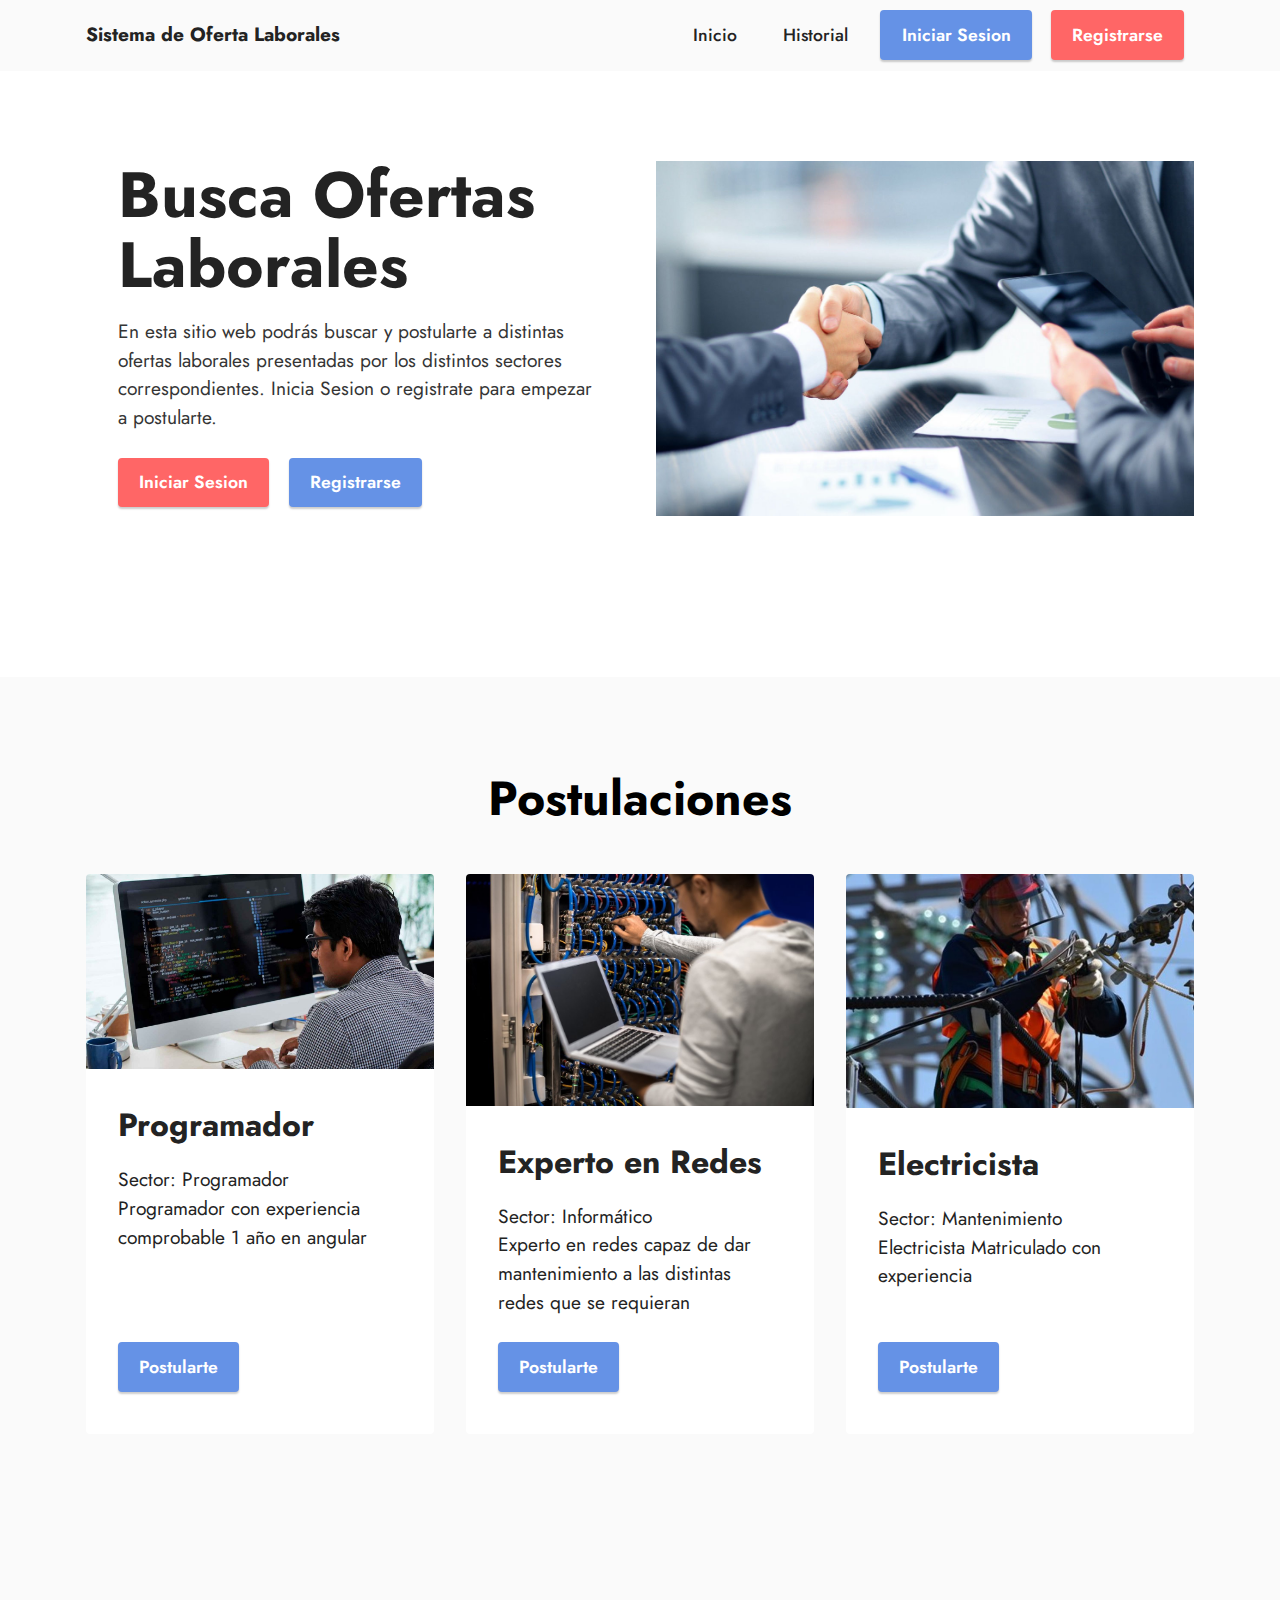
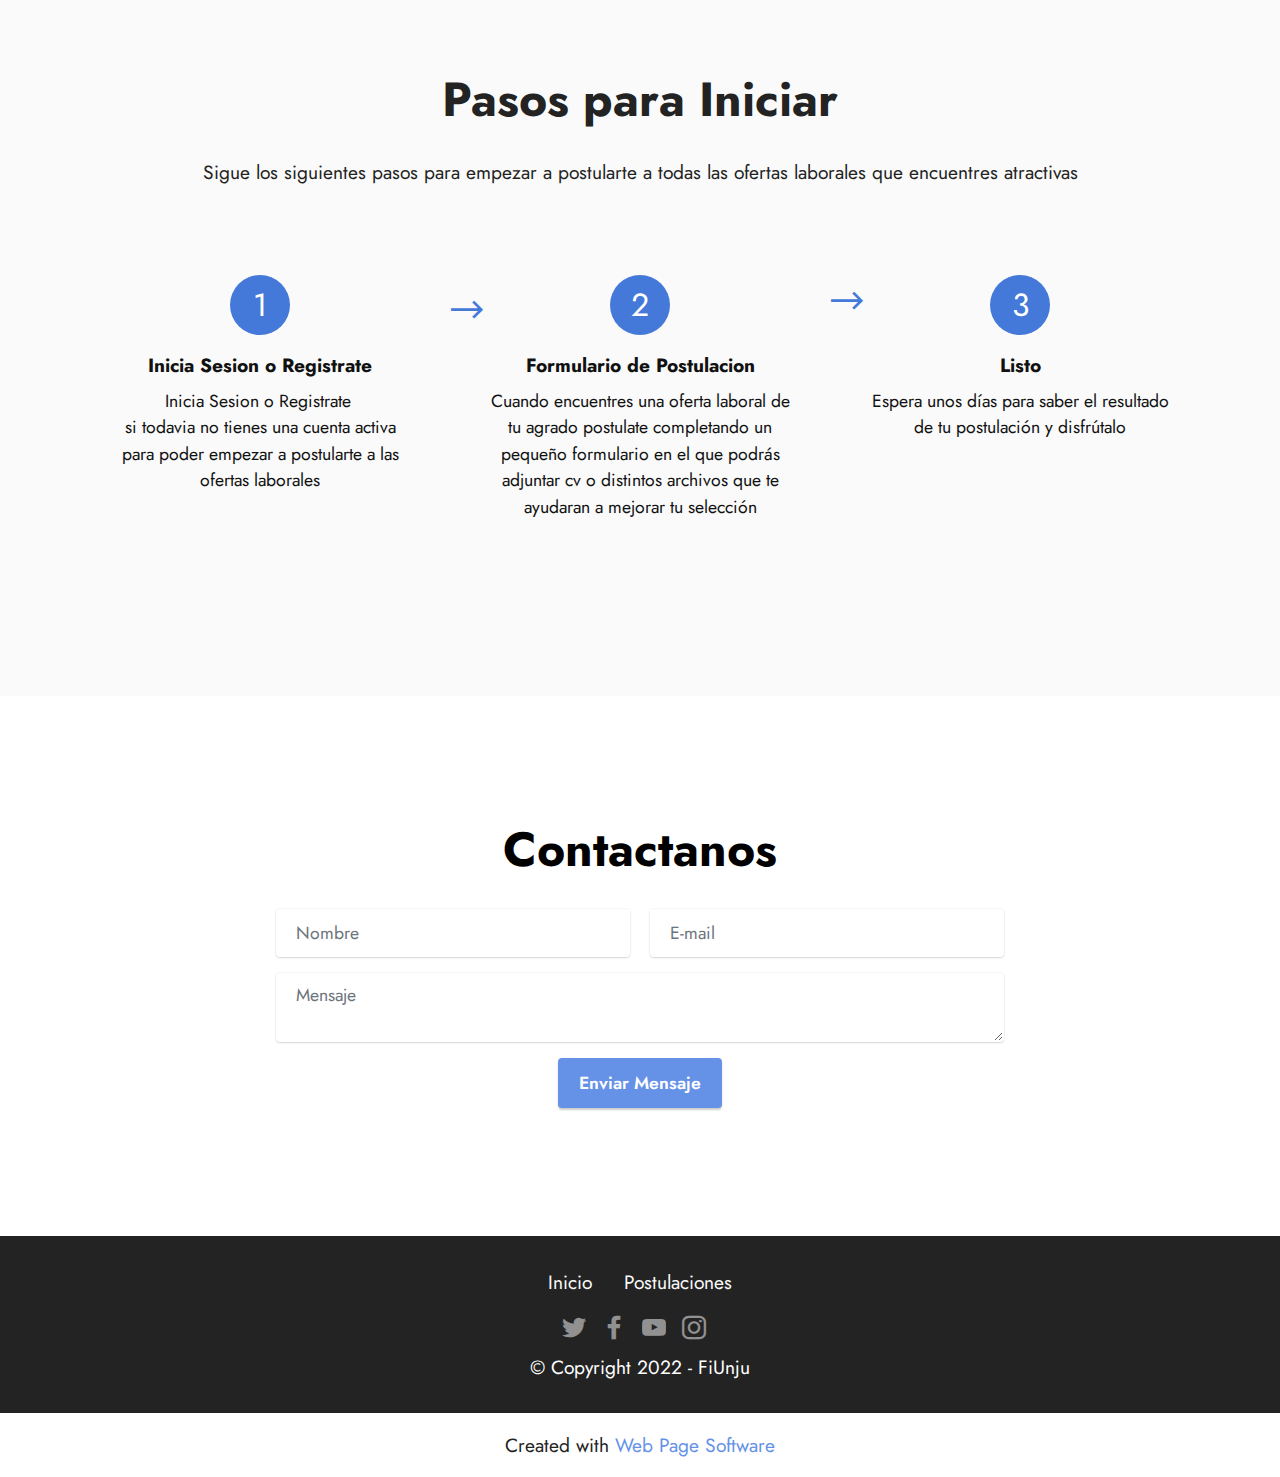
<file: index.html>
<!DOCTYPE html>
<html  >
<head>
  <!-- Google tag (gtag.js) -->
<script async src="https://www.googletagmanager.com/gtag/js?id=G-MK4FK79C90"></script>
<script>
  window.dataLayer = window.dataLayer || [];
  function gtag(){dataLayer.push(arguments);}
  gtag('js', new Date());

  gtag('config', 'G-MK4FK79C90');
</script>
  <!-- Site made with Mobirise Website Builder v5.6.13, https://mobirise.com -->
  <meta charset="UTF-8">
  <meta http-equiv="X-UA-Compatible" content="IE=edge">
  <meta name="generator" content="Mobirise v5.6.13, mobirise.com">
  <meta name="twitter:card" content="summary_large_image"/>
  <meta name="twitter:image:src" content="">
  <meta property="og:image" content="">
  <meta name="twitter:title" content="Home">
  <meta name="viewport" content="width=device-width, initial-scale=1, minimum-scale=1">
  <link rel="shortcut icon" href="assets/images/logo.png" type="image/x-icon">
  <meta name="description" content="">
  
  
  <title>Home</title>
  <link rel="stylesheet" href="assets/web/assets/mobirise-icons2/mobirise2.css">
  <link rel="stylesheet" href="assets/bootstrap/css/bootstrap.min.css">
  <link rel="stylesheet" href="assets/bootstrap/css/bootstrap-grid.min.css">
  <link rel="stylesheet" href="assets/bootstrap/css/bootstrap-reboot.min.css">
  <link rel="stylesheet" href="assets/dropdown/css/style.css">
  <link rel="stylesheet" href="assets/socicon/css/styles.css">
  <link rel="stylesheet" href="assets/theme/css/style.css">
  <link rel="preload" href="https://fonts.googleapis.com/css?family=Jost:100,200,300,400,500,600,700,800,900,100i,200i,300i,400i,500i,600i,700i,800i,900i&display=swap" as="style" onload="this.onload=null;this.rel='stylesheet'">
  <noscript><link rel="stylesheet" href="https://fonts.googleapis.com/css?family=Jost:100,200,300,400,500,600,700,800,900,100i,200i,300i,400i,500i,600i,700i,800i,900i&display=swap"></noscript>
  <link rel="preload" as="style" href="assets/mobirise/css/mbr-additional.css"><link rel="stylesheet" href="assets/mobirise/css/mbr-additional.css" type="text/css">
  
  
  
  
</head>
<body>
  
  <section data-bs-version="5.1" class="menu menu2 cid-sFCw1qGFAI" once="menu" id="menu2-23">
    
    <nav class="navbar navbar-dropdown navbar-expand-lg">
        <div class="container">
            <div class="navbar-brand">
                
                <span class="navbar-caption-wrap"><a class="navbar-caption text-black display-7" href="index.html">Sistema de Oferta Laborales</a></span>
            </div>
            <button class="navbar-toggler" type="button" data-toggle="collapse" data-bs-toggle="collapse" data-target="#navbarSupportedContent" data-bs-target="#navbarSupportedContent" aria-controls="navbarNavAltMarkup" aria-expanded="false" aria-label="Toggle navigation">
                <div class="hamburger">
                    <span></span>
                    <span></span>
                    <span></span>
                    <span></span>
                </div>
            </button>
            <div class="collapse navbar-collapse" id="navbarSupportedContent">
                <ul class="navbar-nav nav-dropdown" data-app-modern-menu="true"><li class="nav-item"><a class="nav-link link text-black text-primary display-4" href="index.html">Inicio</a></li><li class="nav-item"><a class="nav-link link text-black text-primary display-4" href="historial.html">Historial</a></li></ul>
                
                <div class="navbar-buttons mbr-section-btn"><a class="btn btn-primary display-4" href="login.html">Iniciar Sesion</a> <a class="btn btn-secondary display-4" href="registro.html">Registrarse</a></div>
            </div>
        </div>
    </nav>
</section>

<section data-bs-version="5.1" class="header14 cid-sFzxmVl7J6" id="header14-1f">

    

    

    <div class="container">
        <div class="row justify-content-center align-items-center">
            <div class="col-12 col-md-6 image-wrapper">
                <img src="assets/images/mbr-1256x829.jpg" alt="Mobirise Website Builder">
            </div>
            <div class="col-12 col-md">
                <div class="text-wrapper">
                    <h1 class="mbr-section-title mbr-fonts-style mb-3 display-1"><strong>Busca Ofertas</strong><br><strong>Laborales</strong></h1>
                    <p class="mbr-text mbr-fonts-style display-7">
                        En esta sitio web podrás buscar y postularte a distintas ofertas laborales presentadas por los distintos sectores correspondientes. Inicia Sesion o registrate para empezar a postularte.</p>
                    <div class="mbr-section-btn mt-3"><a class="btn btn-secondary display-4" href="login.html">Iniciar Sesion</a>
                        <a class="btn btn-primary display-4" href="registro.html">Registrarse</a></div>
                </div>
            </div>
        </div>
    </div>
</section>

<section data-bs-version="5.1" class="features3 cid-sFzFvgBfc0" id="features3-1p">
    
    
    <div class="container">
        <div class="mbr-section-head">
            <h4 class="mbr-section-title mbr-fonts-style align-center mb-5 display-2">
                <strong>Postulaciones</strong></h4>
            
        </div>
        <div class="row mt-4">
            <div class="item features-image сol-12 col-md-6 col-lg-4">
                <div class="item-wrapper">
                    <div class="item-img">
                        <img src="assets/images/programador.jpg" alt="Mobirise Website Builder" data-slide-to="0" data-bs-slide-to="0">
                    </div>
                    <div class="item-content">
                        <h5 class="item-title mbr-fonts-style display-5"><strong>Programador</strong></h5>
                        
                        <p class="mbr-text mbr-fonts-style mt-3 display-7">Sector: Programador<br>Programador con experiencia comprobable 1 año en angular</p>
                    </div>
                    <div class="mbr-section-btn item-footer mt-2"><a href="postulacion.html" class="btn item-btn btn-primary display-4">Postularte</a></div>
                </div>
            </div>
            
            <div class="item features-image сol-12 col-md-6 col-lg-4">
                <div class="item-wrapper">
                    <div class="item-img">
                        <img src="assets/images/redes.jpg" alt="Mobirise Website Builder" data-slide-to="1" data-bs-slide-to="1">
                    </div>
                    <div class="item-content">
                        <h5 class="item-title mbr-fonts-style display-5"><strong>Experto en Redes</strong></h5>
                        
                        <p class="mbr-text mbr-fonts-style mt-3 display-7">Sector: Informático<br>Experto en redes capaz de dar mantenimiento a las distintas redes que se requieran</p>
                    </div>
                    <div class="mbr-section-btn item-footer mt-2"><a href="postulacion.html" class="btn item-btn btn-primary display-4">Postularte</a></div>
                </div>
            </div><div class="item features-image сol-12 col-md-6 col-lg-4">
                <div class="item-wrapper">
                    <div class="item-img">
                        <img src="assets/images/electricista-7.jpeg" alt="Mobirise Website Builder" data-slide-to="2" data-bs-slide-to="2">
                    </div>
                    <div class="item-content">
                        <h5 class="item-title mbr-fonts-style display-5"><strong>Electricista</strong></h5>
                        
                        <p class="mbr-text mbr-fonts-style mt-3 display-7">Sector: Mantenimiento<br>Electricista Matriculado con experiencia&nbsp;</p>
                    </div>
                    <div class="mbr-section-btn item-footer mt-2"><a href="postulacion.html" class="btn item-btn btn-primary display-4">Postularte</a></div>
                </div>
            </div>
        </div>
    </div>
</section>

<section data-bs-version="5.1" class="features23 cid-sFAyHxWQ1N" id="features24-20">

    
    
    <div class="container">
        <div class="row justify-content-center">
            <div class="col-12">
                <div class="card-wrapper mb-4">
                    <div class="card-box align-center">
                        <h4 class="card-title mbr-fonts-style mb-4 display-2">
                            <strong>Pasos para Iniciar</strong></h4>
                        <p class="mbr-text mbr-fonts-style mb-4 display-7">Sigue los siguientes pasos para empezar a postularte a todas las ofertas laborales que encuentres atractivas</p>
                        
                    </div>
                </div>
            </div>
            <div class="col-12 col-md-6 col-lg-4">
                <div class="item first mbr-flex p-4">
                    <div class="icon-wrap w-100">
                        <div class="icon-box">
                            <span class="step-number mbr-fonts-style display-5">1</span>
                        </div>
                    </div>

                    <div class="text-box">
                        <h4 class="icon-title card-title mbr-black mbr-fonts-style display-7"><strong>Inicia Sesion o Registrate</strong></h4>
                        <h5 class="mbr-text mbr-black mbr-fonts-style display-4">Inicia Sesion o Registrate&nbsp;<br>si todavia no tienes una cuenta activa<br>para poder empezar a postularte a las ofertas laborales</h5>
                    </div>
                </div>
                <!-- <span mbr-icon class="mbr-iconfont mobi-mbri-devices mobi-mbri"></span> -->
            </div>
            <div class="col-12 col-md-6 col-lg-4">
                <div class="item mbr-flex p-4">
                    <div class="icon-wrap w-100">
                        <div class="icon-box">
                            <span class="step-number mbr-fonts-style display-5">2</span>
                        </div>
                    </div>
                    <div class="text-box">
                        <h4 class="icon-title card-title mbr-black mbr-fonts-style display-7"><strong>Formulario de Postulacion</strong></h4>
                        <h5 class="mbr-text mbr-black mbr-fonts-style display-4">Cuando encuentres una oferta laboral de tu agrado postulate completando un pequeño formulario en el que podrás adjuntar cv o distintos archivos que te ayudaran a mejorar tu selección</h5>
                    </div>
                </div>
            </div>
            <div class="col-12 col-md-6 col-lg-4">
                <div class="item mbr-flex p-4">
                    <div class="icon-wrap w-100">
                        <div class="icon-box">
                            <span class="step-number mbr-fonts-style display-5">3</span>
                        </div>
                    </div>
                    <div class="text-box">
                        <h4 class="icon-title card-title mbr-black mbr-fonts-style display-7"><strong>Listo</strong></h4>
                        <h5 class="mbr-text mbr-black mbr-fonts-style display-4">Espera unos días para saber el resultado de tu postulación y disfrútalo</h5>
                    </div>
                </div>
            </div>
            
            
            
            
            
        </div>
    </div>
</section>

<section data-bs-version="5.1" class="form5 cid-sFzDs3t9EG" id="form5-1m">
    
    
    <div class="container">
        <div class="mbr-section-head">
            <h3 class="mbr-section-title mbr-fonts-style align-center mb-0 display-2"><strong>Contactanos</strong></h3>
            
        </div>
        <div class="row justify-content-center mt-4">
            <div class="col-lg-8 mx-auto mbr-form" data-form-type="formoid">
                <form action="https://mobirise.eu/" method="POST" class="mbr-form form-with-styler" data-form-title="Form Name"><input type="hidden" name="email" data-form-email="true" value="cn42ijEVn4ET3yWe3+Myyh5DJKpuIknCTwcFBLuKuv62DIiDTo8APRUXQ59ELDXTYomGUyVNc7apdmX75plxXlR4LOcFt1c6/kheYwG6z4BzrZO1RAfk/pNykj9BUShi">
                    <div class="row">
                        <div hidden="hidden" data-form-alert="" class="alert alert-success col-12">Thanks for filling out
                            the form!</div>
                        <div hidden="hidden" data-form-alert-danger="" class="alert alert-danger col-12">Oops...! some
                            problem!</div>
                    </div>
                    <div class="dragArea row">
                        <div class="col-md col-sm-12 form-group mb-3" data-for="name">
                            <input type="text" name="name" placeholder="Nombre" data-form-field="name" class="form-control" value="" id="name-form5-1m">
                        </div>
                        <div class="col-md col-sm-12 form-group mb-3" data-for="email">
                            <input type="email" name="email" placeholder="E-mail" data-form-field="email" class="form-control" value="" id="email-form5-1m">
                        </div>
                        
                        <div class="col-12 form-group mb-3" data-for="textarea">
                            <textarea name="textarea" placeholder="Mensaje" data-form-field="textarea" class="form-control" id="textarea-form5-1m"></textarea>
                        </div>
                        <div class="col-lg-12 col-md-12 col-sm-12 align-center mbr-section-btn"><button type="submit" class="btn btn-primary display-4">Enviar Mensaje</button></div>
                    </div>
                </form>
            </div>
        </div>
    </div>
</section>

<section data-bs-version="5.1" class="footer3 cid-sFCygHrmNf" once="footers" id="footer3-24">

    

    

    <div class="container">
        <div class="row align-center mbr-white">
            <div class="row row-links">
                <ul class="foot-menu">
                <li class="foot-menu-item mbr-fonts-style display-7"><a href="index.html" class="text-white">Inicio </a></li><li class="foot-menu-item mbr-fonts-style display-7"><a href="historial.html" class="text-white">Postulaciones</a></li>
            <br>
            <br>
            </div>
            <div class="row social-row">
                <div class="social-list align-right pb-2">
                    
                    
                    
                    
                    
                    
                <div class="soc-item">
                        <a href="https://twitter.com/mobirise" target="_blank">
                            <span class="socicon-twitter socicon mbr-iconfont mbr-iconfont-social"></span>
                        </a>
                    </div><div class="soc-item">
                        <a href="https://www.facebook.com/pages/Mobirise/1616226671953247" target="_blank">
                            <span class="socicon-facebook socicon mbr-iconfont mbr-iconfont-social"></span>
                        </a>
                    </div><div class="soc-item">
                        <a href="https://www.youtube.com/c/mobirise" target="_blank">
                            <span class="socicon-youtube socicon mbr-iconfont mbr-iconfont-social"></span>
                        </a>
                    </div><div class="soc-item">
                        <a href="https://instagram.com/mobirise" target="_blank">
                            <span class="socicon-instagram socicon mbr-iconfont mbr-iconfont-social"></span>
                        </a>
                 
                    </div></div>
            </div>
            <div class="row row-copirayt">
                <p class="mbr-text mb-0 mbr-fonts-style mbr-white align-center display-7">
                    © Copyright 2022 - FiUnju
                </p>
            </div>
        </div>
    </div>
</section><section class="display-7" style="padding: 0;align-items: center;justify-content: center;flex-wrap: wrap;    align-content: center;display: flex;position: relative;height: 4rem;"><a href="https://mobiri.se/" style="flex: 1 1;height: 4rem;position: absolute;width: 100%;z-index: 1;"><img alt="" style="height: 4rem;" src="[data-uri]"></a><p style="margin: 0;text-align: center;" class="display-7">Created with &#8204;</p><a style="z-index:1" href="https://mobirise.com"> Web Page  Software</a></section><script src="assets/bootstrap/js/bootstrap.bundle.min.js"></script>  <script src="assets/smoothscroll/smooth-scroll.js"></script>  <script src="assets/ytplayer/index.js"></script>  <script src="assets/dropdown/js/navbar-dropdown.js"></script>  <script src="assets/theme/js/script.js"></script>  <script src="assets/formoid/formoid.min.js"></script>  
  
  
</body>
</html>
</file>
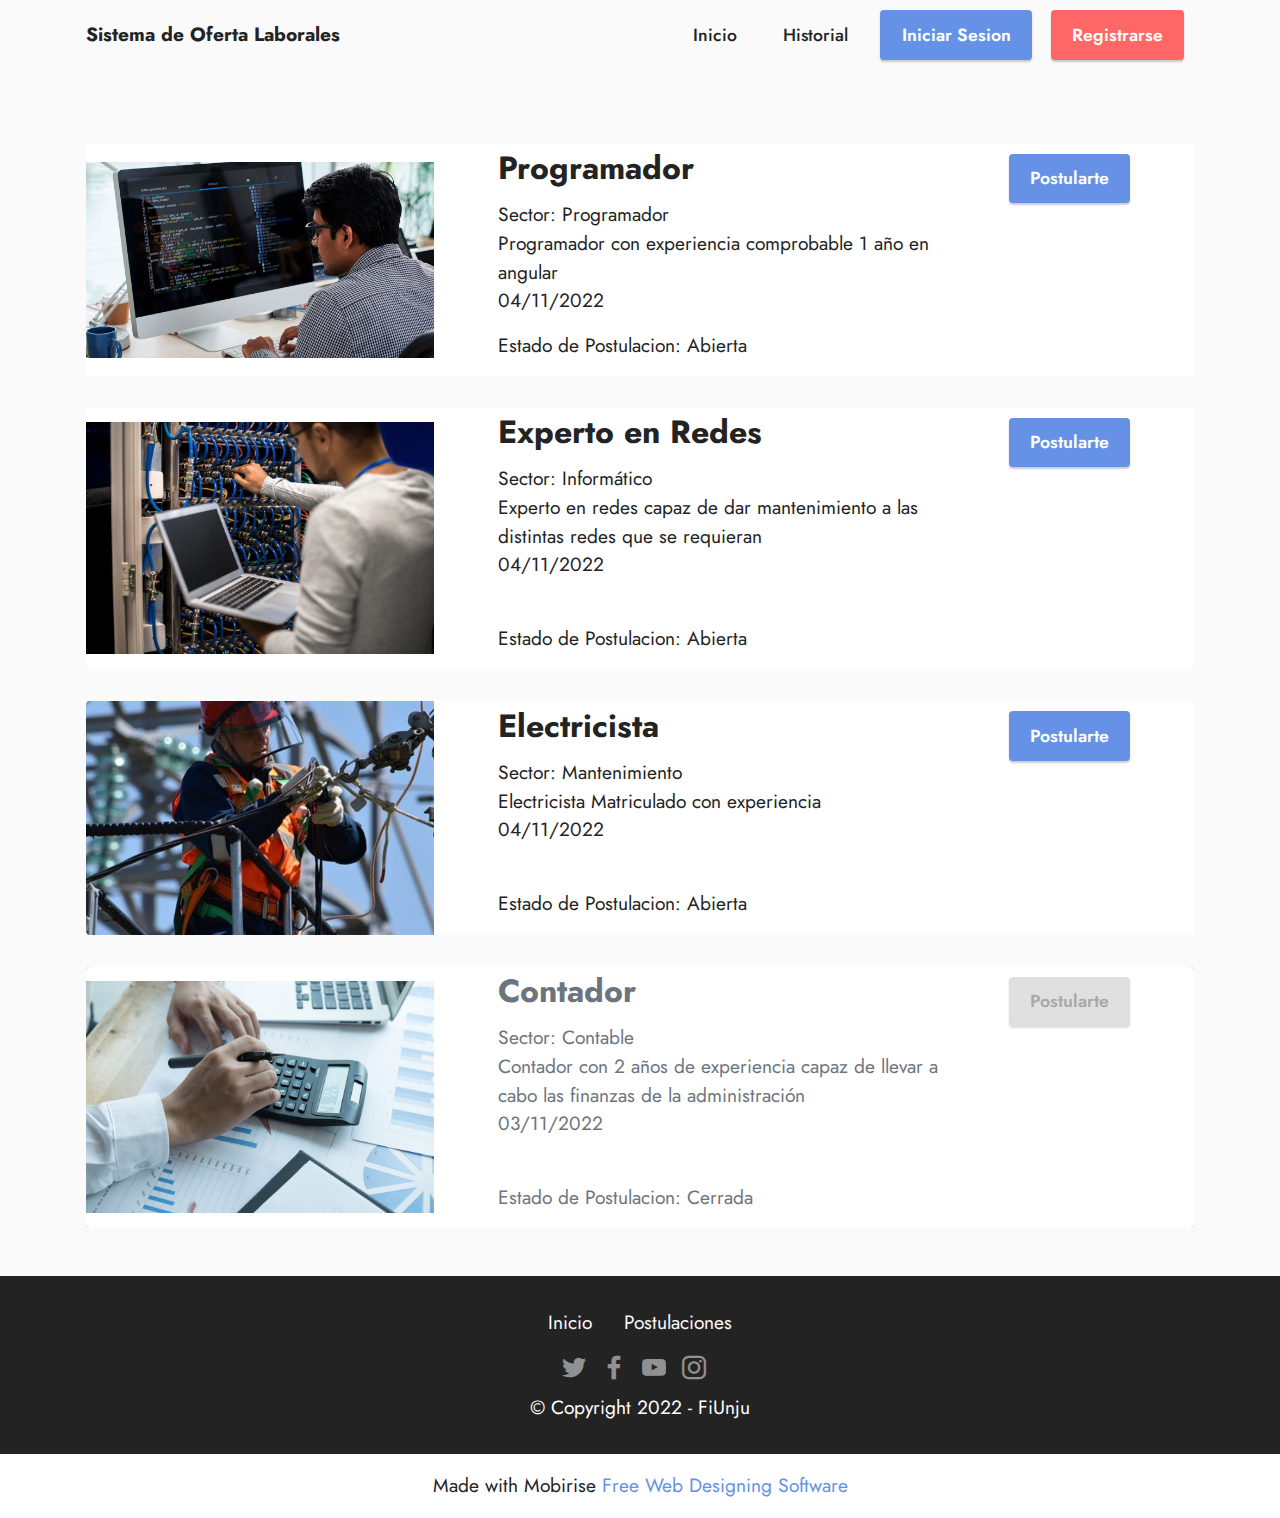
<file: historial.html>
<!DOCTYPE html>
<html  >
<head>
  <!-- Google tag (gtag.js) -->
<script async src="https://www.googletagmanager.com/gtag/js?id=G-MK4FK79C90"></script>
<script>
  window.dataLayer = window.dataLayer || [];
  function gtag(){dataLayer.push(arguments);}
  gtag('js', new Date());

  gtag('config', 'G-MK4FK79C90');
</script>
  <!-- Site made with Mobirise Website Builder v5.6.13, https://mobirise.com -->
  <meta charset="UTF-8">
  <meta http-equiv="X-UA-Compatible" content="IE=edge">
  <meta name="generator" content="Mobirise v5.6.13, mobirise.com">
  <meta name="twitter:card" content="summary_large_image"/>
  <meta name="twitter:image:src" content="">
  <meta property="og:image" content="">
  <meta name="twitter:title" content="Historial">
  <meta name="viewport" content="width=device-width, initial-scale=1, minimum-scale=1">
  <link rel="shortcut icon" href="assets/images/logo.png" type="image/x-icon">
  <meta name="description" content="">
  
  
  <title>Historial</title>
  <link rel="stylesheet" href="assets/bootstrap/css/bootstrap.min.css">
  <link rel="stylesheet" href="assets/bootstrap/css/bootstrap-grid.min.css">
  <link rel="stylesheet" href="assets/bootstrap/css/bootstrap-reboot.min.css">
  <link rel="stylesheet" href="assets/dropdown/css/style.css">
  <link rel="stylesheet" href="assets/socicon/css/styles.css">
  <link rel="stylesheet" href="assets/theme/css/style.css">
  <link rel="preload" href="https://fonts.googleapis.com/css?family=Jost:100,200,300,400,500,600,700,800,900,100i,200i,300i,400i,500i,600i,700i,800i,900i&display=swap" as="style" onload="this.onload=null;this.rel='stylesheet'">
  <noscript><link rel="stylesheet" href="https://fonts.googleapis.com/css?family=Jost:100,200,300,400,500,600,700,800,900,100i,200i,300i,400i,500i,600i,700i,800i,900i&display=swap"></noscript>
  <link rel="preload" as="style" href="assets/mobirise/css/mbr-additional.css"><link rel="stylesheet" href="assets/mobirise/css/mbr-additional.css" type="text/css">
  
  
  
  
</head>
<body>
  
  <section data-bs-version="5.1" class="menu menu2 cid-tmbQccku7K" once="menu" id="menu2-s">
    
    <nav class="navbar navbar-dropdown navbar-expand-lg">
        <div class="container">
            <div class="navbar-brand">
                
                <span class="navbar-caption-wrap"><a class="navbar-caption text-black display-7" href="index.html">Sistema de Oferta Laborales</a></span>
            </div>
            <button class="navbar-toggler" type="button" data-toggle="collapse" data-bs-toggle="collapse" data-target="#navbarSupportedContent" data-bs-target="#navbarSupportedContent" aria-controls="navbarNavAltMarkup" aria-expanded="false" aria-label="Toggle navigation">
                <div class="hamburger">
                    <span></span>
                    <span></span>
                    <span></span>
                    <span></span>
                </div>
            </button>
            <div class="collapse navbar-collapse" id="navbarSupportedContent">
                <ul class="navbar-nav nav-dropdown" data-app-modern-menu="true"><li class="nav-item"><a class="nav-link link text-black text-primary display-4" href="index.html">Inicio</a></li><li class="nav-item"><a class="nav-link link text-black text-primary display-4" href="historial.html">Historial</a></li></ul>
                
                <div class="navbar-buttons mbr-section-btn"><a class="btn btn-primary display-4" href="login.html">Iniciar Sesion</a> <a class="btn btn-secondary display-4" href="registro.html">Registrarse</a></div>
            </div>
        </div>
    </nav>
</section>

<section data-bs-version="5.1" class="features8 cid-tmbSlzRh1X" xmlns="http://www.w3.org/1999/html" id="features9-u">
    
    

    
    

    <div class="container">
        <div class="card">
            <div class="card-wrapper">
                <div class="row align-items-center">
                    <div class="col-12 col-md-4">
                        <div class="image-wrapper">
                            <img src="assets/images/programador.jpg" alt="Mobirise Website Builder">
                        </div>
                    </div>
                    <div class="col-12 col-md">
                        <div class="card-box">
                            <div class="row">
                                <div class="col-md">
                                    <h6 class="card-title mbr-fonts-style display-5">
                                        <strong>Programador</strong></h6>
                                    <p class="mbr-text mbr-fonts-style display-7">Sector: Programador
<br>Programador con experiencia comprobable 1 año en angular<br>04/11/2022</p>
<p class="mbr-text mbr-fonts-style display-7">Estado de Postulacion: Abierta</p>
                                </div>
                                <div class="col-md-auto">
                                    
                                    <div class="mbr-section-btn"><a href="postulacion.html" class="btn btn-primary display-4">Postularte</a></div>
                                </div>
                                <div></div>
                            </div>
                        </div>
                    </div>
                </div>
            </div>
        </div>
        <div class="card">
            <div class="card-wrapper">
                <div class="row align-items-center">
                    <div class="col-12 col-md-4">
                        <div class="image-wrapper">
                            <img src="assets/images/redes.jpg" alt="Mobirise Website Builder">
                        </div>
                    </div>
                    <div class="col-12 col-md">
                        <div class="card-box">
                            <div class="row">
                                <div class="col-md">
                                    <h6 class="card-title mbr-fonts-style display-5">
                                        <strong>Experto en Redes</strong></h6>
                                    <p class="mbr-text mbr-fonts-style display-7">Sector: Informático
<br>Experto en redes capaz de dar mantenimiento a las distintas redes que se requieran<br>04/11/2022<br><br></p>
<p class="mbr-text mbr-fonts-style display-7">Estado de Postulacion: Abierta</p>
                                </div>
                                <div class="col-md-auto">
                                    
                                    <div class="mbr-section-btn"><a href="postulacion.html" class="btn btn-primary display-4">Postularte</a></div>
                                </div>
                                <div></div>
                            </div>
                        </div>
                    </div>
                </div>
            </div>
        </div>
        <div class="card">
            <div class="card-wrapper">
                <div class="row align-items-center">
                    <div class="col-12 col-md-4">
                        <div class="image-wrapper">
                            <img src="assets/images/electricista-7.jpeg" alt="Mobirise Website Builder">
                        </div>
                    </div>
                    <div class="col-12 col-md">
                        <div class="card-box">
                            <div class="row">
                                <div class="col-md">
                                    <h6 class="card-title mbr-fonts-style display-5">
                                        <strong>Electricista</strong></h6>
                                    <p class="mbr-text mbr-fonts-style display-7">Sector: Mantenimiento
<br>Electricista Matriculado con experiencia <br>04/11/2022<br><br></p>
<p class="mbr-text mbr-fonts-style display-7">Estado de Postulacion: Abierta</p>
                                </div>
                                <div class="col-md-auto">
                                    
                                    <div class="mbr-section-btn"><a href="postulacion.html" class="btn btn-primary display-4">Postularte</a></div>
                                </div>
                                <div></div>
                            </div>
                        </div>
                    </div>
                </div>
            </div>
        </div>
        <div class="card bg-secondary text-muted">
            <div class="card-wrapper">
                <div class="row align-items-center">
                    <div class="col-12 col-md-4">
                        <div class="image-wrapper">
                            <img src="assets/images/contador.jpg" alt="Mobirise Website Builder">
                        </div>
                    </div>
                    <div class="col-12 col-md">
                        <div class="card-box">
                            <div class="row">
                                <div class="col-md">
                                    <h6 class="card-title mbr-fonts-style display-5">
                                        <strong>Contador</strong></h6>
                                    <p class="mbr-text mbr-fonts-style display-7">Sector: Contable
<br>Contador con 2 años de experiencia capaz de llevar a cabo las finanzas de la administración<br>03/11/2022<br><br></p>
<p class="mbr-text mbr-fonts-style display-7">Estado de Postulacion: Cerrada</p>
                                </div>
                                <div class="col-md-auto">
                                    
                                    <div class="mbr-section-btn"><a href="postulacion.html" class="btn btn-white display-4 disabled">Postularte</a></div>
                                </div>
                                <div></div>
                            </div>
                        </div>
                    </div>
                </div>
            </div>
        </div>
        
    </div>
</section>

<section data-bs-version="5.1" class="footer3 cid-tmbQcdbHTw" once="footers" id="footer3-t">

    

    

    <div class="container">
        <div class="row align-center mbr-white">
            <div class="row row-links">
                <ul class="foot-menu">
                <li class="foot-menu-item mbr-fonts-style display-7"><a href="index.html" class="text-white">Inicio </a></li><li class="foot-menu-item mbr-fonts-style display-7"><a href="historial.html" class="text-white">Postulaciones</a></li>
            <br>
            <br>
            </div>
            <div class="row social-row">
                <div class="social-list align-right pb-2">
                    
                    
                    
                    
                    
                    
                <div class="soc-item">
                        <a href="https://twitter.com/mobirise" target="_blank">
                            <span class="socicon-twitter socicon mbr-iconfont mbr-iconfont-social"></span>
                        </a>
                    </div><div class="soc-item">
                        <a href="https://www.facebook.com/pages/Mobirise/1616226671953247" target="_blank">
                            <span class="socicon-facebook socicon mbr-iconfont mbr-iconfont-social"></span>
                        </a>
                    </div><div class="soc-item">
                        <a href="https://www.youtube.com/c/mobirise" target="_blank">
                            <span class="socicon-youtube socicon mbr-iconfont mbr-iconfont-social"></span>
                        </a>
                    </div><div class="soc-item">
                        <a href="https://instagram.com/mobirise" target="_blank">
                            <span class="socicon-instagram socicon mbr-iconfont mbr-iconfont-social"></span>
                        </a>
                 
                    </div></div>
            </div>
            <div class="row row-copirayt">
                <p class="mbr-text mb-0 mbr-fonts-style mbr-white align-center display-7">
                    © Copyright 2022 - FiUnju
                </p>
            </div>
        </div>
    </div>
</section><section class="display-7" style="padding: 0;align-items: center;justify-content: center;flex-wrap: wrap;    align-content: center;display: flex;position: relative;height: 4rem;"><a href="https://mobiri.se/" style="flex: 1 1;height: 4rem;position: absolute;width: 100%;z-index: 1;"><img alt="" style="height: 4rem;" src="[data-uri]"></a><p style="margin: 0;text-align: center;" class="display-7">Made with Mobirise &#8204;</p><a style="z-index:1" href="https://mobirise.com/website-design-software.html">Free Web Designing Software</a></section><script src="assets/bootstrap/js/bootstrap.bundle.min.js"></script>  <script src="assets/smoothscroll/smooth-scroll.js"></script>  <script src="assets/ytplayer/index.js"></script>  <script src="assets/dropdown/js/navbar-dropdown.js"></script>  <script src="assets/theme/js/script.js"></script>  
  
  
</body>
</html>
</file>
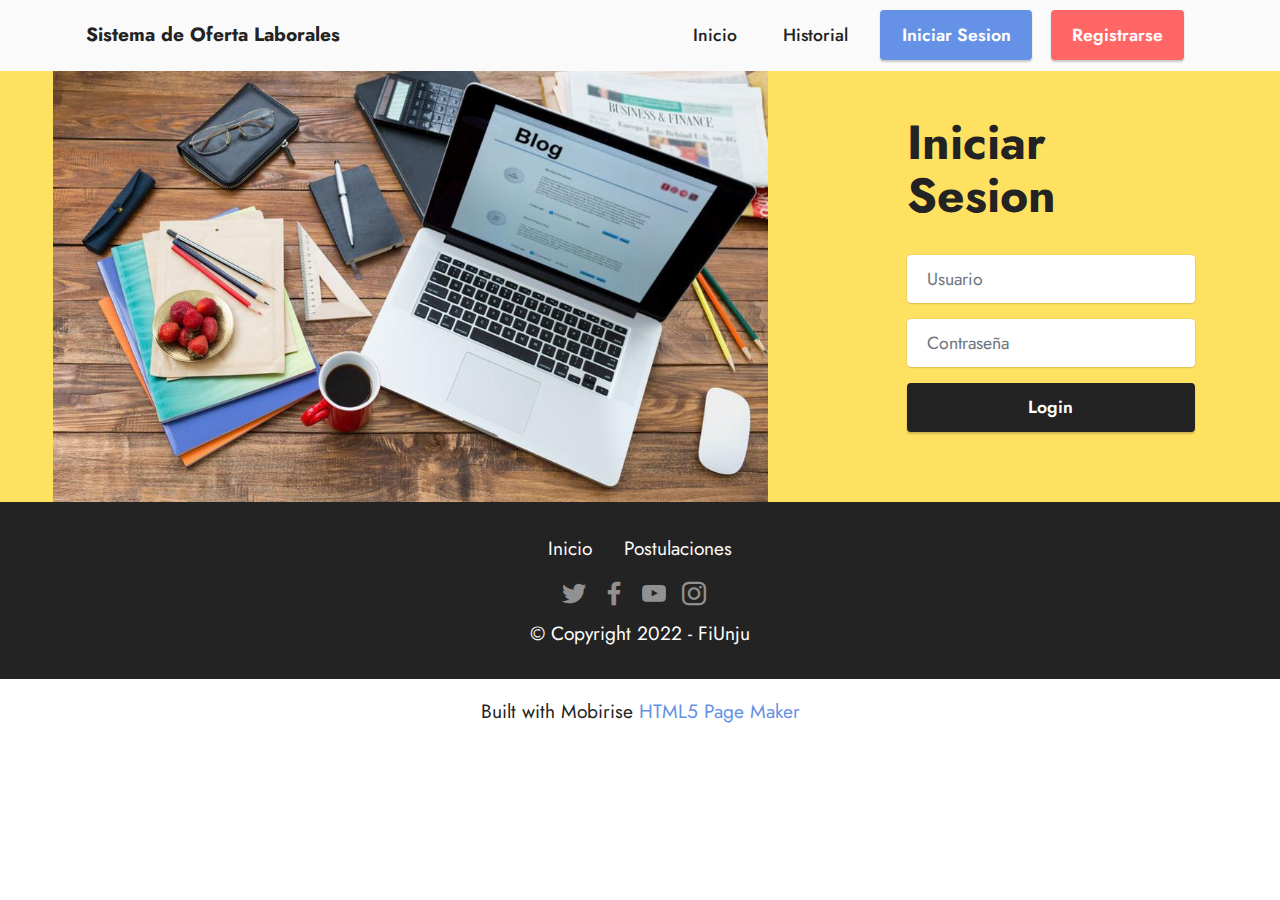
<file: login.html>
<!DOCTYPE html>
<html  >
<head>
  <!-- Google tag (gtag.js) -->
<script async src="https://www.googletagmanager.com/gtag/js?id=G-MK4FK79C90"></script>
<script>
  window.dataLayer = window.dataLayer || [];
  function gtag(){dataLayer.push(arguments);}
  gtag('js', new Date());

  gtag('config', 'G-MK4FK79C90');
</script>
  <!-- Site made with Mobirise Website Builder v5.6.13, https://mobirise.com -->
  <meta charset="UTF-8">
  <meta http-equiv="X-UA-Compatible" content="IE=edge">
  <meta name="generator" content="Mobirise v5.6.13, mobirise.com">
  <meta name="twitter:card" content="summary_large_image"/>
  <meta name="twitter:image:src" content="">
  <meta property="og:image" content="">
  <meta name="twitter:title" content="Login">
  <meta name="viewport" content="width=device-width, initial-scale=1, minimum-scale=1">
  <link rel="shortcut icon" href="assets/images/logo.png" type="image/x-icon">
  <meta name="description" content="">
  
  
  <title>Login</title>
  <link rel="stylesheet" href="assets/bootstrap/css/bootstrap.min.css">
  <link rel="stylesheet" href="assets/bootstrap/css/bootstrap-grid.min.css">
  <link rel="stylesheet" href="assets/bootstrap/css/bootstrap-reboot.min.css">
  <link rel="stylesheet" href="assets/dropdown/css/style.css">
  <link rel="stylesheet" href="assets/socicon/css/styles.css">
  <link rel="stylesheet" href="assets/theme/css/style.css">
  <link rel="preload" href="https://fonts.googleapis.com/css?family=Jost:100,200,300,400,500,600,700,800,900,100i,200i,300i,400i,500i,600i,700i,800i,900i&display=swap" as="style" onload="this.onload=null;this.rel='stylesheet'">
  <noscript><link rel="stylesheet" href="https://fonts.googleapis.com/css?family=Jost:100,200,300,400,500,600,700,800,900,100i,200i,300i,400i,500i,600i,700i,800i,900i&display=swap"></noscript>
  <link rel="preload" as="style" href="assets/mobirise/css/mbr-additional.css"><link rel="stylesheet" href="assets/mobirise/css/mbr-additional.css" type="text/css">
  
  
  
  
</head>
<body>
  
  <section data-bs-version="5.1" class="menu menu2 cid-tmbp4HQd2K" once="menu" id="menu2-c">
    
    <nav class="navbar navbar-dropdown navbar-expand-lg">
        <div class="container">
            <div class="navbar-brand">
                
                <span class="navbar-caption-wrap"><a class="navbar-caption text-black display-7" href="index.html">Sistema de Oferta Laborales</a></span>
            </div>
            <button class="navbar-toggler" type="button" data-toggle="collapse" data-bs-toggle="collapse" data-target="#navbarSupportedContent" data-bs-target="#navbarSupportedContent" aria-controls="navbarNavAltMarkup" aria-expanded="false" aria-label="Toggle navigation">
                <div class="hamburger">
                    <span></span>
                    <span></span>
                    <span></span>
                    <span></span>
                </div>
            </button>
            <div class="collapse navbar-collapse" id="navbarSupportedContent">
                <ul class="navbar-nav nav-dropdown" data-app-modern-menu="true"><li class="nav-item"><a class="nav-link link text-black text-primary display-4" href="index.html">Inicio</a></li><li class="nav-item"><a class="nav-link link text-black text-primary display-4" href="historial.html">Historial</a></li></ul>
                
                <div class="navbar-buttons mbr-section-btn"><a class="btn btn-primary display-4" href="login.html">Iniciar Sesion</a> <a class="btn btn-secondary display-4" href="registro.html">Registrarse</a></div>
            </div>
        </div>
    </nav>
</section>

<section data-bs-version="5.1" class="form3 cid-tmbMZtq3EH" id="form3-f">

    

    

    <div class="container-fluid">
        <div class="row justify-content-center">
            <div class="col-lg-7 col-12">
                <div class="image-wrapper">
                    <img class="w-100" src="assets/images/subir.jpg" alt="Mobirise Website Builder">
                </div>
            </div>
            <div class="col-lg-3 offset-lg-1 mbr-form">
                <form action="https://mobirise.eu/" method="POST" class="mbr-form form-with-styler" data-verified="">
                    <div class="row">
                        
                        <div hidden="hidden" data-form-alert-danger="" class="alert alert-danger col-12">
                            Oops...! some problem!
                        </div>
                    </div>
                    <div class="dragArea row">
                        <div class="col-lg-12 col-md-12 col-sm-12">
                            <h1 class="mbr-section-title mb-4 display-2"><strong>Iniciar Sesion</strong></h1>
                        </div>
                        <div class="col-lg-12 col-md-12 col-sm-12">
                            
                        </div>
                        <div data-for="name" class="col-lg-12 col-md col-sm-12 form-group mb-3">
                            <input type="text" name="name" placeholder="Usuario" data-form-field="name" class="form-control" value="" id="name-form3-f">
                        </div>
                        <div class="col-lg-12 col-md col-sm-12 form-group mb-3" data-for="email">
                            <input type="password" name="password" placeholder="Contraseña" data-form-field="email" class="form-control" value="" id="email-form3-f">
                        </div>
                        <div class="col-md-auto col-12 mbr-section-btn"><button type="submit" class="btn btn-black display-4">Login</button></div>
                    </div>
                </form>
            </div>
            <div class="offset-lg-1"></div>
        </div>
    </div>
</section>

<section data-bs-version="5.1" class="footer3 cid-tmbPKbLS1A" once="footers" id="footer3-o">

    

    

    <div class="container">
        <div class="row align-center mbr-white">
            <div class="row row-links">
                <ul class="foot-menu">
                <li class="foot-menu-item mbr-fonts-style display-7"><a href="index.html" class="text-white">Inicio </a></li><li class="foot-menu-item mbr-fonts-style display-7"><a href="historial.html" class="text-white">Postulaciones</a></li>
            <br>
            <br>
            </div>
            <div class="row social-row">
                <div class="social-list align-right pb-2">
                    
                    
                    
                    
                    
                    
                <div class="soc-item">
                        <a href="https://twitter.com/mobirise" target="_blank">
                            <span class="socicon-twitter socicon mbr-iconfont mbr-iconfont-social"></span>
                        </a>
                    </div><div class="soc-item">
                        <a href="https://www.facebook.com/pages/Mobirise/1616226671953247" target="_blank">
                            <span class="socicon-facebook socicon mbr-iconfont mbr-iconfont-social"></span>
                        </a>
                    </div><div class="soc-item">
                        <a href="https://www.youtube.com/c/mobirise" target="_blank">
                            <span class="socicon-youtube socicon mbr-iconfont mbr-iconfont-social"></span>
                        </a>
                    </div><div class="soc-item">
                        <a href="https://instagram.com/mobirise" target="_blank">
                            <span class="socicon-instagram socicon mbr-iconfont mbr-iconfont-social"></span>
                        </a>
                 
                    </div></div>
            </div>
            <div class="row row-copirayt">
                <p class="mbr-text mb-0 mbr-fonts-style mbr-white align-center display-7">
                    © Copyright 2022 - FiUnju
                </p>
            </div>
        </div>
    </div>
</section><section class="display-7" style="padding: 0;align-items: center;justify-content: center;flex-wrap: wrap;    align-content: center;display: flex;position: relative;height: 4rem;"><a href="https://mobiri.se/" style="flex: 1 1;height: 4rem;position: absolute;width: 100%;z-index: 1;"><img alt="" style="height: 4rem;" src="[data-uri]"></a><p style="margin: 0;text-align: center;" class="display-7">Built with Mobirise &#8204;</p><a style="z-index:1" href="https://mobirise.com/html-builder.html">HTML5 Page Maker</a></section><script src="assets/bootstrap/js/bootstrap.bundle.min.js"></script>  <script src="assets/smoothscroll/smooth-scroll.js"></script>  <script src="assets/ytplayer/index.js"></script>  <script src="assets/dropdown/js/navbar-dropdown.js"></script>  <script src="assets/theme/js/script.js"></script>  
  
  
</body>
</html>
</file>
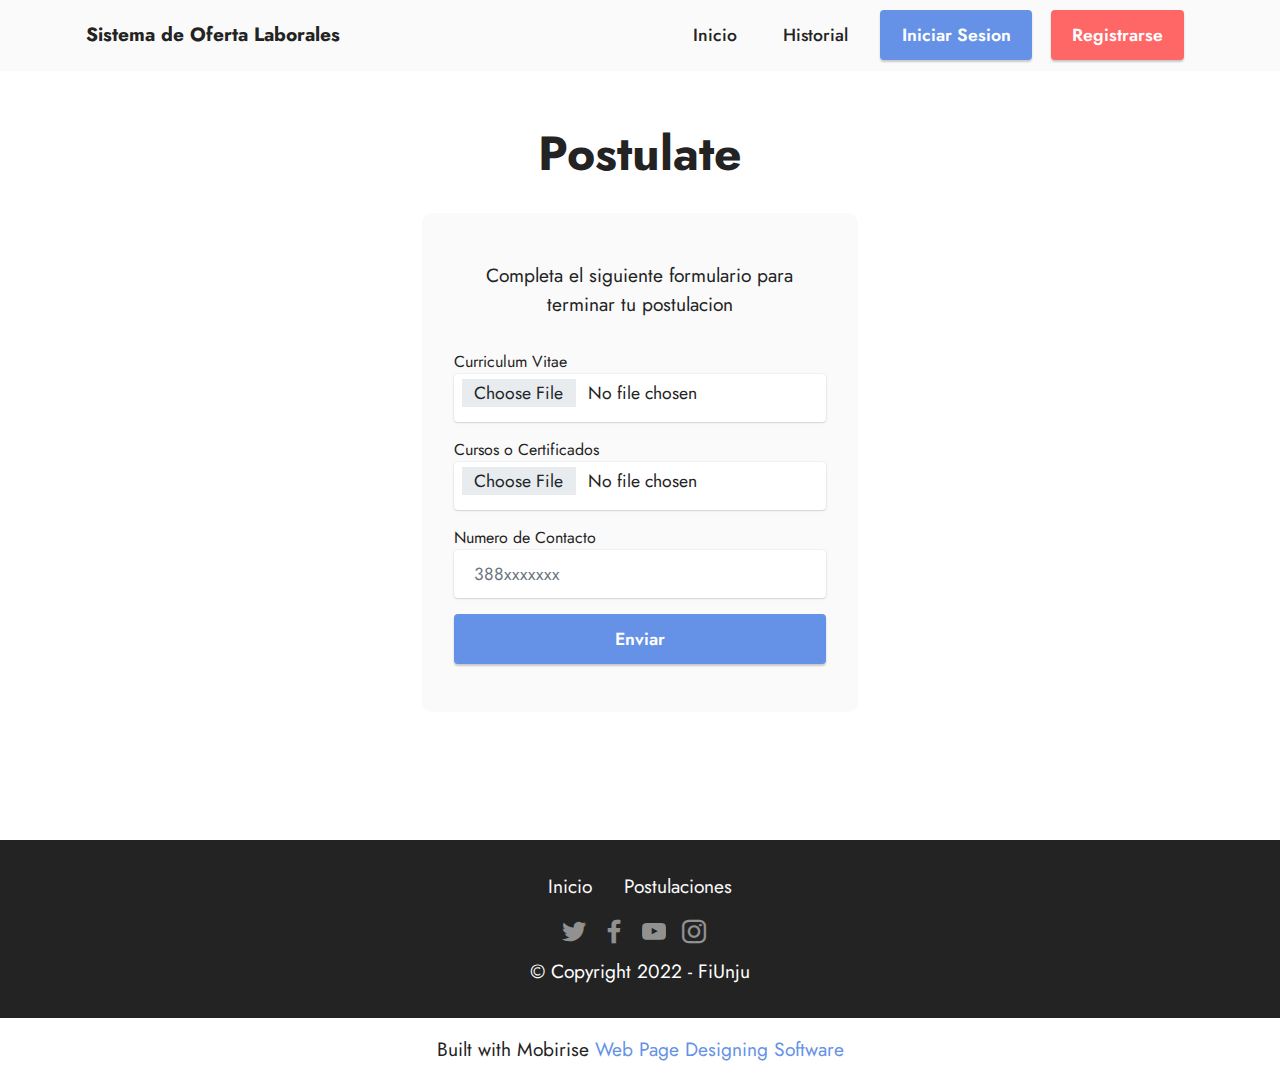
<file: postulacion.html>
<!DOCTYPE html>
<html  >
<head>
  <!-- Google tag (gtag.js) -->
<script async src="https://www.googletagmanager.com/gtag/js?id=G-MK4FK79C90"></script>
<script>
  window.dataLayer = window.dataLayer || [];
  function gtag(){dataLayer.push(arguments);}
  gtag('js', new Date());

  gtag('config', 'G-MK4FK79C90');
</script>
  <!-- Site made with Mobirise Website Builder v5.6.13, https://mobirise.com -->
  <meta charset="UTF-8">
  <meta http-equiv="X-UA-Compatible" content="IE=edge">
  <meta name="generator" content="Mobirise v5.6.13, mobirise.com">
  <meta name="twitter:card" content="summary_large_image"/>
  <meta name="twitter:image:src" content="">
  <meta property="og:image" content="">
  <meta name="twitter:title" content="Postulacion">
  <meta name="viewport" content="width=device-width, initial-scale=1, minimum-scale=1">
  <link rel="shortcut icon" href="assets/images/logo.png" type="image/x-icon">
  <meta name="description" content="">
  
  
  <title>Postulacion</title>
  <link rel="stylesheet" href="assets/bootstrap/css/bootstrap.min.css">
  <link rel="stylesheet" href="assets/bootstrap/css/bootstrap-grid.min.css">
  <link rel="stylesheet" href="assets/bootstrap/css/bootstrap-reboot.min.css">
  <link rel="stylesheet" href="assets/dropdown/css/style.css">
  <link rel="stylesheet" href="assets/socicon/css/styles.css">
  <link rel="stylesheet" href="assets/theme/css/style.css">
  <link rel="preload" href="https://fonts.googleapis.com/css?family=Jost:100,200,300,400,500,600,700,800,900,100i,200i,300i,400i,500i,600i,700i,800i,900i&display=swap" as="style" onload="this.onload=null;this.rel='stylesheet'">
  <noscript><link rel="stylesheet" href="https://fonts.googleapis.com/css?family=Jost:100,200,300,400,500,600,700,800,900,100i,200i,300i,400i,500i,600i,700i,800i,900i&display=swap"></noscript>
  <link rel="preload" as="style" href="assets/mobirise/css/mbr-additional.css"><link rel="stylesheet" href="assets/mobirise/css/mbr-additional.css" type="text/css">
  
  
  
  
</head>
<body>
  
  <section data-bs-version="5.1" class="menu menu2 cid-tmbQccku7K" once="menu" id="menu2-v">
    
    <nav class="navbar navbar-dropdown navbar-expand-lg">
        <div class="container">
            <div class="navbar-brand">
                
                <span class="navbar-caption-wrap"><a class="navbar-caption text-black display-7" href="index.html">Sistema de Oferta Laborales</a></span>
            </div>
            <button class="navbar-toggler" type="button" data-toggle="collapse" data-bs-toggle="collapse" data-target="#navbarSupportedContent" data-bs-target="#navbarSupportedContent" aria-controls="navbarNavAltMarkup" aria-expanded="false" aria-label="Toggle navigation">
                <div class="hamburger">
                    <span></span>
                    <span></span>
                    <span></span>
                    <span></span>
                </div>
            </button>
            <div class="collapse navbar-collapse" id="navbarSupportedContent">
                <ul class="navbar-nav nav-dropdown" data-app-modern-menu="true"><li class="nav-item"><a class="nav-link link text-black text-primary display-4" href="index.html">Inicio</a></li><li class="nav-item"><a class="nav-link link text-black text-primary display-4" href="historial.html">Historial</a></li></ul>
                
                <div class="navbar-buttons mbr-section-btn"><a class="btn btn-primary display-4" href="login.html">Iniciar Sesion</a> <a class="btn btn-secondary display-4" href="registro.html">Registrarse</a></div>
            </div>
        </div>
    </nav>
</section>

<section data-bs-version="5.1" class="form7 cid-tmdpWiRtMU" id="form7-x">
    
    
    <div class="container">
        <div class="mbr-section-head">
            <h3 class="mbr-section-title mbr-fonts-style align-center mb-0 display-2"><strong>Postulate</strong></h3>
            
        </div>
        <div class="row justify-content-center mt-4">
            <div class="col-lg-8 mx-auto mbr-form">
                <form action="https://mobirise.eu/" method="POST" data-rcpha_sitekey="" data-rcpha_secretkey="" class="mbr-form form-with-styler mx-auto" data-verified="">
                    <p class="mbr-text mbr-fonts-style align-center mb-4 display-7">
                        Completa el siguiente formulario para terminar tu postulacion</p>
                    <div class="row">
                        
                        <div hidden="hidden" data-form-alert-danger="" class="alert alert-danger col-12">
                            Oops...! some problem!
                        </div>
                    </div>
                    <div class="dragArea row">
                        <div class="col-lg-12 col-md-12 col-sm-12 form-group mb-3" data-for="name">
                            <label for="cv">Curriculum Vitae</label>
                            <input type="file" name="cv"  class="form-control" value="" id="name-form7-x">
                        </div>
                        <div class="col-lg-12 col-md-12 col-sm-12 form-group mb-3" data-for="email">
                            <label for="other">Cursos o Certificados</label>
                            <input type="file" name="other"  class="form-control" value="" id="name-form7-x">
                        </div>
                        <div data-for="phone" class="col-lg-12 col-md-12 col-sm-12 form-group mb-3">
                            <label for="phone-form7-x">Numero de Contacto</label>
                            <input type="tel" name="phone" placeholder="388xxxxxxx" data-form-field="phone" class="form-control" value="" id="phone-form7-x">
                        </div>
                        <div class="col-auto mbr-section-btn align-center"><button type="submit" class="btn btn-primary display-4">Enviar</button></div>
                    </div>
                </form>
            </div>
        </div>
    </div>
</section>

<section data-bs-version="5.1" class="footer3 cid-tmbQcdbHTw" once="footers" id="footer3-w">

    

    

    <div class="container">
        <div class="row align-center mbr-white">
            <div class="row row-links">
                <ul class="foot-menu">
                <li class="foot-menu-item mbr-fonts-style display-7"><a href="index.html" class="text-white">Inicio </a></li><li class="foot-menu-item mbr-fonts-style display-7"><a href="historial.html" class="text-white">Postulaciones</a></li>
            <br>
            <br>
            </div>
            <div class="row social-row">
                <div class="social-list align-right pb-2">
                    
                    
                    
                    
                    
                    
                <div class="soc-item">
                        <a href="https://twitter.com/mobirise" target="_blank">
                            <span class="socicon-twitter socicon mbr-iconfont mbr-iconfont-social"></span>
                        </a>
                    </div><div class="soc-item">
                        <a href="https://www.facebook.com/pages/Mobirise/1616226671953247" target="_blank">
                            <span class="socicon-facebook socicon mbr-iconfont mbr-iconfont-social"></span>
                        </a>
                    </div><div class="soc-item">
                        <a href="https://www.youtube.com/c/mobirise" target="_blank">
                            <span class="socicon-youtube socicon mbr-iconfont mbr-iconfont-social"></span>
                        </a>
                    </div><div class="soc-item">
                        <a href="https://instagram.com/mobirise" target="_blank">
                            <span class="socicon-instagram socicon mbr-iconfont mbr-iconfont-social"></span>
                        </a>
                 
                    </div></div>
            </div>
            <div class="row row-copirayt">
                <p class="mbr-text mb-0 mbr-fonts-style mbr-white align-center display-7">
                    © Copyright 2022 - FiUnju
                </p>
            </div>
        </div>
    </div>
</section><section class="display-7" style="padding: 0;align-items: center;justify-content: center;flex-wrap: wrap;    align-content: center;display: flex;position: relative;height: 4rem;"><a href="https://mobiri.se/" style="flex: 1 1;height: 4rem;position: absolute;width: 100%;z-index: 1;"><img alt="" style="height: 4rem;" src="[data-uri]"></a><p style="margin: 0;text-align: center;" class="display-7">Built with Mobirise &#8204;</p><a style="z-index:1" href="https://mobirise.com/website-design-software.html">Web Page Designing Software</a></section><script src="assets/bootstrap/js/bootstrap.bundle.min.js"></script>  <script src="assets/smoothscroll/smooth-scroll.js"></script>  <script src="assets/ytplayer/index.js"></script>  <script src="assets/dropdown/js/navbar-dropdown.js"></script>  <script src="assets/theme/js/script.js"></script>  
  
  
</body>
</html>
</file>
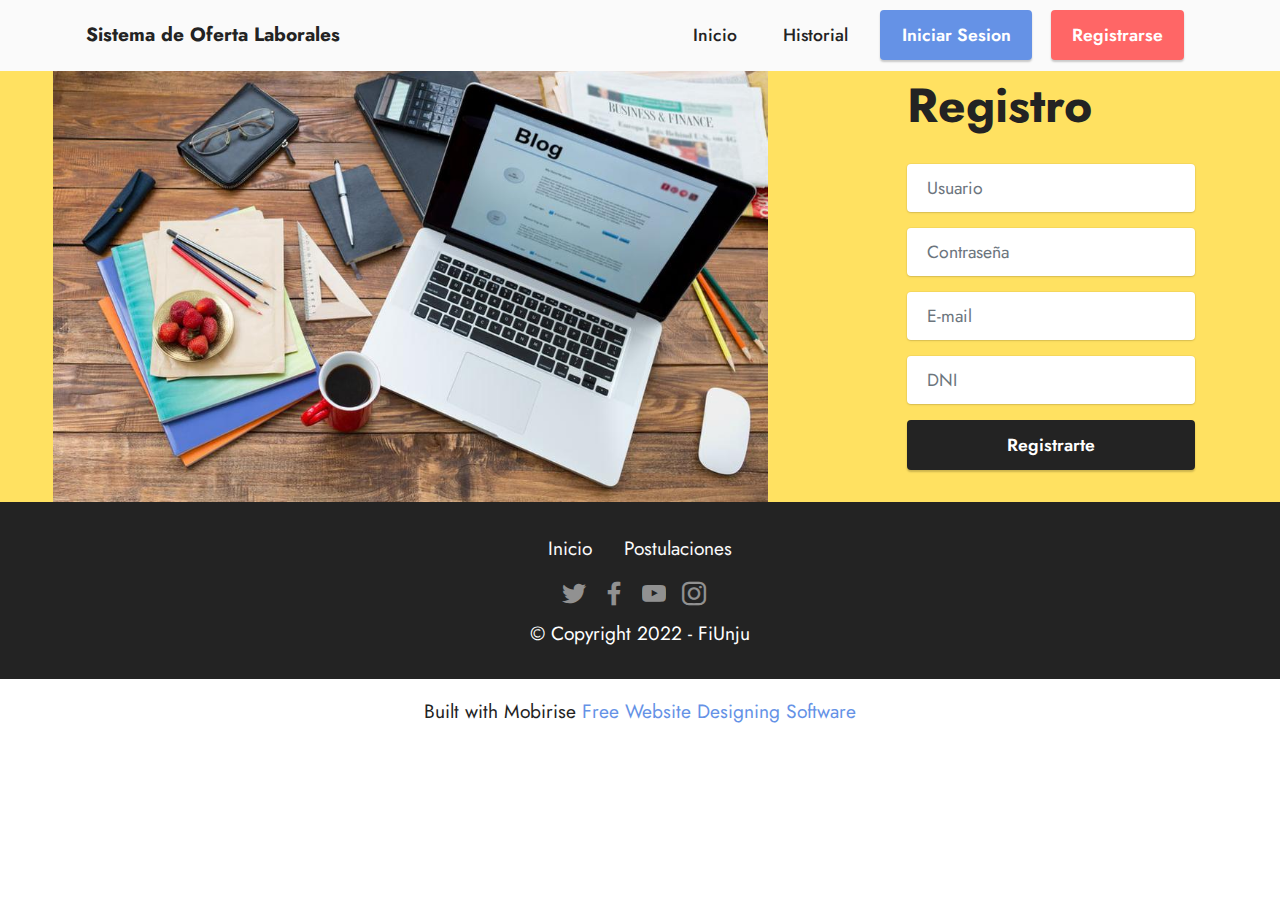
<file: registro.html>
<!DOCTYPE html>
<html  >
<head>
  <!-- Google tag (gtag.js) -->
<script async src="https://www.googletagmanager.com/gtag/js?id=G-MK4FK79C90"></script>
<script>
  window.dataLayer = window.dataLayer || [];
  function gtag(){dataLayer.push(arguments);}
  gtag('js', new Date());

  gtag('config', 'G-MK4FK79C90');
</script>
  <!-- Site made with Mobirise Website Builder v5.6.13, https://mobirise.com -->
  <meta charset="UTF-8">
  <meta http-equiv="X-UA-Compatible" content="IE=edge">
  <meta name="generator" content="Mobirise v5.6.13, mobirise.com">
  <meta name="twitter:card" content="summary_large_image"/>
  <meta name="twitter:image:src" content="">
  <meta property="og:image" content="">
  <meta name="twitter:title" content="Registro">
  <meta name="viewport" content="width=device-width, initial-scale=1, minimum-scale=1">
  <link rel="shortcut icon" href="assets/images/logo.png" type="image/x-icon">
  <meta name="description" content="">
  
  
  <title>Registro</title>
  <link rel="stylesheet" href="assets/bootstrap/css/bootstrap.min.css">
  <link rel="stylesheet" href="assets/bootstrap/css/bootstrap-grid.min.css">
  <link rel="stylesheet" href="assets/bootstrap/css/bootstrap-reboot.min.css">
  <link rel="stylesheet" href="assets/dropdown/css/style.css">
  <link rel="stylesheet" href="assets/socicon/css/styles.css">
  <link rel="stylesheet" href="assets/theme/css/style.css">
  <link rel="preload" href="https://fonts.googleapis.com/css?family=Jost:100,200,300,400,500,600,700,800,900,100i,200i,300i,400i,500i,600i,700i,800i,900i&display=swap" as="style" onload="this.onload=null;this.rel='stylesheet'">
  <noscript><link rel="stylesheet" href="https://fonts.googleapis.com/css?family=Jost:100,200,300,400,500,600,700,800,900,100i,200i,300i,400i,500i,600i,700i,800i,900i&display=swap"></noscript>
  <link rel="preload" as="style" href="assets/mobirise/css/mbr-additional.css"><link rel="stylesheet" href="assets/mobirise/css/mbr-additional.css" type="text/css">
  
  
  
  
</head>
<body>
  
  <section data-bs-version="5.1" class="menu menu2 cid-tmbQccku7K" once="menu" id="menu2-p">
    
    <nav class="navbar navbar-dropdown navbar-expand-lg">
        <div class="container">
            <div class="navbar-brand">
                
                <span class="navbar-caption-wrap"><a class="navbar-caption text-black display-7" href="index.html">Sistema de Oferta Laborales</a></span>
            </div>
            <button class="navbar-toggler" type="button" data-toggle="collapse" data-bs-toggle="collapse" data-target="#navbarSupportedContent" data-bs-target="#navbarSupportedContent" aria-controls="navbarNavAltMarkup" aria-expanded="false" aria-label="Toggle navigation">
                <div class="hamburger">
                    <span></span>
                    <span></span>
                    <span></span>
                    <span></span>
                </div>
            </button>
            <div class="collapse navbar-collapse" id="navbarSupportedContent">
                <ul class="navbar-nav nav-dropdown" data-app-modern-menu="true"><li class="nav-item"><a class="nav-link link text-black text-primary display-4" href="index.html">Inicio</a></li><li class="nav-item"><a class="nav-link link text-black text-primary display-4" href="historial.html">Historial</a></li></ul>
                
                <div class="navbar-buttons mbr-section-btn"><a class="btn btn-primary display-4" href="login.html">Iniciar Sesion</a> <a class="btn btn-secondary display-4" href="registro.html">Registrarse</a></div>
            </div>
        </div>
    </nav>
</section>

<section data-bs-version="5.1" class="form3 cid-tmbQccOXMa" id="form3-q">

    

    

    <div class="container-fluid">
        <div class="row justify-content-center">
            <div class="col-lg-7 col-12">
                <div class="image-wrapper">
                    <img class="w-100" src="assets/images/subir.jpg" alt="Mobirise Website Builder">
                </div>
            </div>
            <div class="col-lg-3 offset-lg-1 mbr-form" data-form-type="formoid">
                <form action="https://mobirise.eu/" method="POST" class="mbr-form form-with-styler" data-form-title="Form Name"><input type="hidden" name="email" data-form-email="true" value="FUfECimAi+DTj+XgzLqIbCbN2XMOerOdyKUmPMXhyHgItFOTTqli3NRQ664Y5ChuHanKFAWEgPo+qgFEfPT9pVdim3G1Nw3pmmiyq/vmWLLjRtBB5Iagep3Mawoa0ius">
                    <div class="row">
                        <div hidden="hidden" data-form-alert="" class="alert alert-success col-12">Thanks for filling out the form!</div>
                        <div hidden="hidden" data-form-alert-danger="" class="alert alert-danger col-12">
                            Oops...! some problem!
                        </div>
                    </div>
                    <div class="dragArea row">
                        <div class="col-lg-12 col-md-12 col-sm-12">
                            <h1 class="mbr-section-title mb-4 display-2"><strong>Registro</strong><strong><br></strong></h1>
                        </div>
                        <div class="col-lg-12 col-md-12 col-sm-12">
                            
                        </div>
                        <div data-for="name" class="col-lg-12 col-md col-sm-12 form-group mb-3">
                            <input type="text" name="name" placeholder="Usuario" data-form-field="name" class="form-control" value="" id="name-form3-q">
                        </div>
                        <div class="col-lg-12 col-md col-sm-12 form-group mb-3" data-for="password">
                            <input type="password" name="password" placeholder="Contraseña" class="form-control" value="" id="email-form3-q">
                        </div>
                        <div class="col-lg-12 col-md col-sm-12 form-group mb-3" data-for="email">
                            <input type="email" name="email" placeholder="E-mail" data-form-field="email" class="form-control" value="" id="email-form3-q">
                        </div>
                        <div class="col-lg-12 col-md col-sm-12 form-group mb-3" data-for="dni">
                            <input type="text" name="dni" placeholder="DNI" data-form-field="dni" class="form-control" value="" id="email-form3-q">
                        </div>
                        
                        <div class="col-md-auto col-12 mbr-section-btn"><button type="submit" class="btn btn-black display-4">Registrarte</button></div>
                    </div>
                </form>
            </div>
            <div class="offset-lg-1"></div>
        </div>
    </div>
</section>

<section data-bs-version="5.1" class="footer3 cid-tmbQcdbHTw" once="footers" id="footer3-r">

    

    

    <div class="container">
        <div class="row align-center mbr-white">
            <div class="row row-links">
                <ul class="foot-menu">
                <li class="foot-menu-item mbr-fonts-style display-7"><a href="index.html" class="text-white">Inicio </a></li><li class="foot-menu-item mbr-fonts-style display-7"><a href="historial.html" class="text-white">Postulaciones</a></li>
            <br>
            <br>
            </div>
            <div class="row social-row">
                <div class="social-list align-right pb-2">
                    
                    
                    
                    
                    
                    
                <div class="soc-item">
                        <a href="https://twitter.com/mobirise" target="_blank">
                            <span class="socicon-twitter socicon mbr-iconfont mbr-iconfont-social"></span>
                        </a>
                    </div><div class="soc-item">
                        <a href="https://www.facebook.com/pages/Mobirise/1616226671953247" target="_blank">
                            <span class="socicon-facebook socicon mbr-iconfont mbr-iconfont-social"></span>
                        </a>
                    </div><div class="soc-item">
                        <a href="https://www.youtube.com/c/mobirise" target="_blank">
                            <span class="socicon-youtube socicon mbr-iconfont mbr-iconfont-social"></span>
                        </a>
                    </div><div class="soc-item">
                        <a href="https://instagram.com/mobirise" target="_blank">
                            <span class="socicon-instagram socicon mbr-iconfont mbr-iconfont-social"></span>
                        </a>
                 
                    </div></div>
            </div>
            <div class="row row-copirayt">
                <p class="mbr-text mb-0 mbr-fonts-style mbr-white align-center display-7">
                    © Copyright 2022 - FiUnju
                </p>
            </div>
        </div>
    </div>
</section><section class="display-7" style="padding: 0;align-items: center;justify-content: center;flex-wrap: wrap;    align-content: center;display: flex;position: relative;height: 4rem;"><a href="https://mobiri.se/" style="flex: 1 1;height: 4rem;position: absolute;width: 100%;z-index: 1;"><img alt="" style="height: 4rem;" src="[data-uri]"></a><p style="margin: 0;text-align: center;" class="display-7">Built with Mobirise &#8204;</p><a style="z-index:1" href="https://mobirise.com/website-design-software.html">Free Website Designing Software</a></section><script src="assets/bootstrap/js/bootstrap.bundle.min.js"></script>  <script src="assets/smoothscroll/smooth-scroll.js"></script>  <script src="assets/ytplayer/index.js"></script>  <script src="assets/dropdown/js/navbar-dropdown.js"></script>  <script src="assets/theme/js/script.js"></script>  <script src="assets/formoid/formoid.min.js"></script>  
  
  
</body>
</html>
</file>
<file: assets/web/assets/mobirise-icons2/mobirise2.css>
@font-face {
  font-family: 'Moririse2';
  font-display: swap;
  src:  url('mobirise2.eot?f2bix4');
  src:  url('mobirise2.eot?f2bix4#iefix') format('embedded-opentype'),
    url('mobirise2.ttf?f2bix4') format('truetype'),
    url('mobirise2.woff?f2bix4') format('woff'),
    url('mobirise2.svg?f2bix4#mobirise2') format('svg');
  font-weight: normal;
  font-style: normal;
}

[class^="mobi-"], [class*=" mobi-"] {
  /* use !important to prevent issues with browser extensions that change fonts */
  font-family: 'Moririse2' !important;
  speak: none;
  font-style: normal;
  font-weight: normal;
  font-variant: normal;
  text-transform: none;
  line-height: 1;

  /* Better Font Rendering =========== */
  -webkit-font-smoothing: antialiased;
  -moz-osx-font-smoothing: grayscale;
}

.mobi-mbri-add-submenu:before {
  content: "\e900";
}
.mobi-mbri-alert:before {
  content: "\e901";
}
.mobi-mbri-align-center:before {
  content: "\e902";
}
.mobi-mbri-align-justify:before {
  content: "\e903";
}
.mobi-mbri-align-left:before {
  content: "\e904";
}
.mobi-mbri-align-right:before {
  content: "\e905";
}
.mobi-mbri-android:before {
  content: "\e906";
}
.mobi-mbri-apple:before {
  content: "\e907";
}
.mobi-mbri-arrow-down:before {
  content: "\e908";
}
.mobi-mbri-arrow-next:before {
  content: "\e909";
}
.mobi-mbri-arrow-prev:before {
  content: "\e90a";
}
.mobi-mbri-arrow-up:before {
  content: "\e90b";
}
.mobi-mbri-bold:before {
  content: "\e90c";
}
.mobi-mbri-bookmark:before {
  content: "\e90d";
}
.mobi-mbri-bootstrap:before {
  content: "\e90e";
}
.mobi-mbri-briefcase:before {
  content: "\e90f";
}
.mobi-mbri-browse:before {
  content: "\e910";
}
.mobi-mbri-bulleted-list:before {
  content: "\e911";
}
.mobi-mbri-calendar:before {
  content: "\e912";
}
.mobi-mbri-camera:before {
  content: "\e913";
}
.mobi-mbri-cart-add:before {
  content: "\e914";
}
.mobi-mbri-cart-full:before {
  content: "\e915";
}
.mobi-mbri-cash:before {
  content: "\e916";
}
.mobi-mbri-change-style:before {
  content: "\e917";
}
.mobi-mbri-chat:before {
  content: "\e918";
}
.mobi-mbri-clock:before {
  content: "\e919";
}
.mobi-mbri-close:before {
  content: "\e91a";
}
.mobi-mbri-cloud:before {
  content: "\e91b";
}
.mobi-mbri-code:before {
  content: "\e91c";
}
.mobi-mbri-contact-form:before {
  content: "\e91d";
}
.mobi-mbri-credit-card:before {
  content: "\e91e";
}
.mobi-mbri-cursor-click:before {
  content: "\e91f";
}
.mobi-mbri-cust-feedback:before {
  content: "\e920";
}
.mobi-mbri-database:before {
  content: "\e921";
}
.mobi-mbri-delivery:before {
  content: "\e922";
}
.mobi-mbri-desktop:before {
  content: "\e923";
}
.mobi-mbri-devices:before {
  content: "\e924";
}
.mobi-mbri-down:before {
  content: "\e925";
}
.mobi-mbri-download-2:before {
  content: "\e926";
}
.mobi-mbri-download:before {
  content: "\e927";
}
.mobi-mbri-drag-n-drop-2:before {
  content: "\e928";
}
.mobi-mbri-drag-n-drop:before {
  content: "\e929";
}
.mobi-mbri-edit-2:before {
  content: "\e92a";
}
.mobi-mbri-edit:before {
  content: "\e92b";
}
.mobi-mbri-error:before {
  content: "\e92c";
}
.mobi-mbri-extension:before {
  content: "\e92d";
}
.mobi-mbri-features:before {
  content: "\e92e";
}
.mobi-mbri-file:before {
  content: "\e92f";
}
.mobi-mbri-flag:before {
  content: "\e930";
}
.mobi-mbri-folder:before {
  content: "\e931";
}
.mobi-mbri-gift:before {
  content: "\e932";
}
.mobi-mbri-github:before {
  content: "\e933";
}
.mobi-mbri-globe-2:before {
  content: "\e934";
}
.mobi-mbri-globe:before {
  content: "\e935";
}
.mobi-mbri-growing-chart:before {
  content: "\e936";
}
.mobi-mbri-hearth:before {
  content: "\e937";
}
.mobi-mbri-help:before {
  content: "\e938";
}
.mobi-mbri-home:before {
  content: "\e939";
}
.mobi-mbri-hot-cup:before {
  content: "\e93a";
}
.mobi-mbri-idea:before {
  content: "\e93b";
}
.mobi-mbri-image-gallery:before {
  content: "\e93c";
}
.mobi-mbri-image-slider:before {
  content: "\e93d";
}
.mobi-mbri-info:before {
  content: "\e93e";
}
.mobi-mbri-italic:before {
  content: "\e93f";
}
.mobi-mbri-key:before {
  content: "\e940";
}
.mobi-mbri-laptop:before {
  content: "\e941";
}
.mobi-mbri-layers:before {
  content: "\e942";
}
.mobi-mbri-left-right:before {
  content: "\e943";
}
.mobi-mbri-left:before {
  content: "\e944";
}
.mobi-mbri-letter:before {
  content: "\e945";
}
.mobi-mbri-like:before {
  content: "\e946";
}
.mobi-mbri-link:before {
  content: "\e947";
}
.mobi-mbri-lock:before {
  content: "\e948";
}
.mobi-mbri-login:before {
  content: "\e949";
}
.mobi-mbri-logout:before {
  content: "\e94a";
}
.mobi-mbri-magic-stick:before {
  content: "\e94b";
}
.mobi-mbri-map-pin:before {
  content: "\e94c";
}
.mobi-mbri-menu:before {
  content: "\e94d";
}
.mobi-mbri-mobile-2:before {
  content: "\e94e";
}
.mobi-mbri-mobile-horizontal:before {
  content: "\e94f";
}
.mobi-mbri-mobile:before {
  content: "\e950";
}
.mobi-mbri-mobirise:before {
  content: "\e951";
}
.mobi-mbri-more-horizontal:before {
  content: "\e952";
}
.mobi-mbri-more-vertical:before {
  content: "\e953";
}
.mobi-mbri-music:before {
  content: "\e954";
}
.mobi-mbri-new-file:before {
  content: "\e955";
}
.mobi-mbri-numbered-list:before {
  content: "\e956";
}
.mobi-mbri-opened-folder:before {
  content: "\e957";
}
.mobi-mbri-pages:before {
  content: "\e958";
}
.mobi-mbri-paper-plane:before {
  content: "\e959";
}
.mobi-mbri-paperclip:before {
  content: "\e95a";
}
.mobi-mbri-phone:before {
  content: "\e95b";
}
.mobi-mbri-photo:before {
  content: "\e95c";
}
.mobi-mbri-photos:before {
  content: "\e95d";
}
.mobi-mbri-pin:before {
  content: "\e95e";
}
.mobi-mbri-play:before {
  content: "\e95f";
}
.mobi-mbri-plus:before {
  content: "\e960";
}
.mobi-mbri-preview:before {
  content: "\e961";
}
.mobi-mbri-print:before {
  content: "\e962";
}
.mobi-mbri-protect:before {
  content: "\e963";
}
.mobi-mbri-question:before {
  content: "\e964";
}
.mobi-mbri-quote-left:before {
  content: "\e965";
}
.mobi-mbri-quote-right:before {
  content: "\e966";
}
.mobi-mbri-redo:before {
  content: "\e967";
}
.mobi-mbri-refresh:before {
  content: "\e968";
}
.mobi-mbri-responsive-2:before {
  content: "\e969";
}
.mobi-mbri-responsive:before {
  content: "\e96a";
}
.mobi-mbri-right:before {
  content: "\e96b";
}
.mobi-mbri-rocket:before {
  content: "\e96c";
}
.mobi-mbri-sad-face:before {
  content: "\e96d";
}
.mobi-mbri-sale:before {
  content: "\e96e";
}
.mobi-mbri-save:before {
  content: "\e96f";
}
.mobi-mbri-search:before {
  content: "\e970";
}
.mobi-mbri-setting-2:before {
  content: "\e971";
}
.mobi-mbri-setting-3:before {
  content: "\e972";
}
.mobi-mbri-setting:before {
  content: "\e973";
}
.mobi-mbri-share:before {
  content: "\e974";
}
.mobi-mbri-shopping-bag:before {
  content: "\e975";
}
.mobi-mbri-shopping-basket:before {
  content: "\e976";
}
.mobi-mbri-shopping-cart:before {
  content: "\e977";
}
.mobi-mbri-sites:before {
  content: "\e978";
}
.mobi-mbri-smile-face:before {
  content: "\e979";
}
.mobi-mbri-speed:before {
  content: "\e97a";
}
.mobi-mbri-star:before {
  content: "\e97b";
}
.mobi-mbri-success:before {
  content: "\e97c";
}
.mobi-mbri-sun:before {
  content: "\e97d";
}
.mobi-mbri-sun2:before {
  content: "\e97e";
}
.mobi-mbri-tablet-vertical:before {
  content: "\e97f";
}
.mobi-mbri-tablet:before {
  content: "\e980";
}
.mobi-mbri-target:before {
  content: "\e981";
}
.mobi-mbri-timer:before {
  content: "\e982";
}
.mobi-mbri-to-ftp:before {
  content: "\e983";
}
.mobi-mbri-to-local-drive:before {
  content: "\e984";
}
.mobi-mbri-touch-swipe:before {
  content: "\e985";
}
.mobi-mbri-touch:before {
  content: "\e986";
}
.mobi-mbri-trash:before {
  content: "\e987";
}
.mobi-mbri-underline:before {
  content: "\e988";
}
.mobi-mbri-undo:before {
  content: "\e989";
}
.mobi-mbri-unlink:before {
  content: "\e98a";
}
.mobi-mbri-unlock:before {
  content: "\e98b";
}
.mobi-mbri-up-down:before {
  content: "\e98c";
}
.mobi-mbri-up:before {
  content: "\e98d";
}
.mobi-mbri-update:before {
  content: "\e98e";
}
.mobi-mbri-upload-2:before {
  content: "\e98f";
}
.mobi-mbri-upload:before {
  content: "\e990";
}
.mobi-mbri-user-2:before {
  content: "\e991";
}
.mobi-mbri-user:before {
  content: "\e992";
}
.mobi-mbri-users:before {
  content: "\e993";
}
.mobi-mbri-video-play:before {
  content: "\e994";
}
.mobi-mbri-video:before {
  content: "\e995";
}
.mobi-mbri-watch:before {
  content: "\e996";
}
.mobi-mbri-website-theme-2:before {
  content: "\e997";
}
.mobi-mbri-website-theme:before {
  content: "\e998";
}
.mobi-mbri-wifi:before {
  content: "\e999";
}
.mobi-mbri-windows:before {
  content: "\e99a";
}
.mobi-mbri-zoom-in:before {
  content: "\e99b";
}
.mobi-mbri-zoom-out:before {
  content: "\e99c";
}
</file>
<file: assets/dropdown/css/style.css>
.navbar-dropdown {
  left: 0;
  padding: 0;
  position: absolute;
  right: 0;
  top: 0;
  transition: all 0.45s ease;
  z-index: 1030;
  background: #282828; }
  .navbar-dropdown .navbar-logo {
    margin-right: 0.8rem;
    transition: margin 0.3s ease-in-out;
    vertical-align: middle; }
    .navbar-dropdown .navbar-logo img {
      height: 3.125rem;
      transition: all 0.3s ease-in-out; }
    .navbar-dropdown .navbar-logo.mbr-iconfont {
      font-size: 3.125rem;
      line-height: 3.125rem; }
  .navbar-dropdown .navbar-caption {
    font-weight: 700;
    white-space: normal;
    vertical-align: -4px;
    line-height: 3.125rem !important; }
    .navbar-dropdown .navbar-caption, .navbar-dropdown .navbar-caption:hover {
      color: inherit;
      text-decoration: none; }
  .navbar-dropdown .mbr-iconfont + .navbar-caption {
    vertical-align: -1px; }
  .navbar-dropdown.navbar-fixed-top {
    position: fixed; }
  .navbar-dropdown .navbar-brand span {
    vertical-align: -4px; }
  .navbar-dropdown.bg-color.transparent {
    background: none; }
  .navbar-dropdown.navbar-short .navbar-brand {
    padding: 0.625rem 0; }
    .navbar-dropdown.navbar-short .navbar-brand span {
      vertical-align: -1px; }
  .navbar-dropdown.navbar-short .navbar-caption {
    line-height: 2.375rem !important;
    vertical-align: -2px; }
  .navbar-dropdown.navbar-short .navbar-logo {
    margin-right: 0.5rem; }
    .navbar-dropdown.navbar-short .navbar-logo img {
      height: 2.375rem; }
    .navbar-dropdown.navbar-short .navbar-logo.mbr-iconfont {
      font-size: 2.375rem;
      line-height: 2.375rem; }
  .navbar-dropdown.navbar-short .mbr-table-cell {
    height: 3.625rem; }
  .navbar-dropdown .navbar-close {
    left: 0.6875rem;
    position: fixed;
    top: 0.75rem;
    z-index: 1000; }
  .navbar-dropdown .hamburger-icon {
    content: "";
    display: inline-block;
    vertical-align: middle;
    width: 16px;
    -webkit-box-shadow: 0 -6px 0 1px #282828,0 0 0 1px #282828,0 6px 0 1px #282828;
    -moz-box-shadow: 0 -6px 0 1px #282828,0 0 0 1px #282828,0 6px 0 1px #282828;
    box-shadow: 0 -6px 0 1px #282828,0 0 0 1px #282828,0 6px 0 1px #282828; }

.dropdown-menu .dropdown-toggle[data-toggle="dropdown-submenu"]::after {
  border-bottom: 0.35em solid transparent;
  border-left: 0.35em solid;
  border-right: 0;
  border-top: 0.35em solid transparent;
  margin-left: 0.3rem; }

.dropdown-menu .dropdown-item:focus {
  outline: 0; }

.nav-dropdown {
  font-size: 0.75rem;
  font-weight: 500;
  height: auto !important; }
  .nav-dropdown .nav-btn {
    padding-left: 1rem; }
  .nav-dropdown .link {
    margin: .667em 1.667em;
    font-weight: 500;
    padding: 0;
    transition: color .2s ease-in-out; }
    .nav-dropdown .link.dropdown-toggle {
      margin-right: 2.583em; }
      .nav-dropdown .link.dropdown-toggle::after {
        margin-left: .25rem;
        border-top: 0.35em solid;
        border-right: 0.35em solid transparent;
        border-left: 0.35em solid transparent;
        border-bottom: 0; }
      .nav-dropdown .link.dropdown-toggle[aria-expanded="true"] {
        margin: 0;
        padding: 0.667em 3.263em  0.667em 1.667em; }
  .nav-dropdown .link::after,
  .nav-dropdown .dropdown-item::after {
    color: inherit; }
  .nav-dropdown .btn {
    font-size: 0.75rem;
    font-weight: 700;
    letter-spacing: 0;
    margin-bottom: 0;
    padding-left: 1.25rem;
    padding-right: 1.25rem; }
  .nav-dropdown .dropdown-menu {
    border-radius: 0;
    border: 0;
    left: 0;
    margin: 0;
    padding-bottom: 1.25rem;
    padding-top: 1.25rem;
    position: relative; }
  .nav-dropdown .dropdown-submenu {
    margin-left: 0.125rem;
    top: 0; }
  .nav-dropdown .dropdown-item {
    font-weight: 500;
    line-height: 2;
    padding: 0.3846em 4.615em 0.3846em 1.5385em;
    position: relative;
    transition: color .2s ease-in-out, background-color .2s ease-in-out; }
    .nav-dropdown .dropdown-item::after {
      margin-top: -0.3077em;
      position: absolute;
      right: 1.1538em;
      top: 50%; }
    .nav-dropdown .dropdown-item:focus, .nav-dropdown .dropdown-item:hover {
      background: none; }

@media (max-width: 767px) {
  .nav-dropdown.navbar-toggleable-sm {
    bottom: 0;
    display: none;
    left: 0;
    overflow-x: hidden;
    position: fixed;
    top: 0;
    transform: translateX(-100%);
    -ms-transform: translateX(-100%);
    -webkit-transform: translateX(-100%);
    width: 18.75rem;
    z-index: 999; } }
.nav-dropdown.navbar-toggleable-xl {
  bottom: 0;
  display: none;
  left: 0;
  overflow-x: hidden;
  position: fixed;
  top: 0;
  transform: translateX(-100%);
  -ms-transform: translateX(-100%);
  -webkit-transform: translateX(-100%);
  width: 18.75rem;
  z-index: 999; }

.nav-dropdown-sm {
  display: block !important;
  overflow-x: hidden;
  overflow: auto;
  padding-top: 3.875rem; }
  .nav-dropdown-sm::after {
    content: "";
    display: block;
    height: 3rem;
    width: 100%; }
  .nav-dropdown-sm.collapse.in ~ .navbar-close {
    display: block !important; }
  .nav-dropdown-sm.collapsing, .nav-dropdown-sm.collapse.in {
    transform: translateX(0);
    -ms-transform: translateX(0);
    -webkit-transform: translateX(0);
    transition: all 0.25s ease-out;
    -webkit-transition: all 0.25s ease-out;
    background: #282828; }
  .nav-dropdown-sm.collapsing[aria-expanded="false"] {
    transform: translateX(-100%);
    -ms-transform: translateX(-100%);
    -webkit-transform: translateX(-100%); }
  .nav-dropdown-sm .nav-item {
    display: block;
    margin-left: 0 !important;
    padding-left: 0; }
  .nav-dropdown-sm .link,
  .nav-dropdown-sm .dropdown-item {
    border-top: 1px dotted rgba(255, 255, 255, 0.1);
    font-size: 0.8125rem;
    line-height: 1.6;
    margin: 0 !important;
    padding: 0.875rem 2.4rem 0.875rem 1.5625rem !important;
    position: relative;
    white-space: normal; }
    .nav-dropdown-sm .link:focus, .nav-dropdown-sm .link:hover,
    .nav-dropdown-sm .dropdown-item:focus,
    .nav-dropdown-sm .dropdown-item:hover {
      background: rgba(0, 0, 0, 0.2) !important;
      color: #c0a375; }
  .nav-dropdown-sm .nav-btn {
    position: relative;
    padding: 1.5625rem 1.5625rem 0 1.5625rem; }
    .nav-dropdown-sm .nav-btn::before {
      border-top: 1px dotted rgba(255, 255, 255, 0.1);
      content: "";
      left: 0;
      position: absolute;
      top: 0;
      width: 100%; }
    .nav-dropdown-sm .nav-btn + .nav-btn {
      padding-top: 0.625rem; }
      .nav-dropdown-sm .nav-btn + .nav-btn::before {
        display: none; }
  .nav-dropdown-sm .btn {
    padding: 0.625rem 0; }
  .nav-dropdown-sm .dropdown-toggle[data-toggle="dropdown-submenu"]::after {
    margin-left: .25rem;
    border-top: 0.35em solid;
    border-right: 0.35em solid transparent;
    border-left: 0.35em solid transparent;
    border-bottom: 0; }
  .nav-dropdown-sm .dropdown-toggle[data-toggle="dropdown-submenu"][aria-expanded="true"]::after {
    border-top: 0;
    border-right: 0.35em solid transparent;
    border-left: 0.35em solid transparent;
    border-bottom: 0.35em solid; }
  .nav-dropdown-sm .dropdown-menu {
    margin: 0;
    padding: 0;
    position: relative;
    top: 0;
    left: 0;
    width: 100%;
    border: 0;
    float: none;
    border-radius: 0;
    background: none; }
  .nav-dropdown-sm .dropdown-submenu {
    left: 100%;
    margin-left: 0.125rem;
    margin-top: -1.25rem;
    top: 0; }

.navbar-toggleable-sm .nav-dropdown .dropdown-menu {
  position: absolute; }

.navbar-toggleable-sm .nav-dropdown .dropdown-submenu {
  left: 100%;
  margin-left: 0.125rem;
  margin-top: -1.25rem;
  top: 0; }

.navbar-toggleable-sm.opened .nav-dropdown .dropdown-menu {
  position: relative; }

.navbar-toggleable-sm.opened .nav-dropdown .dropdown-submenu {
  left: 0;
  margin-left: 00rem;
  margin-top: 0rem;
  top: 0; }

.is-builder .nav-dropdown.collapsing {
  transition: none !important; }
</file>
<file: assets/socicon/css/styles.css>
@charset "UTF-8";

@font-face {
  font-family: 'Socicon';
  src:  url('../fonts/socicon.eot');
  src:  url('../fonts/socicon.eot?#iefix') format('embedded-opentype'),
    url('../fonts/socicon.woff2') format('woff2'),
    url('../fonts/socicon.ttf') format('truetype'),
    url('../fonts/socicon.woff') format('woff'),
    url('../fonts/socicon.svg#socicon') format('svg');
  font-weight: normal;
  font-style: normal;
  font-display: swap;
}

[data-icon]:before {
  font-family: "socicon" !important;
  content: attr(data-icon);
  font-style: normal !important;
  font-weight: normal !important;
  font-variant: normal !important;
  text-transform: none !important;
  speak: none;
  line-height: 1;
  -webkit-font-smoothing: antialiased;
  -moz-osx-font-smoothing: grayscale;
}

[class^="socicon-"], [class*=" socicon-"] {
  /* use !important to prevent issues with browser extensions that change fonts */
  font-family: 'Socicon' !important;
  speak: none;
  font-style: normal;
  font-weight: normal;
  font-variant: normal;
  text-transform: none;
  line-height: 1;

  /* Better Font Rendering =========== */
  -webkit-font-smoothing: antialiased;
  -moz-osx-font-smoothing: grayscale;
}

.socicon-eitaa:before {
  content: "\e97c";
}
.socicon-soroush:before {
  content: "\e97d";
}
.socicon-bale:before {
  content: "\e97e";
}
.socicon-zazzle:before {
  content: "\e97b";
}
.socicon-society6:before {
  content: "\e97a";
}
.socicon-redbubble:before {
  content: "\e979";
}
.socicon-avvo:before {
  content: "\e978";
}
.socicon-stitcher:before {
  content: "\e977";
}
.socicon-googlehangouts:before {
  content: "\e974";
}
.socicon-dlive:before {
  content: "\e975";
}
.socicon-vsco:before {
  content: "\e976";
}
.socicon-flipboard:before {
  content: "\e973";
}
.socicon-ubuntu:before {
  content: "\e958";
}
.socicon-artstation:before {
  content: "\e959";
}
.socicon-invision:before {
  content: "\e95a";
}
.socicon-torial:before {
  content: "\e95b";
}
.socicon-collectorz:before {
  content: "\e95c";
}
.socicon-seenthis:before {
  content: "\e95d";
}
.socicon-googleplaymusic:before {
  content: "\e95e";
}
.socicon-debian:before {
  content: "\e95f";
}
.socicon-filmfreeway:before {
  content: "\e960";
}
.socicon-gnome:before {
  content: "\e961";
}
.socicon-itchio:before {
  content: "\e962";
}
.socicon-jamendo:before {
  content: "\e963";
}
.socicon-mix:before {
  content: "\e964";
}
.socicon-sharepoint:before {
  content: "\e965";
}
.socicon-tinder:before {
  content: "\e966";
}
.socicon-windguru:before {
  content: "\e967";
}
.socicon-cdbaby:before {
  content: "\e968";
}
.socicon-elementaryos:before {
  content: "\e969";
}
.socicon-stage32:before {
  content: "\e96a";
}
.socicon-tiktok:before {
  content: "\e96b";
}
.socicon-gitter:before {
  content: "\e96c";
}
.socicon-letterboxd:before {
  content: "\e96d";
}
.socicon-threema:before {
  content: "\e96e";
}
.socicon-splice:before {
  content: "\e96f";
}
.socicon-metapop:before {
  content: "\e970";
}
.socicon-naver:before {
  content: "\e971";
}
.socicon-remote:before {
  content: "\e972";
}
.socicon-internet:before {
  content: "\e957";
}
.socicon-moddb:before {
  content: "\e94b";
}
.socicon-indiedb:before {
  content: "\e94c";
}
.socicon-traxsource:before {
  content: "\e94d";
}
.socicon-gamefor:before {
  content: "\e94e";
}
.socicon-pixiv:before {
  content: "\e94f";
}
.socicon-myanimelist:before {
  content: "\e950";
}
.socicon-blackberry:before {
  content: "\e951";
}
.socicon-wickr:before {
  content: "\e952";
}
.socicon-spip:before {
  content: "\e953";
}
.socicon-napster:before {
  content: "\e954";
}
.socicon-beatport:before {
  content: "\e955";
}
.socicon-hackerone:before {
  content: "\e956";
}
.socicon-hackernews:before {
  content: "\e946";
}
.socicon-smashwords:before {
  content: "\e947";
}
.socicon-kobo:before {
  content: "\e948";
}
.socicon-bookbub:before {
  content: "\e949";
}
.socicon-mailru:before {
  content: "\e94a";
}
.socicon-gitlab:before {
  content: "\e945";
}
.socicon-instructables:before {
  content: "\e944";
}
.socicon-portfolio:before {
  content: "\e943";
}
.socicon-codered:before {
  content: "\e940";
}
.socicon-origin:before {
  content: "\e941";
}
.socicon-nextdoor:before {
  content: "\e942";
}
.socicon-udemy:before {
  content: "\e93f";
}
.socicon-livemaster:before {
  content: "\e93e";
}
.socicon-crunchbase:before {
  content: "\e93b";
}
.socicon-homefy:before {
  content: "\e93c";
}
.socicon-calendly:before {
  content: "\e93d";
}
.socicon-realtor:before {
  content: "\e90f";
}
.socicon-tidal:before {
  content: "\e910";
}
.socicon-qobuz:before {
  content: "\e911";
}
.socicon-natgeo:before {
  content: "\e912";
}
.socicon-mastodon:before {
  content: "\e913";
}
.socicon-unsplash:before {
  content: "\e914";
}
.socicon-homeadvisor:before {
  content: "\e915";
}
.socicon-angieslist:before {
  content: "\e916";
}
.socicon-codepen:before {
  content: "\e917";
}
.socicon-slack:before {
  content: "\e918";
}
.socicon-openaigym:before {
  content: "\e919";
}
.socicon-logmein:before {
  content: "\e91a";
}
.socicon-fiverr:before {
  content: "\e91b";
}
.socicon-gotomeeting:before {
  content: "\e91c";
}
.socicon-aliexpress:before {
  content: "\e91d";
}
.socicon-guru:before {
  content: "\e91e";
}
.socicon-appstore:before {
  content: "\e91f";
}
.socicon-homes:before {
  content: "\e920";
}
.socicon-zoom:before {
  content: "\e921";
}
.socicon-alibaba:before {
  content: "\e922";
}
.socicon-craigslist:before {
  content: "\e923";
}
.socicon-wix:before {
  content: "\e924";
}
.socicon-redfin:before {
  content: "\e925";
}
.socicon-googlecalendar:before {
  content: "\e926";
}
.socicon-shopify:before {
  content: "\e927";
}
.socicon-freelancer:before {
  content: "\e928";
}
.socicon-seedrs:before {
  content: "\e929";
}
.socicon-bing:before {
  content: "\e92a";
}
.socicon-doodle:before {
  content: "\e92b";
}
.socicon-bonanza:before {
  content: "\e92c";
}
.socicon-squarespace:before {
  content: "\e92d";
}
.socicon-toptal:before {
  content: "\e92e";
}
.socicon-gust:before {
  content: "\e92f";
}
.socicon-ask:before {
  content: "\e930";
}
.socicon-trulia:before {
  content: "\e931";
}
.socicon-loomly:before {
  content: "\e932";
}
.socicon-ghost:before {
  content: "\e933";
}
.socicon-upwork:before {
  content: "\e934";
}
.socicon-fundable:before {
  content: "\e935";
}
.socicon-booking:before {
  content: "\e936";
}
.socicon-googlemaps:before {
  content: "\e937";
}
.socicon-zillow:before {
  content: "\e938";
}
.socicon-niconico:before {
  content: "\e939";
}
.socicon-toneden:before {
  content: "\e93a";
}
.socicon-augment:before {
  content: "\e908";
}
.socicon-bitbucket:before {
  content: "\e909";
}
.socicon-fyuse:before {
  content: "\e90a";
}
.socicon-yt-gaming:before {
  content: "\e90b";
}
.socicon-sketchfab:before {
  content: "\e90c";
}
.socicon-mobcrush:before {
  content: "\e90d";
}
.socicon-microsoft:before {
  content: "\e90e";
}
.socicon-pandora:before {
  content: "\e907";
}
.socicon-messenger:before {
  content: "\e906";
}
.socicon-gamewisp:before {
  content: "\e905";
}
.socicon-bloglovin:before {
  content: "\e904";
}
.socicon-tunein:before {
  content: "\e903";
}
.socicon-gamejolt:before {
  content: "\e901";
}
.socicon-trello:before {
  content: "\e902";
}
.socicon-spreadshirt:before {
  content: "\e900";
}
.socicon-500px:before {
  content: "\e000";
}
.socicon-8tracks:before {
  content: "\e001";
}
.socicon-airbnb:before {
  content: "\e002";
}
.socicon-alliance:before {
  content: "\e003";
}
.socicon-amazon:before {
  content: "\e004";
}
.socicon-amplement:before {
  content: "\e005";
}
.socicon-android:before {
  content: "\e006";
}
.socicon-angellist:before {
  content: "\e007";
}
.socicon-apple:before {
  content: "\e008";
}
.socicon-appnet:before {
  content: "\e009";
}
.socicon-baidu:before {
  content: "\e00a";
}
.socicon-bandcamp:before {
  content: "\e00b";
}
.socicon-battlenet:before {
  content: "\e00c";
}
.socicon-mixer:before {
  content: "\e00d";
}
.socicon-bebee:before {
  content: "\e00e";
}
.socicon-bebo:before {
  content: "\e00f";
}
.socicon-behance:before {
  content: "\e010";
}
.socicon-blizzard:before {
  content: "\e011";
}
.socicon-blogger:before {
  content: "\e012";
}
.socicon-buffer:before {
  content: "\e013";
}
.socicon-chrome:before {
  content: "\e014";
}
.socicon-coderwall:before {
  content: "\e015";
}
.socicon-curse:before {
  content: "\e016";
}
.socicon-dailymotion:before {
  content: "\e017";
}
.socicon-deezer:before {
  content: "\e018";
}
.socicon-delicious:before {
  content: "\e019";
}
.socicon-deviantart:before {
  content: "\e01a";
}
.socicon-diablo:before {
  content: "\e01b";
}
.socicon-digg:before {
  content: "\e01c";
}
.socicon-discord:before {
  content: "\e01d";
}
.socicon-disqus:before {
  content: "\e01e";
}
.socicon-douban:before {
  content: "\e01f";
}
.socicon-draugiem:before {
  content: "\e020";
}
.socicon-dribbble:before {
  content: "\e021";
}
.socicon-drupal:before {
  content: "\e022";
}
.socicon-ebay:before {
  content: "\e023";
}
.socicon-ello:before {
  content: "\e024";
}
.socicon-endomodo:before {
  content: "\e025";
}
.socicon-envato:before {
  content: "\e026";
}
.socicon-etsy:before {
  content: "\e027";
}
.socicon-facebook:before {
  content: "\e028";
}
.socicon-feedburner:before {
  content: "\e029";
}
.socicon-filmweb:before {
  content: "\e02a";
}
.socicon-firefox:before {
  content: "\e02b";
}
.socicon-flattr:before {
  content: "\e02c";
}
.socicon-flickr:before {
  content: "\e02d";
}
.socicon-formulr:before {
  content: "\e02e";
}
.socicon-forrst:before {
  content: "\e02f";
}
.socicon-foursquare:before {
  content: "\e030";
}
.socicon-friendfeed:before {
  content: "\e031";
}
.socicon-github:before {
  content: "\e032";
}
.socicon-goodreads:before {
  content: "\e033";
}
.socicon-google:before {
  content: "\e034";
}
.socicon-googlescholar:before {
  content: "\e035";
}
.socicon-googlegroups:before {
  content: "\e036";
}
.socicon-googlephotos:before {
  content: "\e037";
}
.socicon-googleplus:before {
  content: "\e038";
}
.socicon-grooveshark:before {
  content: "\e039";
}
.socicon-hackerrank:before {
  content: "\e03a";
}
.socicon-hearthstone:before {
  content: "\e03b";
}
.socicon-hellocoton:before {
  content: "\e03c";
}
.socicon-heroes:before {
  content: "\e03d";
}
.socicon-smashcast:before {
  content: "\e03e";
}
.socicon-horde:before {
  content: "\e03f";
}
.socicon-houzz:before {
  content: "\e040";
}
.socicon-icq:before {
  content: "\e041";
}
.socicon-identica:before {
  content: "\e042";
}
.socicon-imdb:before {
  content: "\e043";
}
.socicon-instagram:before {
  content: "\e044";
}
.socicon-issuu:before {
  content: "\e045";
}
.socicon-istock:before {
  content: "\e046";
}
.socicon-itunes:before {
  content: "\e047";
}
.socicon-keybase:before {
  content: "\e048";
}
.socicon-lanyrd:before {
  content: "\e049";
}
.socicon-lastfm:before {
  content: "\e04a";
}
.socicon-line:before {
  content: "\e04b";
}
.socicon-linkedin:before {
  content: "\e04c";
}
.socicon-livejournal:before {
  content: "\e04d";
}
.socicon-lyft:before {
  content: "\e04e";
}
.socicon-macos:before {
  content: "\e04f";
}
.socicon-mail:before {
  content: "\e050";
}
.socicon-medium:before {
  content: "\e051";
}
.socicon-meetup:before {
  content: "\e052";
}
.socicon-mixcloud:before {
  content: "\e053";
}
.socicon-modelmayhem:before {
  content: "\e054";
}
.socicon-mumble:before {
  content: "\e055";
}
.socicon-myspace:before {
  content: "\e056";
}
.socicon-newsvine:before {
  content: "\e057";
}
.socicon-nintendo:before {
  content: "\e058";
}
.socicon-npm:before {
  content: "\e059";
}
.socicon-odnoklassniki:before {
  content: "\e05a";
}
.socicon-openid:before {
  content: "\e05b";
}
.socicon-opera:before {
  content: "\e05c";
}
.socicon-outlook:before {
  content: "\e05d";
}
.socicon-overwatch:before {
  content: "\e05e";
}
.socicon-patreon:before {
  content: "\e05f";
}
.socicon-paypal:before {
  content: "\e060";
}
.socicon-periscope:before {
  content: "\e061";
}
.socicon-persona:before {
  content: "\e062";
}
.socicon-pinterest:before {
  content: "\e063";
}
.socicon-play:before {
  content: "\e064";
}
.socicon-player:before {
  content: "\e065";
}
.socicon-playstation:before {
  content: "\e066";
}
.socicon-pocket:before {
  content: "\e067";
}
.socicon-qq:before {
  content: "\e068";
}
.socicon-quora:before {
  content: "\e069";
}
.socicon-raidcall:before {
  content: "\e06a";
}
.socicon-ravelry:before {
  content: "\e06b";
}
.socicon-reddit:before {
  content: "\e06c";
}
.socicon-renren:before {
  content: "\e06d";
}
.socicon-researchgate:before {
  content: "\e06e";
}
.socicon-residentadvisor:before {
  content: "\e06f";
}
.socicon-reverbnation:before {
  content: "\e070";
}
.socicon-rss:before {
  content: "\e071";
}
.socicon-sharethis:before {
  content: "\e072";
}
.socicon-skype:before {
  content: "\e073";
}
.socicon-slideshare:before {
  content: "\e074";
}
.socicon-smugmug:before {
  content: "\e075";
}
.socicon-snapchat:before {
  content: "\e076";
}
.socicon-songkick:before {
  content: "\e077";
}
.socicon-soundcloud:before {
  content: "\e078";
}
.socicon-spotify:before {
  content: "\e079";
}
.socicon-stackexchange:before {
  content: "\e07a";
}
.socicon-stackoverflow:before {
  content: "\e07b";
}
.socicon-starcraft:before {
  content: "\e07c";
}
.socicon-stayfriends:before {
  content: "\e07d";
}
.socicon-steam:before {
  content: "\e07e";
}
.socicon-storehouse:before {
  content: "\e07f";
}
.socicon-strava:before {
  content: "\e080";
}
.socicon-streamjar:before {
  content: "\e081";
}
.socicon-stumbleupon:before {
  content: "\e082";
}
.socicon-swarm:before {
  content: "\e083";
}
.socicon-teamspeak:before {
  content: "\e084";
}
.socicon-teamviewer:before {
  content: "\e085";
}
.socicon-technorati:before {
  content: "\e086";
}
.socicon-telegram:before {
  content: "\e087";
}
.socicon-tripadvisor:before {
  content: "\e088";
}
.socicon-tripit:before {
  content: "\e089";
}
.socicon-triplej:before {
  content: "\e08a";
}
.socicon-tumblr:before {
  content: "\e08b";
}
.socicon-twitch:before {
  content: "\e08c";
}
.socicon-twitter:before {
  content: "\e08d";
}
.socicon-uber:before {
  content: "\e08e";
}
.socicon-ventrilo:before {
  content: "\e08f";
}
.socicon-viadeo:before {
  content: "\e090";
}
.socicon-viber:before {
  content: "\e091";
}
.socicon-viewbug:before {
  content: "\e092";
}
.socicon-vimeo:before {
  content: "\e093";
}
.socicon-vine:before {
  content: "\e094";
}
.socicon-vkontakte:before {
  content: "\e095";
}
.socicon-warcraft:before {
  content: "\e096";
}
.socicon-wechat:before {
  content: "\e097";
}
.socicon-weibo:before {
  content: "\e098";
}
.socicon-whatsapp:before {
  content: "\e099";
}
.socicon-wikipedia:before {
  content: "\e09a";
}
.socicon-windows:before {
  content: "\e09b";
}
.socicon-wordpress:before {
  content: "\e09c";
}
.socicon-wykop:before {
  content: "\e09d";
}
.socicon-xbox:before {
  content: "\e09e";
}
.socicon-xing:before {
  content: "\e09f";
}
.socicon-yahoo:before {
  content: "\e0a0";
}
.socicon-yammer:before {
  content: "\e0a1";
}
.socicon-yandex:before {
  content: "\e0a2";
}
.socicon-yelp:before {
  content: "\e0a3";
}
.socicon-younow:before {
  content: "\e0a4";
}
.socicon-youtube:before {
  content: "\e0a5";
}
.socicon-zapier:before {
  content: "\e0a6";
}
.socicon-zerply:before {
  content: "\e0a7";
}
.socicon-zomato:before {
  content: "\e0a8";
}
.socicon-zynga:before {
  content: "\e0a9";
}
</file>
<file: assets/theme/css/style.css>
@charset "UTF-8";
section {
  background-color: #ffffff;
}

body {
  font-style: normal;
  line-height: 1.5;
  font-weight: 400;
  color: #232323;
  position: relative;
}

button {
  background-color: transparent;
  border-color: transparent;
}

section,
.container,
.container-fluid {
  position: relative;
  word-wrap: break-word;
}

a.mbr-iconfont:hover {
  text-decoration: none;
}

.article .lead p,
.article .lead ul,
.article .lead ol,
.article .lead pre,
.article .lead blockquote {
  margin-bottom: 0;
}

a {
  font-style: normal;
  font-weight: 400;
  cursor: pointer;
}
a, a:hover {
  text-decoration: none;
}

.mbr-section-title {
  font-style: normal;
  line-height: 1.3;
}

.mbr-section-subtitle {
  line-height: 1.3;
}

.mbr-text {
  font-style: normal;
  line-height: 1.7;
}

h1,
h2,
h3,
h4,
h5,
h6,
.display-1,
.display-2,
.display-4,
.display-5,
.display-7,
span,
p,
a {
  line-height: 1;
  word-break: break-word;
  word-wrap: break-word;
  font-weight: 400;
}

b,
strong {
  font-weight: bold;
}

input:-webkit-autofill, input:-webkit-autofill:hover, input:-webkit-autofill:focus, input:-webkit-autofill:active {
  transition-delay: 9999s;
  -webkit-transition-property: background-color, color;
  transition-property: background-color, color;
}

textarea[type=hidden] {
  display: none;
}

section {
  background-position: 50% 50%;
  background-repeat: no-repeat;
  background-size: cover;
}
section .mbr-background-video,
section .mbr-background-video-preview {
  position: absolute;
  bottom: 0;
  left: 0;
  right: 0;
  top: 0;
}

.hidden {
  visibility: hidden;
}

.mbr-z-index20 {
  z-index: 20;
}

/*! Base colors */
.mbr-white {
  color: #ffffff;
}

.mbr-black {
  color: #111111;
}

.mbr-bg-white {
  background-color: #ffffff;
}

.mbr-bg-black {
  background-color: #000000;
}

/*! Text-aligns */
.align-left {
  text-align: left;
}

.align-center {
  text-align: center;
}

.align-right {
  text-align: right;
}

/*! Font-weight  */
.mbr-light {
  font-weight: 300;
}

.mbr-regular {
  font-weight: 400;
}

.mbr-semibold {
  font-weight: 500;
}

.mbr-bold {
  font-weight: 700;
}

/*! Media  */
.media-content {
  flex-basis: 100%;
}

.media-container-row {
  display: flex;
  flex-direction: row;
  flex-wrap: wrap;
  justify-content: center;
  align-content: center;
  align-items: start;
}
.media-container-row .media-size-item {
  width: 400px;
}

.media-container-column {
  display: flex;
  flex-direction: column;
  flex-wrap: wrap;
  justify-content: center;
  align-content: center;
  align-items: stretch;
}
.media-container-column > * {
  width: 100%;
}

@media (min-width: 992px) {
  .media-container-row {
    flex-wrap: nowrap;
  }
}
figure {
  margin-bottom: 0;
  overflow: hidden;
}

figure[mbr-media-size] {
  transition: width 0.1s;
}

img,
iframe {
  display: block;
  width: 100%;
}

.card {
  background-color: transparent;
  border: none;
}

.card-box {
  width: 100%;
}

.card-img {
  text-align: center;
  flex-shrink: 0;
  -webkit-flex-shrink: 0;
}

.media {
  max-width: 100%;
  margin: 0 auto;
}

.mbr-figure {
  align-self: center;
}

.media-container > div {
  max-width: 100%;
}

.mbr-figure img,
.card-img img {
  width: 100%;
}

@media (max-width: 991px) {
  .media-size-item {
    width: auto !important;
  }

  .media {
    width: auto;
  }

  .mbr-figure {
    width: 100% !important;
  }
}
/*! Buttons */
.mbr-section-btn {
  margin-left: -0.6rem;
  margin-right: -0.6rem;
  font-size: 0;
}

.btn {
  font-weight: 600;
  border-width: 1px;
  font-style: normal;
  margin: 0.6rem 0.6rem;
  white-space: normal;
  transition: all 0.2s ease-in-out;
  display: inline-flex;
  align-items: center;
  justify-content: center;
  word-break: break-word;
}

.btn-sm {
  font-weight: 600;
  letter-spacing: 0px;
  transition: all 0.3s ease-in-out;
}

.btn-md {
  font-weight: 600;
  letter-spacing: 0px;
  transition: all 0.3s ease-in-out;
}

.btn-lg {
  font-weight: 600;
  letter-spacing: 0px;
  transition: all 0.3s ease-in-out;
}

.btn-form {
  margin: 0;
}
.btn-form:hover {
  cursor: pointer;
}

nav .mbr-section-btn {
  margin-left: 0rem;
  margin-right: 0rem;
}

/*! Btn icon margin */
.btn .mbr-iconfont,
.btn.btn-sm .mbr-iconfont {
  order: 1;
  cursor: pointer;
  margin-left: 0.5rem;
  vertical-align: sub;
}

.btn.btn-md .mbr-iconfont,
.btn.btn-md .mbr-iconfont {
  margin-left: 0.8rem;
}

.mbr-regular {
  font-weight: 400;
}

.mbr-semibold {
  font-weight: 500;
}

.mbr-bold {
  font-weight: 700;
}

[type=submit] {
  -webkit-appearance: none;
}

/*! Full-screen */
.mbr-fullscreen .mbr-overlay {
  min-height: 100vh;
}

.mbr-fullscreen {
  display: flex;
  display: -moz-flex;
  display: -ms-flex;
  display: -o-flex;
  align-items: center;
  min-height: 100vh;
  padding-top: 3rem;
  padding-bottom: 3rem;
}

/*! Map */
.map {
  height: 25rem;
  position: relative;
}
.map iframe {
  width: 100%;
  height: 100%;
}

/*! Scroll to top arrow */
.mbr-arrow-up {
  bottom: 25px;
  right: 90px;
  position: fixed;
  text-align: right;
  z-index: 5000;
  color: #ffffff;
  font-size: 22px;
}

.mbr-arrow-up a {
  background: rgba(0, 0, 0, 0.2);
  border-radius: 50%;
  color: #fff;
  display: inline-block;
  height: 60px;
  width: 60px;
  border: 2px solid #fff;
  outline-style: none !important;
  position: relative;
  text-decoration: none;
  transition: all 0.3s ease-in-out;
  cursor: pointer;
  text-align: center;
}
.mbr-arrow-up a:hover {
  background-color: rgba(0, 0, 0, 0.4);
}
.mbr-arrow-up a i {
  line-height: 60px;
}

.mbr-arrow-up-icon {
  display: block;
  color: #fff;
}

.mbr-arrow-up-icon::before {
  content: "›";
  display: inline-block;
  font-family: serif;
  font-size: 22px;
  line-height: 1;
  font-style: normal;
  position: relative;
  top: 6px;
  left: -4px;
  transform: rotate(-90deg);
}

/*! Arrow Down */
.mbr-arrow {
  position: absolute;
  bottom: 45px;
  left: 50%;
  width: 60px;
  height: 60px;
  cursor: pointer;
  background-color: rgba(80, 80, 80, 0.5);
  border-radius: 50%;
  transform: translateX(-50%);
}
@media (max-width: 767px) {
  .mbr-arrow {
    display: none;
  }
}
.mbr-arrow > a {
  display: inline-block;
  text-decoration: none;
  outline-style: none;
  -webkit-animation: arrowdown 1.7s ease-in-out infinite;
          animation: arrowdown 1.7s ease-in-out infinite;
  color: #ffffff;
}
.mbr-arrow > a > i {
  position: absolute;
  top: -2px;
  left: 15px;
  font-size: 2rem;
}

#scrollToTop a i::before {
  content: "";
  position: absolute;
  display: block;
  border-bottom: 2.5px solid #fff;
  border-left: 2.5px solid #fff;
  width: 27.8%;
  height: 27.8%;
  left: 50%;
  top: 51%;
  transform: translateY(-30%) translateX(-50%) rotate(135deg);
}

@keyframes arrowdown {
  0% {
    transform: translateY(0px);
  }
  50% {
    transform: translateY(-5px);
  }
  100% {
    transform: translateY(0px);
  }
}
@-webkit-keyframes arrowdown {
  0% {
    transform: translateY(0px);
  }
  50% {
    transform: translateY(-5px);
  }
  100% {
    transform: translateY(0px);
  }
}
@media (max-width: 500px) {
  .mbr-arrow-up {
    left: 0;
    right: 0;
    text-align: center;
  }
}
/*Gradients animation*/
@keyframes gradient-animation {
  from {
    background-position: 0% 100%;
    -webkit-animation-timing-function: ease-in-out;
            animation-timing-function: ease-in-out;
  }
  to {
    background-position: 100% 0%;
    -webkit-animation-timing-function: ease-in-out;
            animation-timing-function: ease-in-out;
  }
}
@-webkit-keyframes gradient-animation {
  from {
    background-position: 0% 100%;
    -webkit-animation-timing-function: ease-in-out;
            animation-timing-function: ease-in-out;
  }
  to {
    background-position: 100% 0%;
    -webkit-animation-timing-function: ease-in-out;
            animation-timing-function: ease-in-out;
  }
}
.bg-gradient {
  background-size: 200% 200%;
  animation: gradient-animation 5s infinite alternate;
  -webkit-animation: gradient-animation 5s infinite alternate;
}

.menu .navbar-brand {
  display: -webkit-flex;
}
.menu .navbar-brand span {
  display: flex;
  display: -webkit-flex;
}
.menu .navbar-brand .navbar-caption-wrap {
  display: -webkit-flex;
}
.menu .navbar-brand .navbar-logo img {
  display: -webkit-flex;
  width: auto;
}
@media (min-width: 768px) and (max-width: 991px) {
  .menu .navbar-toggleable-sm .navbar-nav {
    display: -ms-flexbox;
  }
}
@media (max-width: 991px) {
  .menu .navbar-collapse {
    max-height: 93.5vh;
  }
  .menu .navbar-collapse.show {
    overflow: auto;
  }
}
@media (min-width: 992px) {
  .menu .navbar-nav.nav-dropdown {
    display: -webkit-flex;
  }
  .menu .navbar-toggleable-sm .navbar-collapse {
    display: -webkit-flex !important;
  }
  .menu .collapsed .navbar-collapse {
    max-height: 93.5vh;
  }
  .menu .collapsed .navbar-collapse.show {
    overflow: auto;
  }
}
@media (max-width: 767px) {
  .menu .navbar-collapse {
    max-height: 80vh;
  }
}

.nav-link .mbr-iconfont {
  margin-right: 0.5rem;
}

.navbar {
  display: -webkit-flex;
  -webkit-flex-wrap: wrap;
  -webkit-align-items: center;
  -webkit-justify-content: space-between;
}

.navbar-collapse {
  -webkit-flex-basis: 100%;
  -webkit-flex-grow: 1;
  -webkit-align-items: center;
}

.nav-dropdown .link {
  padding: 0.667em 1.667em !important;
  margin: 0 !important;
}

.nav {
  display: -webkit-flex;
  -webkit-flex-wrap: wrap;
}

.row {
  display: -webkit-flex;
  -webkit-flex-wrap: wrap;
}

.justify-content-center {
  -webkit-justify-content: center;
}

.form-inline {
  display: -webkit-flex;
}

.card-wrapper {
  -webkit-flex: 1;
}

.carousel-control {
  z-index: 10;
  display: -webkit-flex;
}

.carousel-controls {
  display: -webkit-flex;
}

.media {
  display: -webkit-flex;
}

.form-group:focus {
  outline: none;
}

.jq-selectbox__select {
  padding: 7px 0;
  position: relative;
}

.jq-selectbox__dropdown {
  overflow: hidden;
  border-radius: 10px;
  position: absolute;
  top: 100%;
  left: 0 !important;
  width: 100% !important;
}

.jq-selectbox__trigger-arrow {
  right: 0;
  transform: translateY(-50%);
}

.jq-selectbox li {
  padding: 1.07em 0.5em;
}

input[type=range] {
  padding-left: 0 !important;
  padding-right: 0 !important;
}

.modal-dialog,
.modal-content {
  height: 100%;
}

.modal-dialog .carousel-inner {
  height: calc(100vh - 1.75rem);
}
@media (max-width: 575px) {
  .modal-dialog .carousel-inner {
    height: calc(100vh - 1rem);
  }
}

.carousel-item {
  text-align: center;
}

.carousel-item img {
  margin: auto;
}

.navbar-toggler {
  align-self: flex-start;
  padding: 0.25rem 0.75rem;
  font-size: 1.25rem;
  line-height: 1;
  background: transparent;
  border: 1px solid transparent;
  border-radius: 0.25rem;
}

.navbar-toggler:focus,
.navbar-toggler:hover {
  text-decoration: none;
  box-shadow: none;
}

.navbar-toggler-icon {
  display: inline-block;
  width: 1.5em;
  height: 1.5em;
  vertical-align: middle;
  content: "";
  background: no-repeat center center;
  background-size: 100% 100%;
}

.navbar-toggler-left {
  position: absolute;
  left: 1rem;
}

.navbar-toggler-right {
  position: absolute;
  right: 1rem;
}

.card-img {
  width: auto;
}

.menu .navbar.collapsed:not(.beta-menu) {
  flex-direction: column;
}

.carousel-item.active,
.carousel-item-next,
.carousel-item-prev {
  display: flex;
}

.note-air-layout .dropup .dropdown-menu,
.note-air-layout .navbar-fixed-bottom .dropdown .dropdown-menu {
  bottom: initial !important;
}

html,
body {
  height: auto;
  min-height: 100vh;
}

.dropup .dropdown-toggle::after {
  display: none;
}

.form-asterisk {
  font-family: initial;
  position: absolute;
  top: -2px;
  font-weight: normal;
}

.form-control-label {
  position: relative;
  cursor: pointer;
  margin-bottom: 0.357em;
  padding: 0;
}

.alert {
  color: #ffffff;
  border-radius: 0;
  border: 0;
  font-size: 1.1rem;
  line-height: 1.5;
  margin-bottom: 1.875rem;
  padding: 1.25rem;
  position: relative;
  text-align: center;
}
.alert.alert-form::after {
  background-color: inherit;
  bottom: -7px;
  content: "";
  display: block;
  height: 14px;
  left: 50%;
  margin-left: -7px;
  position: absolute;
  transform: rotate(45deg);
  width: 14px;
}

.form-control {
  background-color: #ffffff;
  background-clip: border-box;
  color: #232323;
  line-height: 1rem !important;
  height: auto;
  padding: 0.6rem 1.2rem;
  transition: border-color 0.25s ease 0s;
  border: 1px solid transparent !important;
  border-radius: 4px;
  box-shadow: rgba(0, 0, 0, 0.07) 0px 1px 1px 0px, rgba(0, 0, 0, 0.07) 0px 1px 3px 0px, rgba(0, 0, 0, 0.03) 0px 0px 0px 1px;
}
.form-active .form-control:invalid {
  border-color: red;
}

form .row {
  margin-left: -0.6rem;
  margin-right: -0.6rem;
}
form .row [class*=col] {
  padding-left: 0.6rem;
  padding-right: 0.6rem;
}

form .mbr-section-btn {
  margin: 0;
  padding-left: 0.6rem;
  padding-right: 0.6rem;
}

form .btn {
  display: flex;
  padding: 0.6rem 1.2rem;
  margin: 0;
}

form .form-check-input {
  margin-top: 0.5;
}

textarea.form-control {
  line-height: 1.5rem !important;
}

.form-group {
  margin-bottom: 1.2rem;
}

.form-control,
form .btn {
  min-height: 48px;
}

.gdpr-block label span.textGDPR input[name=gdpr] {
  top: 7px;
}

.form-control:focus {
  box-shadow: none;
}

:focus {
  outline: none;
}

.mbr-overlay {
  background-color: #000;
  bottom: 0;
  left: 0;
  opacity: 0.5;
  position: absolute;
  right: 0;
  top: 0;
  z-index: 0;
  pointer-events: none;
}

blockquote {
  font-style: italic;
  padding: 3rem;
  font-size: 1.09rem;
  position: relative;
  border-left: 3px solid;
}

ul,
ol,
pre,
blockquote {
  margin-bottom: 2.3125rem;
}

.mt-4 {
  margin-top: 2rem !important;
}

.mb-4 {
  margin-bottom: 2rem !important;
}

@media (min-width: 992px) {
  .container {
    padding-left: 16px;
    padding-right: 16px;
  }

  .row {
    margin-left: -16px;
    margin-right: -16px;
  }
  .row > [class*=col] {
    padding-left: 16px;
    padding-right: 16px;
  }
}
@media (min-width: 768px) {
  .container-fluid {
    padding-left: 32px;
    padding-right: 32px;
  }
}
@media (min-width: 768px) and (max-width: 991px) {
  .mbr-container {
    padding-left: 32px;
    padding-right: 32px;
  }
}
@media (max-width: 767px) {
  .mbr-container {
    padding-left: 16px;
    padding-right: 16px;
  }
}
.card-wrapper,
.item-wrapper {
  overflow: hidden;
}

.app-video-wrapper > img {
  opacity: 1;
}

.item {
  position: relative;
}

.dropdown-menu .dropdown-menu {
  left: 100%;
}

.dropdown-item + .dropdown-menu {
  display: none;
}

.dropdown-item:hover + .dropdown-menu,
.dropdown-menu:hover {
  display: block;
}

@media (min-aspect-ratio: 16/9) {
  .mbr-video-foreground {
    height: 300% !important;
    top: -100% !important;
  }
}
@media (max-aspect-ratio: 16/9) {
  .mbr-video-foreground {
    width: 300% !important;
    left: -100% !important;
  }
}.engine {
	position: absolute;
	text-indent: -2400px;
	text-align: center;
	padding: 0;
	top: 0;
	left: -2400px;
}
</file>
<file: assets/mobirise/css/mbr-additional.css>
.btn {
  border-width: 2px;
}
body {
  font-family: Jost;
}
.display-1 {
  font-family: 'Jost', sans-serif;
  font-size: 4rem;
  line-height: 1.1;
}
.display-1 > .mbr-iconfont {
  font-size: 5rem;
}
.display-2 {
  font-family: 'Jost', sans-serif;
  font-size: 3rem;
  line-height: 1.1;
}
.display-2 > .mbr-iconfont {
  font-size: 3.75rem;
}
.display-4 {
  font-family: 'Jost', sans-serif;
  font-size: 1.1rem;
  line-height: 1.5;
}
.display-4 > .mbr-iconfont {
  font-size: 1.375rem;
}
.display-5 {
  font-family: 'Jost', sans-serif;
  font-size: 2rem;
  line-height: 1.5;
}
.display-5 > .mbr-iconfont {
  font-size: 2.5rem;
}
.display-7 {
  font-family: 'Jost', sans-serif;
  font-size: 1.2rem;
  line-height: 1.5;
}
.display-7 > .mbr-iconfont {
  font-size: 1.5rem;
}
/* ---- Fluid typography for mobile devices ---- */
/* 1.4 - font scale ratio ( bootstrap == 1.42857 ) */
/* 100vw - current viewport width */
/* (48 - 20)  48 == 48rem == 768px, 20 == 20rem == 320px(minimal supported viewport) */
/* 0.65 - min scale variable, may vary */
@media (max-width: 992px) {
  .display-1 {
    font-size: 3.2rem;
  }
}
@media (max-width: 768px) {
  .display-1 {
    font-size: 2.8rem;
    font-size: calc( 2.05rem + (4 - 2.05) * ((100vw - 20rem) / (48 - 20)));
    line-height: calc( 1.1 * (2.05rem + (4 - 2.05) * ((100vw - 20rem) / (48 - 20))));
  }
  .display-2 {
    font-size: 2.4rem;
    font-size: calc( 1.7rem + (3 - 1.7) * ((100vw - 20rem) / (48 - 20)));
    line-height: calc( 1.3 * (1.7rem + (3 - 1.7) * ((100vw - 20rem) / (48 - 20))));
  }
  .display-4 {
    font-size: 0.88rem;
    font-size: calc( 1.0350000000000001rem + (1.1 - 1.0350000000000001) * ((100vw - 20rem) / (48 - 20)));
    line-height: calc( 1.4 * (1.0350000000000001rem + (1.1 - 1.0350000000000001) * ((100vw - 20rem) / (48 - 20))));
  }
  .display-5 {
    font-size: 1.6rem;
    font-size: calc( 1.35rem + (2 - 1.35) * ((100vw - 20rem) / (48 - 20)));
    line-height: calc( 1.4 * (1.35rem + (2 - 1.35) * ((100vw - 20rem) / (48 - 20))));
  }
  .display-7 {
    font-size: 0.96rem;
    font-size: calc( 1.07rem + (1.2 - 1.07) * ((100vw - 20rem) / (48 - 20)));
    line-height: calc( 1.4 * (1.07rem + (1.2 - 1.07) * ((100vw - 20rem) / (48 - 20))));
  }
}
/* Buttons */
.btn {
  padding: 0.6rem 1.2rem;
  border-radius: 4px;
}
.btn-sm {
  padding: 0.6rem 1.2rem;
  border-radius: 4px;
}
.btn-md {
  padding: 0.6rem 1.2rem;
  border-radius: 4px;
}
.btn-lg {
  padding: 1rem 2.6rem;
  border-radius: 4px;
}
.bg-primary {
  background-color: #6592e6 !important;
}
.bg-success {
  background-color: #40b0bf !important;
}
.bg-info {
  background-color: #47b5ed !important;
}
.bg-warning {
  background-color: #ffe161 !important;
}
.bg-danger {
  background-color: #ff9966 !important;
}
.btn-primary,
.btn-primary:active {
  background-color: #6592e6 !important;
  border-color: #6592e6 !important;
  color: #ffffff !important;
  box-shadow: 0 2px 2px 0 rgba(0, 0, 0, 0.2);
}
.btn-primary:hover,
.btn-primary:focus,
.btn-primary.focus,
.btn-primary.active {
  color: #ffffff !important;
  background-color: #2260d2 !important;
  border-color: #2260d2 !important;
  box-shadow: 0 2px 5px 0 rgba(0, 0, 0, 0.2);
}
.btn-primary.disabled,
.btn-primary:disabled {
  color: #ffffff !important;
  background-color: #2260d2 !important;
  border-color: #2260d2 !important;
}
.btn-secondary,
.btn-secondary:active {
  background-color: #ff6666 !important;
  border-color: #ff6666 !important;
  color: #ffffff !important;
  box-shadow: 0 2px 2px 0 rgba(0, 0, 0, 0.2);
}
.btn-secondary:hover,
.btn-secondary:focus,
.btn-secondary.focus,
.btn-secondary.active {
  color: #ffffff !important;
  background-color: #ff0f0f !important;
  border-color: #ff0f0f !important;
  box-shadow: 0 2px 5px 0 rgba(0, 0, 0, 0.2);
}
.btn-secondary.disabled,
.btn-secondary:disabled {
  color: #ffffff !important;
  background-color: #ff0f0f !important;
  border-color: #ff0f0f !important;
}
.btn-info,
.btn-info:active {
  background-color: #47b5ed !important;
  border-color: #47b5ed !important;
  color: #ffffff !important;
  box-shadow: 0 2px 2px 0 rgba(0, 0, 0, 0.2);
}
.btn-info:hover,
.btn-info:focus,
.btn-info.focus,
.btn-info.active {
  color: #ffffff !important;
  background-color: #148cca !important;
  border-color: #148cca !important;
  box-shadow: 0 2px 5px 0 rgba(0, 0, 0, 0.2);
}
.btn-info.disabled,
.btn-info:disabled {
  color: #ffffff !important;
  background-color: #148cca !important;
  border-color: #148cca !important;
}
.btn-success,
.btn-success:active {
  background-color: #40b0bf !important;
  border-color: #40b0bf !important;
  color: #ffffff !important;
  box-shadow: 0 2px 2px 0 rgba(0, 0, 0, 0.2);
}
.btn-success:hover,
.btn-success:focus,
.btn-success.focus,
.btn-success.active {
  color: #ffffff !important;
  background-color: #2a747e !important;
  border-color: #2a747e !important;
  box-shadow: 0 2px 5px 0 rgba(0, 0, 0, 0.2);
}
.btn-success.disabled,
.btn-success:disabled {
  color: #ffffff !important;
  background-color: #2a747e !important;
  border-color: #2a747e !important;
}
.btn-warning,
.btn-warning:active {
  background-color: #ffe161 !important;
  border-color: #ffe161 !important;
  color: #614f00 !important;
  box-shadow: 0 2px 2px 0 rgba(0, 0, 0, 0.2);
}
.btn-warning:hover,
.btn-warning:focus,
.btn-warning.focus,
.btn-warning.active {
  color: #0a0800 !important;
  background-color: #ffd10a !important;
  border-color: #ffd10a !important;
  box-shadow: 0 2px 5px 0 rgba(0, 0, 0, 0.2);
}
.btn-warning.disabled,
.btn-warning:disabled {
  color: #614f00 !important;
  background-color: #ffd10a !important;
  border-color: #ffd10a !important;
}
.btn-danger,
.btn-danger:active {
  background-color: #ff9966 !important;
  border-color: #ff9966 !important;
  color: #ffffff !important;
  box-shadow: 0 2px 2px 0 rgba(0, 0, 0, 0.2);
}
.btn-danger:hover,
.btn-danger:focus,
.btn-danger.focus,
.btn-danger.active {
  color: #ffffff !important;
  background-color: #ff5f0f !important;
  border-color: #ff5f0f !important;
  box-shadow: 0 2px 5px 0 rgba(0, 0, 0, 0.2);
}
.btn-danger.disabled,
.btn-danger:disabled {
  color: #ffffff !important;
  background-color: #ff5f0f !important;
  border-color: #ff5f0f !important;
}
.btn-white,
.btn-white:active {
  background-color: #fafafa !important;
  border-color: #fafafa !important;
  color: #7a7a7a !important;
  box-shadow: 0 2px 2px 0 rgba(0, 0, 0, 0.2);
}
.btn-white:hover,
.btn-white:focus,
.btn-white.focus,
.btn-white.active {
  color: #4f4f4f !important;
  background-color: #cfcfcf !important;
  border-color: #cfcfcf !important;
  box-shadow: 0 2px 5px 0 rgba(0, 0, 0, 0.2);
}
.btn-white.disabled,
.btn-white:disabled {
  color: #7a7a7a !important;
  background-color: #cfcfcf !important;
  border-color: #cfcfcf !important;
}
.btn-black,
.btn-black:active {
  background-color: #232323 !important;
  border-color: #232323 !important;
  color: #ffffff !important;
  box-shadow: 0 2px 2px 0 rgba(0, 0, 0, 0.2);
}
.btn-black:hover,
.btn-black:focus,
.btn-black.focus,
.btn-black.active {
  color: #ffffff !important;
  background-color: #000000 !important;
  border-color: #000000 !important;
  box-shadow: 0 2px 5px 0 rgba(0, 0, 0, 0.2);
}
.btn-black.disabled,
.btn-black:disabled {
  color: #ffffff !important;
  background-color: #000000 !important;
  border-color: #000000 !important;
}
.btn-primary-outline,
.btn-primary-outline:active {
  background-color: transparent !important;
  border-color: #6592e6;
  color: #6592e6;
}
.btn-primary-outline:hover,
.btn-primary-outline:focus,
.btn-primary-outline.focus,
.btn-primary-outline.active {
  color: #2260d2 !important;
  background-color: transparent!important;
  border-color: #2260d2 !important;
  box-shadow: none!important;
}
.btn-primary-outline.disabled,
.btn-primary-outline:disabled {
  color: #ffffff !important;
  background-color: #6592e6 !important;
  border-color: #6592e6 !important;
}
.btn-secondary-outline,
.btn-secondary-outline:active {
  background-color: transparent !important;
  border-color: #ff6666;
  color: #ff6666;
}
.btn-secondary-outline:hover,
.btn-secondary-outline:focus,
.btn-secondary-outline.focus,
.btn-secondary-outline.active {
  color: #ff0f0f !important;
  background-color: transparent!important;
  border-color: #ff0f0f !important;
  box-shadow: none!important;
}
.btn-secondary-outline.disabled,
.btn-secondary-outline:disabled {
  color: #ffffff !important;
  background-color: #ff6666 !important;
  border-color: #ff6666 !important;
}
.btn-info-outline,
.btn-info-outline:active {
  background-color: transparent !important;
  border-color: #47b5ed;
  color: #47b5ed;
}
.btn-info-outline:hover,
.btn-info-outline:focus,
.btn-info-outline.focus,
.btn-info-outline.active {
  color: #148cca !important;
  background-color: transparent!important;
  border-color: #148cca !important;
  box-shadow: none!important;
}
.btn-info-outline.disabled,
.btn-info-outline:disabled {
  color: #ffffff !important;
  background-color: #47b5ed !important;
  border-color: #47b5ed !important;
}
.btn-success-outline,
.btn-success-outline:active {
  background-color: transparent !important;
  border-color: #40b0bf;
  color: #40b0bf;
}
.btn-success-outline:hover,
.btn-success-outline:focus,
.btn-success-outline.focus,
.btn-success-outline.active {
  color: #2a747e !important;
  background-color: transparent!important;
  border-color: #2a747e !important;
  box-shadow: none!important;
}
.btn-success-outline.disabled,
.btn-success-outline:disabled {
  color: #ffffff !important;
  background-color: #40b0bf !important;
  border-color: #40b0bf !important;
}
.btn-warning-outline,
.btn-warning-outline:active {
  background-color: transparent !important;
  border-color: #ffe161;
  color: #ffe161;
}
.btn-warning-outline:hover,
.btn-warning-outline:focus,
.btn-warning-outline.focus,
.btn-warning-outline.active {
  color: #ffd10a !important;
  background-color: transparent!important;
  border-color: #ffd10a !important;
  box-shadow: none!important;
}
.btn-warning-outline.disabled,
.btn-warning-outline:disabled {
  color: #614f00 !important;
  background-color: #ffe161 !important;
  border-color: #ffe161 !important;
}
.btn-danger-outline,
.btn-danger-outline:active {
  background-color: transparent !important;
  border-color: #ff9966;
  color: #ff9966;
}
.btn-danger-outline:hover,
.btn-danger-outline:focus,
.btn-danger-outline.focus,
.btn-danger-outline.active {
  color: #ff5f0f !important;
  background-color: transparent!important;
  border-color: #ff5f0f !important;
  box-shadow: none!important;
}
.btn-danger-outline.disabled,
.btn-danger-outline:disabled {
  color: #ffffff !important;
  background-color: #ff9966 !important;
  border-color: #ff9966 !important;
}
.btn-black-outline,
.btn-black-outline:active {
  background-color: transparent !important;
  border-color: #232323;
  color: #232323;
}
.btn-black-outline:hover,
.btn-black-outline:focus,
.btn-black-outline.focus,
.btn-black-outline.active {
  color: #000000 !important;
  background-color: transparent!important;
  border-color: #000000 !important;
  box-shadow: none!important;
}
.btn-black-outline.disabled,
.btn-black-outline:disabled {
  color: #ffffff !important;
  background-color: #232323 !important;
  border-color: #232323 !important;
}
.btn-white-outline,
.btn-white-outline:active {
  background-color: transparent !important;
  border-color: #fafafa;
  color: #fafafa;
}
.btn-white-outline:hover,
.btn-white-outline:focus,
.btn-white-outline.focus,
.btn-white-outline.active {
  color: #cfcfcf !important;
  background-color: transparent!important;
  border-color: #cfcfcf !important;
  box-shadow: none!important;
}
.btn-white-outline.disabled,
.btn-white-outline:disabled {
  color: #7a7a7a !important;
  background-color: #fafafa !important;
  border-color: #fafafa !important;
}
.text-primary {
  color: #6592e6 !important;
}
.text-secondary {
  color: #ff6666 !important;
}
.text-success {
  color: #40b0bf !important;
}
.text-info {
  color: #47b5ed !important;
}
.text-warning {
  color: #ffe161 !important;
}
.text-danger {
  color: #ff9966 !important;
}
.text-white {
  color: #fafafa !important;
}
.text-black {
  color: #232323 !important;
}
a.text-primary:hover,
a.text-primary:focus,
a.text-primary.active {
  color: #205ac5 !important;
}
a.text-secondary:hover,
a.text-secondary:focus,
a.text-secondary.active {
  color: #ff0000 !important;
}
a.text-success:hover,
a.text-success:focus,
a.text-success.active {
  color: #266a73 !important;
}
a.text-info:hover,
a.text-info:focus,
a.text-info.active {
  color: #1283bc !important;
}
a.text-warning:hover,
a.text-warning:focus,
a.text-warning.active {
  color: #facb00 !important;
}
a.text-danger:hover,
a.text-danger:focus,
a.text-danger.active {
  color: #ff5500 !important;
}
a.text-white:hover,
a.text-white:focus,
a.text-white.active {
  color: #c7c7c7 !important;
}
a.text-black:hover,
a.text-black:focus,
a.text-black.active {
  color: #000000 !important;
}
a[class*="text-"]:not(.nav-link):not(.dropdown-item):not([role]):not(.navbar-caption) {
  position: relative;
  background-image: transparent;
  background-size: 10000px 2px;
  background-repeat: no-repeat;
  background-position: 0px 1.2em;
  background-position: -10000px 1.2em;
}
a[class*="text-"]:not(.nav-link):not(.dropdown-item):not([role]):not(.navbar-caption):hover {
  transition: background-position 2s ease-in-out;
  background-image: linear-gradient(currentColor 50%, currentColor 50%);
  background-position: 0px 1.2em;
}
.nav-tabs .nav-link.active {
  color: #6592e6;
}
.nav-tabs .nav-link:not(.active) {
  color: #232323;
}
.alert-success {
  background-color: #70c770;
}
.alert-info {
  background-color: #47b5ed;
}
.alert-warning {
  background-color: #ffe161;
}
.alert-danger {
  background-color: #ff9966;
}
.mbr-gallery-filter li.active .btn {
  background-color: #6592e6;
  border-color: #6592e6;
  color: #ffffff;
}
.mbr-gallery-filter li.active .btn:focus {
  box-shadow: none;
}
a,
a:hover {
  color: #6592e6;
}
.mbr-plan-header.bg-primary .mbr-plan-subtitle,
.mbr-plan-header.bg-primary .mbr-plan-price-desc {
  color: #ffffff;
}
.mbr-plan-header.bg-success .mbr-plan-subtitle,
.mbr-plan-header.bg-success .mbr-plan-price-desc {
  color: #a0d8df;
}
.mbr-plan-header.bg-info .mbr-plan-subtitle,
.mbr-plan-header.bg-info .mbr-plan-price-desc {
  color: #ffffff;
}
.mbr-plan-header.bg-warning .mbr-plan-subtitle,
.mbr-plan-header.bg-warning .mbr-plan-price-desc {
  color: #ffffff;
}
.mbr-plan-header.bg-danger .mbr-plan-subtitle,
.mbr-plan-header.bg-danger .mbr-plan-price-desc {
  color: #ffffff;
}
/* Scroll to top button*/
.scrollToTop_wraper {
  display: none;
}
.form-control {
  font-family: 'Jost', sans-serif;
  font-size: 1.1rem;
  line-height: 1.5;
  font-weight: 400;
}
.form-control > .mbr-iconfont {
  font-size: 1.375rem;
}
.form-control:hover,
.form-control:focus {
  box-shadow: rgba(0, 0, 0, 0.07) 0px 1px 1px 0px, rgba(0, 0, 0, 0.07) 0px 1px 3px 0px, rgba(0, 0, 0, 0.03) 0px 0px 0px 1px;
  border-color: #6592e6 !important;
}
.form-control:-webkit-input-placeholder {
  font-family: 'Jost', sans-serif;
  font-size: 1.1rem;
  line-height: 1.5;
  font-weight: 400;
}
.form-control:-webkit-input-placeholder > .mbr-iconfont {
  font-size: 1.375rem;
}
blockquote {
  border-color: #6592e6;
}
/* Forms */
.jq-selectbox li:hover,
.jq-selectbox li.selected {
  background-color: #6592e6;
  color: #ffffff;
}
.jq-number__spin {
  transition: 0.25s ease;
}
.jq-number__spin:hover {
  border-color: #6592e6;
}
.jq-selectbox .jq-selectbox__trigger-arrow,
.jq-number__spin.minus:after,
.jq-number__spin.plus:after {
  transition: 0.4s;
  border-top-color: #353535;
  border-bottom-color: #353535;
}
.jq-selectbox:hover .jq-selectbox__trigger-arrow,
.jq-number__spin.minus:hover:after,
.jq-number__spin.plus:hover:after {
  border-top-color: #6592e6;
  border-bottom-color: #6592e6;
}
.xdsoft_datetimepicker .xdsoft_calendar td.xdsoft_default,
.xdsoft_datetimepicker .xdsoft_calendar td.xdsoft_current,
.xdsoft_datetimepicker .xdsoft_timepicker .xdsoft_time_box > div > div.xdsoft_current {
  color: #ffffff !important;
  background-color: #6592e6 !important;
  box-shadow: none !important;
}
.xdsoft_datetimepicker .xdsoft_calendar td:hover,
.xdsoft_datetimepicker .xdsoft_timepicker .xdsoft_time_box > div > div:hover {
  color: #000000 !important;
  background: #ff6666 !important;
  box-shadow: none !important;
}
.lazy-bg {
  background-image: none !important;
}
.lazy-placeholder:not(section),
.lazy-none {
  display: block;
  position: relative;
  padding-bottom: 56.25%;
  width: 100%;
  height: auto;
}
iframe.lazy-placeholder,
.lazy-placeholder:after {
  content: '';
  position: absolute;
  width: 200px;
  height: 200px;
  background: transparent no-repeat center;
  background-size: contain;
  top: 50%;
  left: 50%;
  transform: translateX(-50%) translateY(-50%);
  background-image: url("data:image/svg+xml;charset=UTF-8,%3csvg width='32' height='32' viewBox='0 0 64 64' xmlns='http://www.w3.org/2000/svg' stroke='%236592e6' %3e%3cg fill='none' fill-rule='evenodd'%3e%3cg transform='translate(16 16)' stroke-width='2'%3e%3ccircle stroke-opacity='.5' cx='16' cy='16' r='16'/%3e%3cpath d='M32 16c0-9.94-8.06-16-16-16'%3e%3canimateTransform attributeName='transform' type='rotate' from='0 16 16' to='360 16 16' dur='1s' repeatCount='indefinite'/%3e%3c/path%3e%3c/g%3e%3c/g%3e%3c/svg%3e");
}
section.lazy-placeholder:after {
  opacity: 0.5;
}
body {
  overflow-x: hidden;
}
a {
  transition: color 0.6s;
}
.cid-sFCw1qGFAI .navbar-dropdown {
  position: relative !important;
}
.cid-sFCw1qGFAI .navbar-dropdown {
  position: absolute !important;
}
.cid-sFCw1qGFAI .dropdown-item:before {
  font-family: Moririse2 !important;
  content: "\e966";
  display: inline-block;
  width: 0;
  position: absolute;
  left: 1rem;
  top: 0.5rem;
  margin-right: 0.5rem;
  line-height: 1;
  font-size: inherit;
  vertical-align: middle;
  text-align: center;
  overflow: hidden;
  transform: scale(0, 1);
  transition: all 0.25s ease-in-out;
}
.cid-sFCw1qGFAI .dropdown-menu {
  padding: 0;
  border-radius: 4px;
  box-shadow: 0 1px 3px 0 rgba(0, 0, 0, 0.1);
}
.cid-sFCw1qGFAI .dropdown-item {
  border-bottom: 1px solid #e6e6e6;
}
.cid-sFCw1qGFAI .dropdown-item:hover,
.cid-sFCw1qGFAI .dropdown-item:focus {
  background: #6592e6 !important;
  color: white !important;
}
.cid-sFCw1qGFAI .dropdown-item:first-child {
  border-top-left-radius: 4px;
  border-top-right-radius: 4px;
}
.cid-sFCw1qGFAI .dropdown-item:last-child {
  border-bottom: none;
  border-bottom-left-radius: 4px;
  border-bottom-right-radius: 4px;
}
.cid-sFCw1qGFAI .nav-dropdown .link {
  padding: 0 0.3em !important;
  margin: 0.667em 1em !important;
}
.cid-sFCw1qGFAI .nav-dropdown .link.dropdown-toggle::after {
  margin-left: 0.5rem;
  margin-top: 0.2rem;
}
.cid-sFCw1qGFAI .nav-link {
  position: relative;
}
.cid-sFCw1qGFAI .container {
  display: flex;
  margin: auto;
}
.cid-sFCw1qGFAI .iconfont-wrapper {
  color: #000000 !important;
  font-size: 1.5rem;
  padding-right: 0.5rem;
}
.cid-sFCw1qGFAI .dropdown-menu,
.cid-sFCw1qGFAI .navbar.opened {
  background: #fafafa !important;
}
.cid-sFCw1qGFAI .nav-item:focus,
.cid-sFCw1qGFAI .nav-link:focus {
  outline: none;
}
.cid-sFCw1qGFAI .dropdown .dropdown-menu .dropdown-item {
  width: auto;
  transition: all 0.25s ease-in-out;
}
.cid-sFCw1qGFAI .dropdown .dropdown-menu .dropdown-item::after {
  right: 0.5rem;
}
.cid-sFCw1qGFAI .dropdown .dropdown-menu .dropdown-item .mbr-iconfont {
  margin-right: 0.5rem;
  vertical-align: sub;
}
.cid-sFCw1qGFAI .dropdown .dropdown-menu .dropdown-item .mbr-iconfont:before {
  display: inline-block;
  transform: scale(1, 1);
  transition: all 0.25s ease-in-out;
}
.cid-sFCw1qGFAI .collapsed .dropdown-menu .dropdown-item:before {
  display: none;
}
.cid-sFCw1qGFAI .collapsed .dropdown .dropdown-menu .dropdown-item {
  padding: 0.235em 1.5em 0.235em 1.5em !important;
  transition: none;
  margin: 0 !important;
}
.cid-sFCw1qGFAI .navbar {
  min-height: 70px;
  transition: all 0.3s;
  border-bottom: 1px solid transparent;
  position: absolute;
  background: #fafafa;
}
.cid-sFCw1qGFAI .navbar.opened {
  transition: all 0.3s;
}
.cid-sFCw1qGFAI .navbar .dropdown-item {
  padding: 0.5rem 1.8rem;
}
.cid-sFCw1qGFAI .navbar .navbar-logo img {
  width: auto;
}
.cid-sFCw1qGFAI .navbar .navbar-collapse {
  justify-content: flex-end;
  z-index: 1;
}
.cid-sFCw1qGFAI .navbar.collapsed {
  justify-content: center;
}
.cid-sFCw1qGFAI .navbar.collapsed .nav-item .nav-link::before {
  display: none;
}
.cid-sFCw1qGFAI .navbar.collapsed.opened .dropdown-menu {
  top: 0;
}
.cid-sFCw1qGFAI .navbar.collapsed .dropdown-menu .dropdown-submenu {
  left: 0 !important;
}
.cid-sFCw1qGFAI .navbar.collapsed .dropdown-menu .dropdown-item:after {
  right: auto;
}
.cid-sFCw1qGFAI .navbar.collapsed .dropdown-menu .dropdown-toggle[data-toggle="dropdown-submenu"]:after {
  margin-left: 0.5rem;
  margin-top: 0.2rem;
  border-top: 0.35em solid;
  border-right: 0.35em solid transparent;
  border-left: 0.35em solid transparent;
  border-bottom: 0;
  top: 41%;
}
.cid-sFCw1qGFAI .navbar.collapsed ul.navbar-nav li {
  margin: auto;
}
.cid-sFCw1qGFAI .navbar.collapsed .dropdown-menu .dropdown-item {
  padding: 0.25rem 1.5rem;
  text-align: center;
}
.cid-sFCw1qGFAI .navbar.collapsed .icons-menu {
  padding-left: 0;
  padding-right: 0;
  padding-top: 0.5rem;
  padding-bottom: 0.5rem;
}
@media (max-width: 991px) {
  .cid-sFCw1qGFAI .navbar .nav-item .nav-link::before {
    display: none;
  }
  .cid-sFCw1qGFAI .navbar.opened .dropdown-menu {
    top: 0;
  }
  .cid-sFCw1qGFAI .navbar .dropdown-menu .dropdown-submenu {
    left: 0 !important;
  }
  .cid-sFCw1qGFAI .navbar .dropdown-menu .dropdown-item:after {
    right: auto;
  }
  .cid-sFCw1qGFAI .navbar .dropdown-menu .dropdown-toggle[data-toggle="dropdown-submenu"]:after {
    margin-left: 0.5rem;
    margin-top: 0.2rem;
    border-top: 0.35em solid;
    border-right: 0.35em solid transparent;
    border-left: 0.35em solid transparent;
    border-bottom: 0;
    top: 40%;
  }
  .cid-sFCw1qGFAI .navbar .navbar-logo img {
    height: 3rem !important;
  }
  .cid-sFCw1qGFAI .navbar ul.navbar-nav li {
    margin: auto;
  }
  .cid-sFCw1qGFAI .navbar .dropdown-menu .dropdown-item {
    padding: 0.25rem 1.5rem !important;
    text-align: center;
  }
  .cid-sFCw1qGFAI .navbar .navbar-brand {
    flex-shrink: initial;
    flex-basis: auto;
    word-break: break-word;
    padding-right: 2rem;
  }
  .cid-sFCw1qGFAI .navbar .navbar-toggler {
    flex-basis: auto;
  }
  .cid-sFCw1qGFAI .navbar .icons-menu {
    padding-left: 0;
    padding-top: 0.5rem;
    padding-bottom: 0.5rem;
  }
}
.cid-sFCw1qGFAI .navbar.navbar-short {
  min-height: 60px;
}
.cid-sFCw1qGFAI .navbar.navbar-short .navbar-logo img {
  height: 2.5rem !important;
}
.cid-sFCw1qGFAI .navbar.navbar-short .navbar-brand {
  min-height: 60px;
  padding: 0;
}
.cid-sFCw1qGFAI .navbar-brand {
  min-height: 70px;
  flex-shrink: 0;
  align-items: center;
  margin-right: 0;
  padding: 10px 0;
  transition: all 0.3s;
  word-break: break-word;
  z-index: 1;
}
.cid-sFCw1qGFAI .navbar-brand .navbar-caption {
  line-height: inherit !important;
}
.cid-sFCw1qGFAI .navbar-brand .navbar-logo a {
  outline: none;
}
.cid-sFCw1qGFAI .dropdown-item.active,
.cid-sFCw1qGFAI .dropdown-item:active {
  background-color: transparent;
}
.cid-sFCw1qGFAI .navbar-expand-lg .navbar-nav .nav-link {
  padding: 0;
}
.cid-sFCw1qGFAI .nav-dropdown .link.dropdown-toggle {
  margin-right: 1.667em;
}
.cid-sFCw1qGFAI .nav-dropdown .link.dropdown-toggle[aria-expanded="true"] {
  margin-right: 0;
  padding: 0.667em 1.667em;
}
.cid-sFCw1qGFAI .navbar.navbar-expand-lg .dropdown .dropdown-menu {
  background: #fafafa;
}
.cid-sFCw1qGFAI .navbar.navbar-expand-lg .dropdown .dropdown-menu .dropdown-submenu {
  margin: 0;
  left: 100%;
}
.cid-sFCw1qGFAI .navbar .dropdown.open > .dropdown-menu {
  display: block;
}
.cid-sFCw1qGFAI ul.navbar-nav {
  flex-wrap: wrap;
}
.cid-sFCw1qGFAI .navbar-buttons {
  text-align: center;
  min-width: 170px;
}
.cid-sFCw1qGFAI button.navbar-toggler {
  outline: none;
  width: 31px;
  height: 20px;
  cursor: pointer;
  transition: all 0.2s;
  position: relative;
  align-self: center;
}
.cid-sFCw1qGFAI button.navbar-toggler .hamburger span {
  position: absolute;
  right: 0;
  width: 30px;
  height: 2px;
  border-right: 5px;
  background-color: #000000;
}
.cid-sFCw1qGFAI button.navbar-toggler .hamburger span:nth-child(1) {
  top: 0;
  transition: all 0.2s;
}
.cid-sFCw1qGFAI button.navbar-toggler .hamburger span:nth-child(2) {
  top: 8px;
  transition: all 0.15s;
}
.cid-sFCw1qGFAI button.navbar-toggler .hamburger span:nth-child(3) {
  top: 8px;
  transition: all 0.15s;
}
.cid-sFCw1qGFAI button.navbar-toggler .hamburger span:nth-child(4) {
  top: 16px;
  transition: all 0.2s;
}
.cid-sFCw1qGFAI nav.opened .hamburger span:nth-child(1) {
  top: 8px;
  width: 0;
  opacity: 0;
  right: 50%;
  transition: all 0.2s;
}
.cid-sFCw1qGFAI nav.opened .hamburger span:nth-child(2) {
  transform: rotate(45deg);
  transition: all 0.25s;
}
.cid-sFCw1qGFAI nav.opened .hamburger span:nth-child(3) {
  transform: rotate(-45deg);
  transition: all 0.25s;
}
.cid-sFCw1qGFAI nav.opened .hamburger span:nth-child(4) {
  top: 8px;
  width: 0;
  opacity: 0;
  right: 50%;
  transition: all 0.2s;
}
.cid-sFCw1qGFAI .navbar-dropdown {
  padding: 0 1rem;
}
.cid-sFCw1qGFAI a.nav-link {
  display: flex;
  align-items: center;
  justify-content: center;
}
.cid-sFCw1qGFAI .icons-menu {
  flex-wrap: nowrap;
  display: flex;
  justify-content: center;
  padding-left: 1rem;
  padding-right: 1rem;
  padding-top: 0.3rem;
  text-align: center;
}
@media screen and (-ms-high-contrast: active), (-ms-high-contrast: none) {
  .cid-sFCw1qGFAI .navbar {
    height: 70px;
  }
  .cid-sFCw1qGFAI .navbar.opened {
    height: auto;
  }
  .cid-sFCw1qGFAI .nav-item .nav-link:hover::before {
    width: 175%;
    max-width: calc(100% + 2rem);
    left: -1rem;
  }
}
.cid-sFzxmVl7J6 {
  padding-top: 10rem;
  padding-bottom: 10rem;
  background-color: #ffffff;
}
.cid-sFzxmVl7J6 .row {
  flex-direction: row-reverse;
}
@media (max-width: 991px) {
  .cid-sFzxmVl7J6 .image-wrapper {
    margin-bottom: 2rem;
  }
}
.cid-sFzxmVl7J6 .image-wrapper img {
  width: 100%;
  object-fit: cover;
}
@media (min-width: 992px) {
  .cid-sFzxmVl7J6 .text-wrapper {
    padding: 0 2rem;
  }
}
@media (max-width: 768px) {
  .cid-sFzxmVl7J6 .text-wrapper {
    margin-bottom: 2rem;
  }
}
.cid-sFzxmVl7J6 .mbr-text,
.cid-sFzxmVl7J6 .mbr-section-btn {
  color: #353535;
}
.cid-sFzFvgBfc0 {
  padding-top: 6rem;
  padding-bottom: 4rem;
  background-color: #fafafa;
}
.cid-sFzFvgBfc0 img,
.cid-sFzFvgBfc0 .item-img {
  width: 100%;
}
.cid-sFzFvgBfc0 .item:focus,
.cid-sFzFvgBfc0 span:focus {
  outline: none;
}
.cid-sFzFvgBfc0 .item {
  cursor: pointer;
  margin-bottom: 2rem;
}
.cid-sFzFvgBfc0 .item-wrapper {
  position: relative;
  border-radius: 4px;
  background: #ffffff;
  height: 100%;
  display: flex;
  flex-flow: column nowrap;
}
@media (min-width: 992px) {
  .cid-sFzFvgBfc0 .item-wrapper .item-content {
    padding: 2rem 2rem 0;
  }
  .cid-sFzFvgBfc0 .item-wrapper .item-footer {
    padding: 0 2rem 2rem;
  }
}
@media (max-width: 991px) {
  .cid-sFzFvgBfc0 .item-wrapper .item-content {
    padding: 1rem 1rem 0;
  }
  .cid-sFzFvgBfc0 .item-wrapper .item-footer {
    padding: 0 1rem 1rem;
  }
}
.cid-sFzFvgBfc0 .mbr-section-btn {
  margin-top: auto !important;
}
.cid-sFzFvgBfc0 .mbr-section-title {
  color: #000000;
}
.cid-sFzFvgBfc0 .mbr-text,
.cid-sFzFvgBfc0 .mbr-section-btn {
  text-align: left;
}
.cid-sFzFvgBfc0 .item-title {
  text-align: left;
}
.cid-sFzFvgBfc0 .item-subtitle {
  text-align: left;
}
.cid-sFzFvgBfc0 P {
  text-align: left;
}
.cid-sFAyHxWQ1N {
  padding-top: 9rem;
  padding-bottom: 9rem;
  background-color: #fafafa;
}
.cid-sFAyHxWQ1N .item {
  display: flex;
  align-items: center;
  flex-direction: column;
}
.cid-sFAyHxWQ1N .item .icon-wrap {
  text-align: center;
}
.cid-sFAyHxWQ1N .item span {
  font-size: 2rem;
  color: #ffffff;
  line-height: 60px;
}
.cid-sFAyHxWQ1N .item::before {
  content: "\e96b";
  font-family: Moririse2 !important;
  position: absolute;
  font-size: 32px;
  left: -15px;
  top: 12%;
  color: #4479d9;
}
.cid-sFAyHxWQ1N .item.first:before {
  display: none;
}
.cid-sFAyHxWQ1N .item.five:before {
  display: none;
}
.cid-sFAyHxWQ1N .icon-box {
  background: #4479d9;
  width: 60px;
  min-width: 60px;
  height: 60px;
  border-radius: 50%;
  text-align: center;
  display: inline-block;
}
.cid-sFAyHxWQ1N .text-box {
  margin-top: 1rem;
  text-align: center;
}
.cid-sFAyHxWQ1N .mbr-iconfont {
  color: #6592e6 !important;
  position: absolute;
  top: 50%;
  left: 100%;
}
@media (max-width: 991px) {
  .cid-sFAyHxWQ1N .item:before {
    display: none;
  }
  .cid-sFAyHxWQ1N .card-wrapper {
    margin-bottom: 2rem;
  }
}
.cid-sFzDs3t9EG {
  padding-top: 8rem;
  padding-bottom: 8rem;
  background-color: #ffffff;
}
.cid-sFzDs3t9EG .mbr-overlay {
  background-color: #ffffff;
  opacity: 0.4;
}
.cid-sFzDs3t9EG form .mbr-section-btn {
  text-align: center;
  width: 100%;
}
.cid-sFzDs3t9EG form .mbr-section-btn .btn {
  display: inline-flex;
}
@media (max-width: 991px) {
  .cid-sFzDs3t9EG form .mbr-section-btn .btn {
    width: 100%;
  }
}
.cid-sFzDs3t9EG .mbr-section-title {
  color: #000000;
}
.cid-sFzDs3t9EG .mbr-section-subtitle {
  color: #000000;
}
.cid-sFCygHrmNf {
  padding-top: 2rem;
  padding-bottom: 2rem;
  background-color: #232323;
}
.cid-sFCygHrmNf .row-links {
  width: 100%;
  justify-content: center;
}
.cid-sFCygHrmNf .social-row {
  width: 100%;
  justify-content: center;
}
.cid-sFCygHrmNf .row {
  flex-direction: column;
  justify-content: center;
  align-items: center;
}
.cid-sFCygHrmNf .row .foot-menu {
  list-style: none;
  display: flex;
  justify-content: center;
  flex-wrap: wrap;
  padding: 0;
  margin-bottom: 0;
}
.cid-sFCygHrmNf .row .foot-menu li {
  padding: 0 1rem 1rem 1rem;
}
.cid-sFCygHrmNf .row .foot-menu li p {
  margin: 0;
}
.cid-sFCygHrmNf .row .social-list {
  width: auto;
  padding-left: 0;
  margin-bottom: 0;
  list-style: none;
  display: flex;
  flex-wrap: wrap;
  justify-content: flex-end;
}
.cid-sFCygHrmNf .row .social-list .mbr-iconfont-social {
  font-size: 1.5rem;
  color: #ffffff;
}
.cid-sFCygHrmNf .row .social-list .soc-item {
  margin: 0 .5rem;
}
.cid-sFCygHrmNf .row .social-list a {
  margin: 0;
  opacity: .5;
  transition: .2s linear;
}
.cid-sFCygHrmNf .row .social-list a:hover {
  opacity: 1;
}
@media (max-width: 767px) {
  .cid-sFCygHrmNf .row .social-list {
    -webkit-justify-content: center;
    justify-content: center;
  }
}
.cid-sFCygHrmNf .row .row-copirayt {
  word-break: break-word;
  width: 100%;
}
.cid-sFCygHrmNf .row .row-copirayt p {
  width: 100%;
}
.cid-tmbp4HQd2K .navbar-dropdown {
  position: relative !important;
}
.cid-tmbp4HQd2K .navbar-dropdown {
  position: absolute !important;
}
.cid-tmbp4HQd2K .dropdown-item:before {
  font-family: Moririse2 !important;
  content: "\e966";
  display: inline-block;
  width: 0;
  position: absolute;
  left: 1rem;
  top: 0.5rem;
  margin-right: 0.5rem;
  line-height: 1;
  font-size: inherit;
  vertical-align: middle;
  text-align: center;
  overflow: hidden;
  transform: scale(0, 1);
  transition: all 0.25s ease-in-out;
}
.cid-tmbp4HQd2K .dropdown-menu {
  padding: 0;
  border-radius: 4px;
  box-shadow: 0 1px 3px 0 rgba(0, 0, 0, 0.1);
}
.cid-tmbp4HQd2K .dropdown-item {
  border-bottom: 1px solid #e6e6e6;
}
.cid-tmbp4HQd2K .dropdown-item:hover,
.cid-tmbp4HQd2K .dropdown-item:focus {
  background: #6592e6 !important;
  color: white !important;
}
.cid-tmbp4HQd2K .dropdown-item:first-child {
  border-top-left-radius: 4px;
  border-top-right-radius: 4px;
}
.cid-tmbp4HQd2K .dropdown-item:last-child {
  border-bottom: none;
  border-bottom-left-radius: 4px;
  border-bottom-right-radius: 4px;
}
.cid-tmbp4HQd2K .nav-dropdown .link {
  padding: 0 0.3em !important;
  margin: 0.667em 1em !important;
}
.cid-tmbp4HQd2K .nav-dropdown .link.dropdown-toggle::after {
  margin-left: 0.5rem;
  margin-top: 0.2rem;
}
.cid-tmbp4HQd2K .nav-link {
  position: relative;
}
.cid-tmbp4HQd2K .container {
  display: flex;
  margin: auto;
}
.cid-tmbp4HQd2K .iconfont-wrapper {
  color: #000000 !important;
  font-size: 1.5rem;
  padding-right: 0.5rem;
}
.cid-tmbp4HQd2K .dropdown-menu,
.cid-tmbp4HQd2K .navbar.opened {
  background: #fafafa !important;
}
.cid-tmbp4HQd2K .nav-item:focus,
.cid-tmbp4HQd2K .nav-link:focus {
  outline: none;
}
.cid-tmbp4HQd2K .dropdown .dropdown-menu .dropdown-item {
  width: auto;
  transition: all 0.25s ease-in-out;
}
.cid-tmbp4HQd2K .dropdown .dropdown-menu .dropdown-item::after {
  right: 0.5rem;
}
.cid-tmbp4HQd2K .dropdown .dropdown-menu .dropdown-item .mbr-iconfont {
  margin-right: 0.5rem;
  vertical-align: sub;
}
.cid-tmbp4HQd2K .dropdown .dropdown-menu .dropdown-item .mbr-iconfont:before {
  display: inline-block;
  transform: scale(1, 1);
  transition: all 0.25s ease-in-out;
}
.cid-tmbp4HQd2K .collapsed .dropdown-menu .dropdown-item:before {
  display: none;
}
.cid-tmbp4HQd2K .collapsed .dropdown .dropdown-menu .dropdown-item {
  padding: 0.235em 1.5em 0.235em 1.5em !important;
  transition: none;
  margin: 0 !important;
}
.cid-tmbp4HQd2K .navbar {
  min-height: 70px;
  transition: all 0.3s;
  border-bottom: 1px solid transparent;
  position: absolute;
  background: #fafafa;
}
.cid-tmbp4HQd2K .navbar.opened {
  transition: all 0.3s;
}
.cid-tmbp4HQd2K .navbar .dropdown-item {
  padding: 0.5rem 1.8rem;
}
.cid-tmbp4HQd2K .navbar .navbar-logo img {
  width: auto;
}
.cid-tmbp4HQd2K .navbar .navbar-collapse {
  justify-content: flex-end;
  z-index: 1;
}
.cid-tmbp4HQd2K .navbar.collapsed {
  justify-content: center;
}
.cid-tmbp4HQd2K .navbar.collapsed .nav-item .nav-link::before {
  display: none;
}
.cid-tmbp4HQd2K .navbar.collapsed.opened .dropdown-menu {
  top: 0;
}
.cid-tmbp4HQd2K .navbar.collapsed .dropdown-menu .dropdown-submenu {
  left: 0 !important;
}
.cid-tmbp4HQd2K .navbar.collapsed .dropdown-menu .dropdown-item:after {
  right: auto;
}
.cid-tmbp4HQd2K .navbar.collapsed .dropdown-menu .dropdown-toggle[data-toggle="dropdown-submenu"]:after {
  margin-left: 0.5rem;
  margin-top: 0.2rem;
  border-top: 0.35em solid;
  border-right: 0.35em solid transparent;
  border-left: 0.35em solid transparent;
  border-bottom: 0;
  top: 41%;
}
.cid-tmbp4HQd2K .navbar.collapsed ul.navbar-nav li {
  margin: auto;
}
.cid-tmbp4HQd2K .navbar.collapsed .dropdown-menu .dropdown-item {
  padding: 0.25rem 1.5rem;
  text-align: center;
}
.cid-tmbp4HQd2K .navbar.collapsed .icons-menu {
  padding-left: 0;
  padding-right: 0;
  padding-top: 0.5rem;
  padding-bottom: 0.5rem;
}
@media (max-width: 991px) {
  .cid-tmbp4HQd2K .navbar .nav-item .nav-link::before {
    display: none;
  }
  .cid-tmbp4HQd2K .navbar.opened .dropdown-menu {
    top: 0;
  }
  .cid-tmbp4HQd2K .navbar .dropdown-menu .dropdown-submenu {
    left: 0 !important;
  }
  .cid-tmbp4HQd2K .navbar .dropdown-menu .dropdown-item:after {
    right: auto;
  }
  .cid-tmbp4HQd2K .navbar .dropdown-menu .dropdown-toggle[data-toggle="dropdown-submenu"]:after {
    margin-left: 0.5rem;
    margin-top: 0.2rem;
    border-top: 0.35em solid;
    border-right: 0.35em solid transparent;
    border-left: 0.35em solid transparent;
    border-bottom: 0;
    top: 40%;
  }
  .cid-tmbp4HQd2K .navbar .navbar-logo img {
    height: 3rem !important;
  }
  .cid-tmbp4HQd2K .navbar ul.navbar-nav li {
    margin: auto;
  }
  .cid-tmbp4HQd2K .navbar .dropdown-menu .dropdown-item {
    padding: 0.25rem 1.5rem !important;
    text-align: center;
  }
  .cid-tmbp4HQd2K .navbar .navbar-brand {
    flex-shrink: initial;
    flex-basis: auto;
    word-break: break-word;
    padding-right: 2rem;
  }
  .cid-tmbp4HQd2K .navbar .navbar-toggler {
    flex-basis: auto;
  }
  .cid-tmbp4HQd2K .navbar .icons-menu {
    padding-left: 0;
    padding-top: 0.5rem;
    padding-bottom: 0.5rem;
  }
}
.cid-tmbp4HQd2K .navbar.navbar-short {
  min-height: 60px;
}
.cid-tmbp4HQd2K .navbar.navbar-short .navbar-logo img {
  height: 2.5rem !important;
}
.cid-tmbp4HQd2K .navbar.navbar-short .navbar-brand {
  min-height: 60px;
  padding: 0;
}
.cid-tmbp4HQd2K .navbar-brand {
  min-height: 70px;
  flex-shrink: 0;
  align-items: center;
  margin-right: 0;
  padding: 10px 0;
  transition: all 0.3s;
  word-break: break-word;
  z-index: 1;
}
.cid-tmbp4HQd2K .navbar-brand .navbar-caption {
  line-height: inherit !important;
}
.cid-tmbp4HQd2K .navbar-brand .navbar-logo a {
  outline: none;
}
.cid-tmbp4HQd2K .dropdown-item.active,
.cid-tmbp4HQd2K .dropdown-item:active {
  background-color: transparent;
}
.cid-tmbp4HQd2K .navbar-expand-lg .navbar-nav .nav-link {
  padding: 0;
}
.cid-tmbp4HQd2K .nav-dropdown .link.dropdown-toggle {
  margin-right: 1.667em;
}
.cid-tmbp4HQd2K .nav-dropdown .link.dropdown-toggle[aria-expanded="true"] {
  margin-right: 0;
  padding: 0.667em 1.667em;
}
.cid-tmbp4HQd2K .navbar.navbar-expand-lg .dropdown .dropdown-menu {
  background: #fafafa;
}
.cid-tmbp4HQd2K .navbar.navbar-expand-lg .dropdown .dropdown-menu .dropdown-submenu {
  margin: 0;
  left: 100%;
}
.cid-tmbp4HQd2K .navbar .dropdown.open > .dropdown-menu {
  display: block;
}
.cid-tmbp4HQd2K ul.navbar-nav {
  flex-wrap: wrap;
}
.cid-tmbp4HQd2K .navbar-buttons {
  text-align: center;
  min-width: 170px;
}
.cid-tmbp4HQd2K button.navbar-toggler {
  outline: none;
  width: 31px;
  height: 20px;
  cursor: pointer;
  transition: all 0.2s;
  position: relative;
  align-self: center;
}
.cid-tmbp4HQd2K button.navbar-toggler .hamburger span {
  position: absolute;
  right: 0;
  width: 30px;
  height: 2px;
  border-right: 5px;
  background-color: #000000;
}
.cid-tmbp4HQd2K button.navbar-toggler .hamburger span:nth-child(1) {
  top: 0;
  transition: all 0.2s;
}
.cid-tmbp4HQd2K button.navbar-toggler .hamburger span:nth-child(2) {
  top: 8px;
  transition: all 0.15s;
}
.cid-tmbp4HQd2K button.navbar-toggler .hamburger span:nth-child(3) {
  top: 8px;
  transition: all 0.15s;
}
.cid-tmbp4HQd2K button.navbar-toggler .hamburger span:nth-child(4) {
  top: 16px;
  transition: all 0.2s;
}
.cid-tmbp4HQd2K nav.opened .hamburger span:nth-child(1) {
  top: 8px;
  width: 0;
  opacity: 0;
  right: 50%;
  transition: all 0.2s;
}
.cid-tmbp4HQd2K nav.opened .hamburger span:nth-child(2) {
  transform: rotate(45deg);
  transition: all 0.25s;
}
.cid-tmbp4HQd2K nav.opened .hamburger span:nth-child(3) {
  transform: rotate(-45deg);
  transition: all 0.25s;
}
.cid-tmbp4HQd2K nav.opened .hamburger span:nth-child(4) {
  top: 8px;
  width: 0;
  opacity: 0;
  right: 50%;
  transition: all 0.2s;
}
.cid-tmbp4HQd2K .navbar-dropdown {
  padding: 0 1rem;
}
.cid-tmbp4HQd2K a.nav-link {
  display: flex;
  align-items: center;
  justify-content: center;
}
.cid-tmbp4HQd2K .icons-menu {
  flex-wrap: nowrap;
  display: flex;
  justify-content: center;
  padding-left: 1rem;
  padding-right: 1rem;
  padding-top: 0.3rem;
  text-align: center;
}
@media screen and (-ms-high-contrast: active), (-ms-high-contrast: none) {
  .cid-tmbp4HQd2K .navbar {
    height: 70px;
  }
  .cid-tmbp4HQd2K .navbar.opened {
    height: auto;
  }
  .cid-tmbp4HQd2K .nav-item .nav-link:hover::before {
    width: 175%;
    max-width: calc(100% + 2rem);
    left: -1rem;
  }
}
.cid-tmbMZtq3EH {
  padding-top: 4rem;
  padding-bottom: 0rem;
  background-color: #ffe161;
}
@media (min-width: 991px) {
  .cid-tmbMZtq3EH .container-fluid {
    padding-left: 0;
  }
}
.cid-tmbMZtq3EH .mbr-text,
.cid-tmbMZtq3EH .mbr-section-btn {
  color: #232323;
}
@media (max-width: 991px) {
  .cid-tmbMZtq3EH .mbr-text,
  .cid-tmbMZtq3EH .mbr-section-btn {
    text-align: center;
  }
}
@media (max-width: 991px) {
  .cid-tmbMZtq3EH .mbr-text,
  .cid-tmbMZtq3EH .mbr-section-title {
    text-align: center;
  }
}
.cid-tmbMZtq3EH a.btn {
  height: 100%;
  margin: 0;
}
.cid-tmbMZtq3EH .mbr-section-btn {
  display: flex;
  margin-bottom: 1rem;
  width: 100%;
}
.cid-tmbMZtq3EH .mbr-section-btn .btn {
  width: 100%;
}
@media (max-width: 991px) {
  .cid-tmbMZtq3EH .image-wrapper {
    margin-bottom: 2rem;
  }
}
.cid-tmbMZtq3EH .justify-content-center {
  align-items: center;
}
.cid-tmbPKbLS1A {
  padding-top: 2rem;
  padding-bottom: 2rem;
  background-color: #232323;
}
.cid-tmbPKbLS1A .row-links {
  width: 100%;
  justify-content: center;
}
.cid-tmbPKbLS1A .social-row {
  width: 100%;
  justify-content: center;
}
.cid-tmbPKbLS1A .row {
  flex-direction: column;
  justify-content: center;
  align-items: center;
}
.cid-tmbPKbLS1A .row .foot-menu {
  list-style: none;
  display: flex;
  justify-content: center;
  flex-wrap: wrap;
  padding: 0;
  margin-bottom: 0;
}
.cid-tmbPKbLS1A .row .foot-menu li {
  padding: 0 1rem 1rem 1rem;
}
.cid-tmbPKbLS1A .row .foot-menu li p {
  margin: 0;
}
.cid-tmbPKbLS1A .row .social-list {
  width: auto;
  padding-left: 0;
  margin-bottom: 0;
  list-style: none;
  display: flex;
  flex-wrap: wrap;
  justify-content: flex-end;
}
.cid-tmbPKbLS1A .row .social-list .mbr-iconfont-social {
  font-size: 1.5rem;
  color: #ffffff;
}
.cid-tmbPKbLS1A .row .social-list .soc-item {
  margin: 0 .5rem;
}
.cid-tmbPKbLS1A .row .social-list a {
  margin: 0;
  opacity: .5;
  transition: .2s linear;
}
.cid-tmbPKbLS1A .row .social-list a:hover {
  opacity: 1;
}
@media (max-width: 767px) {
  .cid-tmbPKbLS1A .row .social-list {
    -webkit-justify-content: center;
    justify-content: center;
  }
}
.cid-tmbPKbLS1A .row .row-copirayt {
  word-break: break-word;
  width: 100%;
}
.cid-tmbPKbLS1A .row .row-copirayt p {
  width: 100%;
}
.cid-tmbQccku7K .navbar-dropdown {
  position: relative !important;
}
.cid-tmbQccku7K .navbar-dropdown {
  position: absolute !important;
}
.cid-tmbQccku7K .dropdown-item:before {
  font-family: Moririse2 !important;
  content: "\e966";
  display: inline-block;
  width: 0;
  position: absolute;
  left: 1rem;
  top: 0.5rem;
  margin-right: 0.5rem;
  line-height: 1;
  font-size: inherit;
  vertical-align: middle;
  text-align: center;
  overflow: hidden;
  transform: scale(0, 1);
  transition: all 0.25s ease-in-out;
}
.cid-tmbQccku7K .dropdown-menu {
  padding: 0;
  border-radius: 4px;
  box-shadow: 0 1px 3px 0 rgba(0, 0, 0, 0.1);
}
.cid-tmbQccku7K .dropdown-item {
  border-bottom: 1px solid #e6e6e6;
}
.cid-tmbQccku7K .dropdown-item:hover,
.cid-tmbQccku7K .dropdown-item:focus {
  background: #6592e6 !important;
  color: white !important;
}
.cid-tmbQccku7K .dropdown-item:first-child {
  border-top-left-radius: 4px;
  border-top-right-radius: 4px;
}
.cid-tmbQccku7K .dropdown-item:last-child {
  border-bottom: none;
  border-bottom-left-radius: 4px;
  border-bottom-right-radius: 4px;
}
.cid-tmbQccku7K .nav-dropdown .link {
  padding: 0 0.3em !important;
  margin: 0.667em 1em !important;
}
.cid-tmbQccku7K .nav-dropdown .link.dropdown-toggle::after {
  margin-left: 0.5rem;
  margin-top: 0.2rem;
}
.cid-tmbQccku7K .nav-link {
  position: relative;
}
.cid-tmbQccku7K .container {
  display: flex;
  margin: auto;
}
.cid-tmbQccku7K .iconfont-wrapper {
  color: #000000 !important;
  font-size: 1.5rem;
  padding-right: 0.5rem;
}
.cid-tmbQccku7K .dropdown-menu,
.cid-tmbQccku7K .navbar.opened {
  background: #fafafa !important;
}
.cid-tmbQccku7K .nav-item:focus,
.cid-tmbQccku7K .nav-link:focus {
  outline: none;
}
.cid-tmbQccku7K .dropdown .dropdown-menu .dropdown-item {
  width: auto;
  transition: all 0.25s ease-in-out;
}
.cid-tmbQccku7K .dropdown .dropdown-menu .dropdown-item::after {
  right: 0.5rem;
}
.cid-tmbQccku7K .dropdown .dropdown-menu .dropdown-item .mbr-iconfont {
  margin-right: 0.5rem;
  vertical-align: sub;
}
.cid-tmbQccku7K .dropdown .dropdown-menu .dropdown-item .mbr-iconfont:before {
  display: inline-block;
  transform: scale(1, 1);
  transition: all 0.25s ease-in-out;
}
.cid-tmbQccku7K .collapsed .dropdown-menu .dropdown-item:before {
  display: none;
}
.cid-tmbQccku7K .collapsed .dropdown .dropdown-menu .dropdown-item {
  padding: 0.235em 1.5em 0.235em 1.5em !important;
  transition: none;
  margin: 0 !important;
}
.cid-tmbQccku7K .navbar {
  min-height: 70px;
  transition: all 0.3s;
  border-bottom: 1px solid transparent;
  position: absolute;
  background: #fafafa;
}
.cid-tmbQccku7K .navbar.opened {
  transition: all 0.3s;
}
.cid-tmbQccku7K .navbar .dropdown-item {
  padding: 0.5rem 1.8rem;
}
.cid-tmbQccku7K .navbar .navbar-logo img {
  width: auto;
}
.cid-tmbQccku7K .navbar .navbar-collapse {
  justify-content: flex-end;
  z-index: 1;
}
.cid-tmbQccku7K .navbar.collapsed {
  justify-content: center;
}
.cid-tmbQccku7K .navbar.collapsed .nav-item .nav-link::before {
  display: none;
}
.cid-tmbQccku7K .navbar.collapsed.opened .dropdown-menu {
  top: 0;
}
.cid-tmbQccku7K .navbar.collapsed .dropdown-menu .dropdown-submenu {
  left: 0 !important;
}
.cid-tmbQccku7K .navbar.collapsed .dropdown-menu .dropdown-item:after {
  right: auto;
}
.cid-tmbQccku7K .navbar.collapsed .dropdown-menu .dropdown-toggle[data-toggle="dropdown-submenu"]:after {
  margin-left: 0.5rem;
  margin-top: 0.2rem;
  border-top: 0.35em solid;
  border-right: 0.35em solid transparent;
  border-left: 0.35em solid transparent;
  border-bottom: 0;
  top: 41%;
}
.cid-tmbQccku7K .navbar.collapsed ul.navbar-nav li {
  margin: auto;
}
.cid-tmbQccku7K .navbar.collapsed .dropdown-menu .dropdown-item {
  padding: 0.25rem 1.5rem;
  text-align: center;
}
.cid-tmbQccku7K .navbar.collapsed .icons-menu {
  padding-left: 0;
  padding-right: 0;
  padding-top: 0.5rem;
  padding-bottom: 0.5rem;
}
@media (max-width: 991px) {
  .cid-tmbQccku7K .navbar .nav-item .nav-link::before {
    display: none;
  }
  .cid-tmbQccku7K .navbar.opened .dropdown-menu {
    top: 0;
  }
  .cid-tmbQccku7K .navbar .dropdown-menu .dropdown-submenu {
    left: 0 !important;
  }
  .cid-tmbQccku7K .navbar .dropdown-menu .dropdown-item:after {
    right: auto;
  }
  .cid-tmbQccku7K .navbar .dropdown-menu .dropdown-toggle[data-toggle="dropdown-submenu"]:after {
    margin-left: 0.5rem;
    margin-top: 0.2rem;
    border-top: 0.35em solid;
    border-right: 0.35em solid transparent;
    border-left: 0.35em solid transparent;
    border-bottom: 0;
    top: 40%;
  }
  .cid-tmbQccku7K .navbar .navbar-logo img {
    height: 3rem !important;
  }
  .cid-tmbQccku7K .navbar ul.navbar-nav li {
    margin: auto;
  }
  .cid-tmbQccku7K .navbar .dropdown-menu .dropdown-item {
    padding: 0.25rem 1.5rem !important;
    text-align: center;
  }
  .cid-tmbQccku7K .navbar .navbar-brand {
    flex-shrink: initial;
    flex-basis: auto;
    word-break: break-word;
    padding-right: 2rem;
  }
  .cid-tmbQccku7K .navbar .navbar-toggler {
    flex-basis: auto;
  }
  .cid-tmbQccku7K .navbar .icons-menu {
    padding-left: 0;
    padding-top: 0.5rem;
    padding-bottom: 0.5rem;
  }
}
.cid-tmbQccku7K .navbar.navbar-short {
  min-height: 60px;
}
.cid-tmbQccku7K .navbar.navbar-short .navbar-logo img {
  height: 2.5rem !important;
}
.cid-tmbQccku7K .navbar.navbar-short .navbar-brand {
  min-height: 60px;
  padding: 0;
}
.cid-tmbQccku7K .navbar-brand {
  min-height: 70px;
  flex-shrink: 0;
  align-items: center;
  margin-right: 0;
  padding: 10px 0;
  transition: all 0.3s;
  word-break: break-word;
  z-index: 1;
}
.cid-tmbQccku7K .navbar-brand .navbar-caption {
  line-height: inherit !important;
}
.cid-tmbQccku7K .navbar-brand .navbar-logo a {
  outline: none;
}
.cid-tmbQccku7K .dropdown-item.active,
.cid-tmbQccku7K .dropdown-item:active {
  background-color: transparent;
}
.cid-tmbQccku7K .navbar-expand-lg .navbar-nav .nav-link {
  padding: 0;
}
.cid-tmbQccku7K .nav-dropdown .link.dropdown-toggle {
  margin-right: 1.667em;
}
.cid-tmbQccku7K .nav-dropdown .link.dropdown-toggle[aria-expanded="true"] {
  margin-right: 0;
  padding: 0.667em 1.667em;
}
.cid-tmbQccku7K .navbar.navbar-expand-lg .dropdown .dropdown-menu {
  background: #fafafa;
}
.cid-tmbQccku7K .navbar.navbar-expand-lg .dropdown .dropdown-menu .dropdown-submenu {
  margin: 0;
  left: 100%;
}
.cid-tmbQccku7K .navbar .dropdown.open > .dropdown-menu {
  display: block;
}
.cid-tmbQccku7K ul.navbar-nav {
  flex-wrap: wrap;
}
.cid-tmbQccku7K .navbar-buttons {
  text-align: center;
  min-width: 170px;
}
.cid-tmbQccku7K button.navbar-toggler {
  outline: none;
  width: 31px;
  height: 20px;
  cursor: pointer;
  transition: all 0.2s;
  position: relative;
  align-self: center;
}
.cid-tmbQccku7K button.navbar-toggler .hamburger span {
  position: absolute;
  right: 0;
  width: 30px;
  height: 2px;
  border-right: 5px;
  background-color: #000000;
}
.cid-tmbQccku7K button.navbar-toggler .hamburger span:nth-child(1) {
  top: 0;
  transition: all 0.2s;
}
.cid-tmbQccku7K button.navbar-toggler .hamburger span:nth-child(2) {
  top: 8px;
  transition: all 0.15s;
}
.cid-tmbQccku7K button.navbar-toggler .hamburger span:nth-child(3) {
  top: 8px;
  transition: all 0.15s;
}
.cid-tmbQccku7K button.navbar-toggler .hamburger span:nth-child(4) {
  top: 16px;
  transition: all 0.2s;
}
.cid-tmbQccku7K nav.opened .hamburger span:nth-child(1) {
  top: 8px;
  width: 0;
  opacity: 0;
  right: 50%;
  transition: all 0.2s;
}
.cid-tmbQccku7K nav.opened .hamburger span:nth-child(2) {
  transform: rotate(45deg);
  transition: all 0.25s;
}
.cid-tmbQccku7K nav.opened .hamburger span:nth-child(3) {
  transform: rotate(-45deg);
  transition: all 0.25s;
}
.cid-tmbQccku7K nav.opened .hamburger span:nth-child(4) {
  top: 8px;
  width: 0;
  opacity: 0;
  right: 50%;
  transition: all 0.2s;
}
.cid-tmbQccku7K .navbar-dropdown {
  padding: 0 1rem;
}
.cid-tmbQccku7K a.nav-link {
  display: flex;
  align-items: center;
  justify-content: center;
}
.cid-tmbQccku7K .icons-menu {
  flex-wrap: nowrap;
  display: flex;
  justify-content: center;
  padding-left: 1rem;
  padding-right: 1rem;
  padding-top: 0.3rem;
  text-align: center;
}
@media screen and (-ms-high-contrast: active), (-ms-high-contrast: none) {
  .cid-tmbQccku7K .navbar {
    height: 70px;
  }
  .cid-tmbQccku7K .navbar.opened {
    height: auto;
  }
  .cid-tmbQccku7K .nav-item .nav-link:hover::before {
    width: 175%;
    max-width: calc(100% + 2rem);
    left: -1rem;
  }
}
.cid-tmbQccOXMa {
  padding-top: 4rem;
  padding-bottom: 0rem;
  background-color: #ffe161;
}
@media (min-width: 991px) {
  .cid-tmbQccOXMa .container-fluid {
    padding-left: 0;
  }
}
.cid-tmbQccOXMa .mbr-text,
.cid-tmbQccOXMa .mbr-section-btn {
  color: #232323;
}
@media (max-width: 991px) {
  .cid-tmbQccOXMa .mbr-text,
  .cid-tmbQccOXMa .mbr-section-btn {
    text-align: center;
  }
}
@media (max-width: 991px) {
  .cid-tmbQccOXMa .mbr-text,
  .cid-tmbQccOXMa .mbr-section-title {
    text-align: center;
  }
}
.cid-tmbQccOXMa a.btn {
  height: 100%;
  margin: 0;
}
.cid-tmbQccOXMa .mbr-section-btn {
  display: flex;
  margin-bottom: 1rem;
  width: 100%;
}
.cid-tmbQccOXMa .mbr-section-btn .btn {
  width: 100%;
}
@media (max-width: 991px) {
  .cid-tmbQccOXMa .image-wrapper {
    margin-bottom: 2rem;
  }
}
.cid-tmbQccOXMa .justify-content-center {
  align-items: center;
}
.cid-tmbQcdbHTw {
  padding-top: 2rem;
  padding-bottom: 2rem;
  background-color: #232323;
}
.cid-tmbQcdbHTw .row-links {
  width: 100%;
  justify-content: center;
}
.cid-tmbQcdbHTw .social-row {
  width: 100%;
  justify-content: center;
}
.cid-tmbQcdbHTw .row {
  flex-direction: column;
  justify-content: center;
  align-items: center;
}
.cid-tmbQcdbHTw .row .foot-menu {
  list-style: none;
  display: flex;
  justify-content: center;
  flex-wrap: wrap;
  padding: 0;
  margin-bottom: 0;
}
.cid-tmbQcdbHTw .row .foot-menu li {
  padding: 0 1rem 1rem 1rem;
}
.cid-tmbQcdbHTw .row .foot-menu li p {
  margin: 0;
}
.cid-tmbQcdbHTw .row .social-list {
  width: auto;
  padding-left: 0;
  margin-bottom: 0;
  list-style: none;
  display: flex;
  flex-wrap: wrap;
  justify-content: flex-end;
}
.cid-tmbQcdbHTw .row .social-list .mbr-iconfont-social {
  font-size: 1.5rem;
  color: #ffffff;
}
.cid-tmbQcdbHTw .row .social-list .soc-item {
  margin: 0 .5rem;
}
.cid-tmbQcdbHTw .row .social-list a {
  margin: 0;
  opacity: .5;
  transition: .2s linear;
}
.cid-tmbQcdbHTw .row .social-list a:hover {
  opacity: 1;
}
@media (max-width: 767px) {
  .cid-tmbQcdbHTw .row .social-list {
    -webkit-justify-content: center;
    justify-content: center;
  }
}
.cid-tmbQcdbHTw .row .row-copirayt {
  word-break: break-word;
  width: 100%;
}
.cid-tmbQcdbHTw .row .row-copirayt p {
  width: 100%;
}
.cid-tmbQccku7K .navbar-dropdown {
  position: relative !important;
}
.cid-tmbQccku7K .navbar-dropdown {
  position: absolute !important;
}
.cid-tmbQccku7K .dropdown-item:before {
  font-family: Moririse2 !important;
  content: "\e966";
  display: inline-block;
  width: 0;
  position: absolute;
  left: 1rem;
  top: 0.5rem;
  margin-right: 0.5rem;
  line-height: 1;
  font-size: inherit;
  vertical-align: middle;
  text-align: center;
  overflow: hidden;
  transform: scale(0, 1);
  transition: all 0.25s ease-in-out;
}
.cid-tmbQccku7K .dropdown-menu {
  padding: 0;
  border-radius: 4px;
  box-shadow: 0 1px 3px 0 rgba(0, 0, 0, 0.1);
}
.cid-tmbQccku7K .dropdown-item {
  border-bottom: 1px solid #e6e6e6;
}
.cid-tmbQccku7K .dropdown-item:hover,
.cid-tmbQccku7K .dropdown-item:focus {
  background: #6592e6 !important;
  color: white !important;
}
.cid-tmbQccku7K .dropdown-item:first-child {
  border-top-left-radius: 4px;
  border-top-right-radius: 4px;
}
.cid-tmbQccku7K .dropdown-item:last-child {
  border-bottom: none;
  border-bottom-left-radius: 4px;
  border-bottom-right-radius: 4px;
}
.cid-tmbQccku7K .nav-dropdown .link {
  padding: 0 0.3em !important;
  margin: 0.667em 1em !important;
}
.cid-tmbQccku7K .nav-dropdown .link.dropdown-toggle::after {
  margin-left: 0.5rem;
  margin-top: 0.2rem;
}
.cid-tmbQccku7K .nav-link {
  position: relative;
}
.cid-tmbQccku7K .container {
  display: flex;
  margin: auto;
}
.cid-tmbQccku7K .iconfont-wrapper {
  color: #000000 !important;
  font-size: 1.5rem;
  padding-right: 0.5rem;
}
.cid-tmbQccku7K .dropdown-menu,
.cid-tmbQccku7K .navbar.opened {
  background: #fafafa !important;
}
.cid-tmbQccku7K .nav-item:focus,
.cid-tmbQccku7K .nav-link:focus {
  outline: none;
}
.cid-tmbQccku7K .dropdown .dropdown-menu .dropdown-item {
  width: auto;
  transition: all 0.25s ease-in-out;
}
.cid-tmbQccku7K .dropdown .dropdown-menu .dropdown-item::after {
  right: 0.5rem;
}
.cid-tmbQccku7K .dropdown .dropdown-menu .dropdown-item .mbr-iconfont {
  margin-right: 0.5rem;
  vertical-align: sub;
}
.cid-tmbQccku7K .dropdown .dropdown-menu .dropdown-item .mbr-iconfont:before {
  display: inline-block;
  transform: scale(1, 1);
  transition: all 0.25s ease-in-out;
}
.cid-tmbQccku7K .collapsed .dropdown-menu .dropdown-item:before {
  display: none;
}
.cid-tmbQccku7K .collapsed .dropdown .dropdown-menu .dropdown-item {
  padding: 0.235em 1.5em 0.235em 1.5em !important;
  transition: none;
  margin: 0 !important;
}
.cid-tmbQccku7K .navbar {
  min-height: 70px;
  transition: all 0.3s;
  border-bottom: 1px solid transparent;
  position: absolute;
  background: #fafafa;
}
.cid-tmbQccku7K .navbar.opened {
  transition: all 0.3s;
}
.cid-tmbQccku7K .navbar .dropdown-item {
  padding: 0.5rem 1.8rem;
}
.cid-tmbQccku7K .navbar .navbar-logo img {
  width: auto;
}
.cid-tmbQccku7K .navbar .navbar-collapse {
  justify-content: flex-end;
  z-index: 1;
}
.cid-tmbQccku7K .navbar.collapsed {
  justify-content: center;
}
.cid-tmbQccku7K .navbar.collapsed .nav-item .nav-link::before {
  display: none;
}
.cid-tmbQccku7K .navbar.collapsed.opened .dropdown-menu {
  top: 0;
}
.cid-tmbQccku7K .navbar.collapsed .dropdown-menu .dropdown-submenu {
  left: 0 !important;
}
.cid-tmbQccku7K .navbar.collapsed .dropdown-menu .dropdown-item:after {
  right: auto;
}
.cid-tmbQccku7K .navbar.collapsed .dropdown-menu .dropdown-toggle[data-toggle="dropdown-submenu"]:after {
  margin-left: 0.5rem;
  margin-top: 0.2rem;
  border-top: 0.35em solid;
  border-right: 0.35em solid transparent;
  border-left: 0.35em solid transparent;
  border-bottom: 0;
  top: 41%;
}
.cid-tmbQccku7K .navbar.collapsed ul.navbar-nav li {
  margin: auto;
}
.cid-tmbQccku7K .navbar.collapsed .dropdown-menu .dropdown-item {
  padding: 0.25rem 1.5rem;
  text-align: center;
}
.cid-tmbQccku7K .navbar.collapsed .icons-menu {
  padding-left: 0;
  padding-right: 0;
  padding-top: 0.5rem;
  padding-bottom: 0.5rem;
}
@media (max-width: 991px) {
  .cid-tmbQccku7K .navbar .nav-item .nav-link::before {
    display: none;
  }
  .cid-tmbQccku7K .navbar.opened .dropdown-menu {
    top: 0;
  }
  .cid-tmbQccku7K .navbar .dropdown-menu .dropdown-submenu {
    left: 0 !important;
  }
  .cid-tmbQccku7K .navbar .dropdown-menu .dropdown-item:after {
    right: auto;
  }
  .cid-tmbQccku7K .navbar .dropdown-menu .dropdown-toggle[data-toggle="dropdown-submenu"]:after {
    margin-left: 0.5rem;
    margin-top: 0.2rem;
    border-top: 0.35em solid;
    border-right: 0.35em solid transparent;
    border-left: 0.35em solid transparent;
    border-bottom: 0;
    top: 40%;
  }
  .cid-tmbQccku7K .navbar .navbar-logo img {
    height: 3rem !important;
  }
  .cid-tmbQccku7K .navbar ul.navbar-nav li {
    margin: auto;
  }
  .cid-tmbQccku7K .navbar .dropdown-menu .dropdown-item {
    padding: 0.25rem 1.5rem !important;
    text-align: center;
  }
  .cid-tmbQccku7K .navbar .navbar-brand {
    flex-shrink: initial;
    flex-basis: auto;
    word-break: break-word;
    padding-right: 2rem;
  }
  .cid-tmbQccku7K .navbar .navbar-toggler {
    flex-basis: auto;
  }
  .cid-tmbQccku7K .navbar .icons-menu {
    padding-left: 0;
    padding-top: 0.5rem;
    padding-bottom: 0.5rem;
  }
}
.cid-tmbQccku7K .navbar.navbar-short {
  min-height: 60px;
}
.cid-tmbQccku7K .navbar.navbar-short .navbar-logo img {
  height: 2.5rem !important;
}
.cid-tmbQccku7K .navbar.navbar-short .navbar-brand {
  min-height: 60px;
  padding: 0;
}
.cid-tmbQccku7K .navbar-brand {
  min-height: 70px;
  flex-shrink: 0;
  align-items: center;
  margin-right: 0;
  padding: 10px 0;
  transition: all 0.3s;
  word-break: break-word;
  z-index: 1;
}
.cid-tmbQccku7K .navbar-brand .navbar-caption {
  line-height: inherit !important;
}
.cid-tmbQccku7K .navbar-brand .navbar-logo a {
  outline: none;
}
.cid-tmbQccku7K .dropdown-item.active,
.cid-tmbQccku7K .dropdown-item:active {
  background-color: transparent;
}
.cid-tmbQccku7K .navbar-expand-lg .navbar-nav .nav-link {
  padding: 0;
}
.cid-tmbQccku7K .nav-dropdown .link.dropdown-toggle {
  margin-right: 1.667em;
}
.cid-tmbQccku7K .nav-dropdown .link.dropdown-toggle[aria-expanded="true"] {
  margin-right: 0;
  padding: 0.667em 1.667em;
}
.cid-tmbQccku7K .navbar.navbar-expand-lg .dropdown .dropdown-menu {
  background: #fafafa;
}
.cid-tmbQccku7K .navbar.navbar-expand-lg .dropdown .dropdown-menu .dropdown-submenu {
  margin: 0;
  left: 100%;
}
.cid-tmbQccku7K .navbar .dropdown.open > .dropdown-menu {
  display: block;
}
.cid-tmbQccku7K ul.navbar-nav {
  flex-wrap: wrap;
}
.cid-tmbQccku7K .navbar-buttons {
  text-align: center;
  min-width: 170px;
}
.cid-tmbQccku7K button.navbar-toggler {
  outline: none;
  width: 31px;
  height: 20px;
  cursor: pointer;
  transition: all 0.2s;
  position: relative;
  align-self: center;
}
.cid-tmbQccku7K button.navbar-toggler .hamburger span {
  position: absolute;
  right: 0;
  width: 30px;
  height: 2px;
  border-right: 5px;
  background-color: #000000;
}
.cid-tmbQccku7K button.navbar-toggler .hamburger span:nth-child(1) {
  top: 0;
  transition: all 0.2s;
}
.cid-tmbQccku7K button.navbar-toggler .hamburger span:nth-child(2) {
  top: 8px;
  transition: all 0.15s;
}
.cid-tmbQccku7K button.navbar-toggler .hamburger span:nth-child(3) {
  top: 8px;
  transition: all 0.15s;
}
.cid-tmbQccku7K button.navbar-toggler .hamburger span:nth-child(4) {
  top: 16px;
  transition: all 0.2s;
}
.cid-tmbQccku7K nav.opened .hamburger span:nth-child(1) {
  top: 8px;
  width: 0;
  opacity: 0;
  right: 50%;
  transition: all 0.2s;
}
.cid-tmbQccku7K nav.opened .hamburger span:nth-child(2) {
  transform: rotate(45deg);
  transition: all 0.25s;
}
.cid-tmbQccku7K nav.opened .hamburger span:nth-child(3) {
  transform: rotate(-45deg);
  transition: all 0.25s;
}
.cid-tmbQccku7K nav.opened .hamburger span:nth-child(4) {
  top: 8px;
  width: 0;
  opacity: 0;
  right: 50%;
  transition: all 0.2s;
}
.cid-tmbQccku7K .navbar-dropdown {
  padding: 0 1rem;
}
.cid-tmbQccku7K a.nav-link {
  display: flex;
  align-items: center;
  justify-content: center;
}
.cid-tmbQccku7K .icons-menu {
  flex-wrap: nowrap;
  display: flex;
  justify-content: center;
  padding-left: 1rem;
  padding-right: 1rem;
  padding-top: 0.3rem;
  text-align: center;
}
@media screen and (-ms-high-contrast: active), (-ms-high-contrast: none) {
  .cid-tmbQccku7K .navbar {
    height: 70px;
  }
  .cid-tmbQccku7K .navbar.opened {
    height: auto;
  }
  .cid-tmbQccku7K .nav-item .nav-link:hover::before {
    width: 175%;
    max-width: calc(100% + 2rem);
    left: -1rem;
  }
}
.cid-tmdpWiRtMU {
  padding-top: 8rem;
  padding-bottom: 8rem;
  background-color: #ffffff;
}
.cid-tmdpWiRtMU .mbr-overlay {
  background-color: #ffffff;
  opacity: 0.4;
}
.cid-tmdpWiRtMU form.mbr-form {
  border-radius: 10px;
  background-color: #fafafa;
}
@media (min-width: 992px) {
  .cid-tmdpWiRtMU form.mbr-form {
    padding: 3rem 2rem;
    width: 60%;
  }
}
@media (max-width: 991px) {
  .cid-tmdpWiRtMU form.mbr-form {
    padding: 1rem;
  }
}
.cid-tmdpWiRtMU form.mbr-form .mbr-section-btn {
  text-align: center;
  width: 100%;
}
.cid-tmdpWiRtMU form.mbr-form .mbr-section-btn .btn {
  width: 100%;
}
.cid-tmbQcdbHTw {
  padding-top: 2rem;
  padding-bottom: 2rem;
  background-color: #232323;
}
.cid-tmbQcdbHTw .row-links {
  width: 100%;
  justify-content: center;
}
.cid-tmbQcdbHTw .social-row {
  width: 100%;
  justify-content: center;
}
.cid-tmbQcdbHTw .row {
  flex-direction: column;
  justify-content: center;
  align-items: center;
}
.cid-tmbQcdbHTw .row .foot-menu {
  list-style: none;
  display: flex;
  justify-content: center;
  flex-wrap: wrap;
  padding: 0;
  margin-bottom: 0;
}
.cid-tmbQcdbHTw .row .foot-menu li {
  padding: 0 1rem 1rem 1rem;
}
.cid-tmbQcdbHTw .row .foot-menu li p {
  margin: 0;
}
.cid-tmbQcdbHTw .row .social-list {
  width: auto;
  padding-left: 0;
  margin-bottom: 0;
  list-style: none;
  display: flex;
  flex-wrap: wrap;
  justify-content: flex-end;
}
.cid-tmbQcdbHTw .row .social-list .mbr-iconfont-social {
  font-size: 1.5rem;
  color: #ffffff;
}
.cid-tmbQcdbHTw .row .social-list .soc-item {
  margin: 0 .5rem;
}
.cid-tmbQcdbHTw .row .social-list a {
  margin: 0;
  opacity: .5;
  transition: .2s linear;
}
.cid-tmbQcdbHTw .row .social-list a:hover {
  opacity: 1;
}
@media (max-width: 767px) {
  .cid-tmbQcdbHTw .row .social-list {
    -webkit-justify-content: center;
    justify-content: center;
  }
}
.cid-tmbQcdbHTw .row .row-copirayt {
  word-break: break-word;
  width: 100%;
}
.cid-tmbQcdbHTw .row .row-copirayt p {
  width: 100%;
}
.cid-tmbQccku7K .navbar-dropdown {
  position: relative !important;
}
.cid-tmbQccku7K .navbar-dropdown {
  position: absolute !important;
}
.cid-tmbQccku7K .dropdown-item:before {
  font-family: Moririse2 !important;
  content: "\e966";
  display: inline-block;
  width: 0;
  position: absolute;
  left: 1rem;
  top: 0.5rem;
  margin-right: 0.5rem;
  line-height: 1;
  font-size: inherit;
  vertical-align: middle;
  text-align: center;
  overflow: hidden;
  transform: scale(0, 1);
  transition: all 0.25s ease-in-out;
}
.cid-tmbQccku7K .dropdown-menu {
  padding: 0;
  border-radius: 4px;
  box-shadow: 0 1px 3px 0 rgba(0, 0, 0, 0.1);
}
.cid-tmbQccku7K .dropdown-item {
  border-bottom: 1px solid #e6e6e6;
}
.cid-tmbQccku7K .dropdown-item:hover,
.cid-tmbQccku7K .dropdown-item:focus {
  background: #6592e6 !important;
  color: white !important;
}
.cid-tmbQccku7K .dropdown-item:first-child {
  border-top-left-radius: 4px;
  border-top-right-radius: 4px;
}
.cid-tmbQccku7K .dropdown-item:last-child {
  border-bottom: none;
  border-bottom-left-radius: 4px;
  border-bottom-right-radius: 4px;
}
.cid-tmbQccku7K .nav-dropdown .link {
  padding: 0 0.3em !important;
  margin: 0.667em 1em !important;
}
.cid-tmbQccku7K .nav-dropdown .link.dropdown-toggle::after {
  margin-left: 0.5rem;
  margin-top: 0.2rem;
}
.cid-tmbQccku7K .nav-link {
  position: relative;
}
.cid-tmbQccku7K .container {
  display: flex;
  margin: auto;
}
.cid-tmbQccku7K .iconfont-wrapper {
  color: #000000 !important;
  font-size: 1.5rem;
  padding-right: 0.5rem;
}
.cid-tmbQccku7K .dropdown-menu,
.cid-tmbQccku7K .navbar.opened {
  background: #fafafa !important;
}
.cid-tmbQccku7K .nav-item:focus,
.cid-tmbQccku7K .nav-link:focus {
  outline: none;
}
.cid-tmbQccku7K .dropdown .dropdown-menu .dropdown-item {
  width: auto;
  transition: all 0.25s ease-in-out;
}
.cid-tmbQccku7K .dropdown .dropdown-menu .dropdown-item::after {
  right: 0.5rem;
}
.cid-tmbQccku7K .dropdown .dropdown-menu .dropdown-item .mbr-iconfont {
  margin-right: 0.5rem;
  vertical-align: sub;
}
.cid-tmbQccku7K .dropdown .dropdown-menu .dropdown-item .mbr-iconfont:before {
  display: inline-block;
  transform: scale(1, 1);
  transition: all 0.25s ease-in-out;
}
.cid-tmbQccku7K .collapsed .dropdown-menu .dropdown-item:before {
  display: none;
}
.cid-tmbQccku7K .collapsed .dropdown .dropdown-menu .dropdown-item {
  padding: 0.235em 1.5em 0.235em 1.5em !important;
  transition: none;
  margin: 0 !important;
}
.cid-tmbQccku7K .navbar {
  min-height: 70px;
  transition: all 0.3s;
  border-bottom: 1px solid transparent;
  position: absolute;
  background: #fafafa;
}
.cid-tmbQccku7K .navbar.opened {
  transition: all 0.3s;
}
.cid-tmbQccku7K .navbar .dropdown-item {
  padding: 0.5rem 1.8rem;
}
.cid-tmbQccku7K .navbar .navbar-logo img {
  width: auto;
}
.cid-tmbQccku7K .navbar .navbar-collapse {
  justify-content: flex-end;
  z-index: 1;
}
.cid-tmbQccku7K .navbar.collapsed {
  justify-content: center;
}
.cid-tmbQccku7K .navbar.collapsed .nav-item .nav-link::before {
  display: none;
}
.cid-tmbQccku7K .navbar.collapsed.opened .dropdown-menu {
  top: 0;
}
.cid-tmbQccku7K .navbar.collapsed .dropdown-menu .dropdown-submenu {
  left: 0 !important;
}
.cid-tmbQccku7K .navbar.collapsed .dropdown-menu .dropdown-item:after {
  right: auto;
}
.cid-tmbQccku7K .navbar.collapsed .dropdown-menu .dropdown-toggle[data-toggle="dropdown-submenu"]:after {
  margin-left: 0.5rem;
  margin-top: 0.2rem;
  border-top: 0.35em solid;
  border-right: 0.35em solid transparent;
  border-left: 0.35em solid transparent;
  border-bottom: 0;
  top: 41%;
}
.cid-tmbQccku7K .navbar.collapsed ul.navbar-nav li {
  margin: auto;
}
.cid-tmbQccku7K .navbar.collapsed .dropdown-menu .dropdown-item {
  padding: 0.25rem 1.5rem;
  text-align: center;
}
.cid-tmbQccku7K .navbar.collapsed .icons-menu {
  padding-left: 0;
  padding-right: 0;
  padding-top: 0.5rem;
  padding-bottom: 0.5rem;
}
@media (max-width: 991px) {
  .cid-tmbQccku7K .navbar .nav-item .nav-link::before {
    display: none;
  }
  .cid-tmbQccku7K .navbar.opened .dropdown-menu {
    top: 0;
  }
  .cid-tmbQccku7K .navbar .dropdown-menu .dropdown-submenu {
    left: 0 !important;
  }
  .cid-tmbQccku7K .navbar .dropdown-menu .dropdown-item:after {
    right: auto;
  }
  .cid-tmbQccku7K .navbar .dropdown-menu .dropdown-toggle[data-toggle="dropdown-submenu"]:after {
    margin-left: 0.5rem;
    margin-top: 0.2rem;
    border-top: 0.35em solid;
    border-right: 0.35em solid transparent;
    border-left: 0.35em solid transparent;
    border-bottom: 0;
    top: 40%;
  }
  .cid-tmbQccku7K .navbar .navbar-logo img {
    height: 3rem !important;
  }
  .cid-tmbQccku7K .navbar ul.navbar-nav li {
    margin: auto;
  }
  .cid-tmbQccku7K .navbar .dropdown-menu .dropdown-item {
    padding: 0.25rem 1.5rem !important;
    text-align: center;
  }
  .cid-tmbQccku7K .navbar .navbar-brand {
    flex-shrink: initial;
    flex-basis: auto;
    word-break: break-word;
    padding-right: 2rem;
  }
  .cid-tmbQccku7K .navbar .navbar-toggler {
    flex-basis: auto;
  }
  .cid-tmbQccku7K .navbar .icons-menu {
    padding-left: 0;
    padding-top: 0.5rem;
    padding-bottom: 0.5rem;
  }
}
.cid-tmbQccku7K .navbar.navbar-short {
  min-height: 60px;
}
.cid-tmbQccku7K .navbar.navbar-short .navbar-logo img {
  height: 2.5rem !important;
}
.cid-tmbQccku7K .navbar.navbar-short .navbar-brand {
  min-height: 60px;
  padding: 0;
}
.cid-tmbQccku7K .navbar-brand {
  min-height: 70px;
  flex-shrink: 0;
  align-items: center;
  margin-right: 0;
  padding: 10px 0;
  transition: all 0.3s;
  word-break: break-word;
  z-index: 1;
}
.cid-tmbQccku7K .navbar-brand .navbar-caption {
  line-height: inherit !important;
}
.cid-tmbQccku7K .navbar-brand .navbar-logo a {
  outline: none;
}
.cid-tmbQccku7K .dropdown-item.active,
.cid-tmbQccku7K .dropdown-item:active {
  background-color: transparent;
}
.cid-tmbQccku7K .navbar-expand-lg .navbar-nav .nav-link {
  padding: 0;
}
.cid-tmbQccku7K .nav-dropdown .link.dropdown-toggle {
  margin-right: 1.667em;
}
.cid-tmbQccku7K .nav-dropdown .link.dropdown-toggle[aria-expanded="true"] {
  margin-right: 0;
  padding: 0.667em 1.667em;
}
.cid-tmbQccku7K .navbar.navbar-expand-lg .dropdown .dropdown-menu {
  background: #fafafa;
}
.cid-tmbQccku7K .navbar.navbar-expand-lg .dropdown .dropdown-menu .dropdown-submenu {
  margin: 0;
  left: 100%;
}
.cid-tmbQccku7K .navbar .dropdown.open > .dropdown-menu {
  display: block;
}
.cid-tmbQccku7K ul.navbar-nav {
  flex-wrap: wrap;
}
.cid-tmbQccku7K .navbar-buttons {
  text-align: center;
  min-width: 170px;
}
.cid-tmbQccku7K button.navbar-toggler {
  outline: none;
  width: 31px;
  height: 20px;
  cursor: pointer;
  transition: all 0.2s;
  position: relative;
  align-self: center;
}
.cid-tmbQccku7K button.navbar-toggler .hamburger span {
  position: absolute;
  right: 0;
  width: 30px;
  height: 2px;
  border-right: 5px;
  background-color: #000000;
}
.cid-tmbQccku7K button.navbar-toggler .hamburger span:nth-child(1) {
  top: 0;
  transition: all 0.2s;
}
.cid-tmbQccku7K button.navbar-toggler .hamburger span:nth-child(2) {
  top: 8px;
  transition: all 0.15s;
}
.cid-tmbQccku7K button.navbar-toggler .hamburger span:nth-child(3) {
  top: 8px;
  transition: all 0.15s;
}
.cid-tmbQccku7K button.navbar-toggler .hamburger span:nth-child(4) {
  top: 16px;
  transition: all 0.2s;
}
.cid-tmbQccku7K nav.opened .hamburger span:nth-child(1) {
  top: 8px;
  width: 0;
  opacity: 0;
  right: 50%;
  transition: all 0.2s;
}
.cid-tmbQccku7K nav.opened .hamburger span:nth-child(2) {
  transform: rotate(45deg);
  transition: all 0.25s;
}
.cid-tmbQccku7K nav.opened .hamburger span:nth-child(3) {
  transform: rotate(-45deg);
  transition: all 0.25s;
}
.cid-tmbQccku7K nav.opened .hamburger span:nth-child(4) {
  top: 8px;
  width: 0;
  opacity: 0;
  right: 50%;
  transition: all 0.2s;
}
.cid-tmbQccku7K .navbar-dropdown {
  padding: 0 1rem;
}
.cid-tmbQccku7K a.nav-link {
  display: flex;
  align-items: center;
  justify-content: center;
}
.cid-tmbQccku7K .icons-menu {
  flex-wrap: nowrap;
  display: flex;
  justify-content: center;
  padding-left: 1rem;
  padding-right: 1rem;
  padding-top: 0.3rem;
  text-align: center;
}
@media screen and (-ms-high-contrast: active), (-ms-high-contrast: none) {
  .cid-tmbQccku7K .navbar {
    height: 70px;
  }
  .cid-tmbQccku7K .navbar.opened {
    height: auto;
  }
  .cid-tmbQccku7K .nav-item .nav-link:hover::before {
    width: 175%;
    max-width: calc(100% + 2rem);
    left: -1rem;
  }
}
.cid-tmbSlzRh1X {
  padding-top: 9rem;
  padding-bottom: 3rem;
  background-color: #fafafa;
}
.cid-tmbSlzRh1X .mbr-fallback-image.disabled {
  display: none;
}
.cid-tmbSlzRh1X .mbr-fallback-image {
  display: block;
  background-size: cover;
  background-position: center center;
  width: 100%;
  height: 100%;
  position: absolute;
  top: 0;
}
@media (max-width: 767px) {
  .cid-tmbSlzRh1X .card-box {
    padding: 1rem;
  }
}
@media (min-width: 768px) {
  .cid-tmbSlzRh1X .card-box {
    padding-right: 2rem;
  }
}
@media (min-width: 992px) {
  .cid-tmbSlzRh1X .card-box {
    padding-left: 2rem;
    padding-right: 4rem;
  }
}
.cid-tmbSlzRh1X .card-wrapper {
  border-radius: 4px;
  background-color: #ffffff;
}
.cid-tmbSlzRh1X .image-wrapper img {
  width: 100%;
  object-fit: cover;
}
.cid-tmbSlzRh1X .card:not(:nth-last-child(1)) {
  margin-bottom: 2rem;
}
.cid-tmbQcdbHTw {
  padding-top: 2rem;
  padding-bottom: 2rem;
  background-color: #232323;
}
.cid-tmbQcdbHTw .row-links {
  width: 100%;
  justify-content: center;
}
.cid-tmbQcdbHTw .social-row {
  width: 100%;
  justify-content: center;
}
.cid-tmbQcdbHTw .row {
  flex-direction: column;
  justify-content: center;
  align-items: center;
}
.cid-tmbQcdbHTw .row .foot-menu {
  list-style: none;
  display: flex;
  justify-content: center;
  flex-wrap: wrap;
  padding: 0;
  margin-bottom: 0;
}
.cid-tmbQcdbHTw .row .foot-menu li {
  padding: 0 1rem 1rem 1rem;
}
.cid-tmbQcdbHTw .row .foot-menu li p {
  margin: 0;
}
.cid-tmbQcdbHTw .row .social-list {
  width: auto;
  padding-left: 0;
  margin-bottom: 0;
  list-style: none;
  display: flex;
  flex-wrap: wrap;
  justify-content: flex-end;
}
.cid-tmbQcdbHTw .row .social-list .mbr-iconfont-social {
  font-size: 1.5rem;
  color: #ffffff;
}
.cid-tmbQcdbHTw .row .social-list .soc-item {
  margin: 0 .5rem;
}
.cid-tmbQcdbHTw .row .social-list a {
  margin: 0;
  opacity: .5;
  transition: .2s linear;
}
.cid-tmbQcdbHTw .row .social-list a:hover {
  opacity: 1;
}
@media (max-width: 767px) {
  .cid-tmbQcdbHTw .row .social-list {
    -webkit-justify-content: center;
    justify-content: center;
  }
}
.cid-tmbQcdbHTw .row .row-copirayt {
  word-break: break-word;
  width: 100%;
}
.cid-tmbQcdbHTw .row .row-copirayt p {
  width: 100%;
}
</file>
